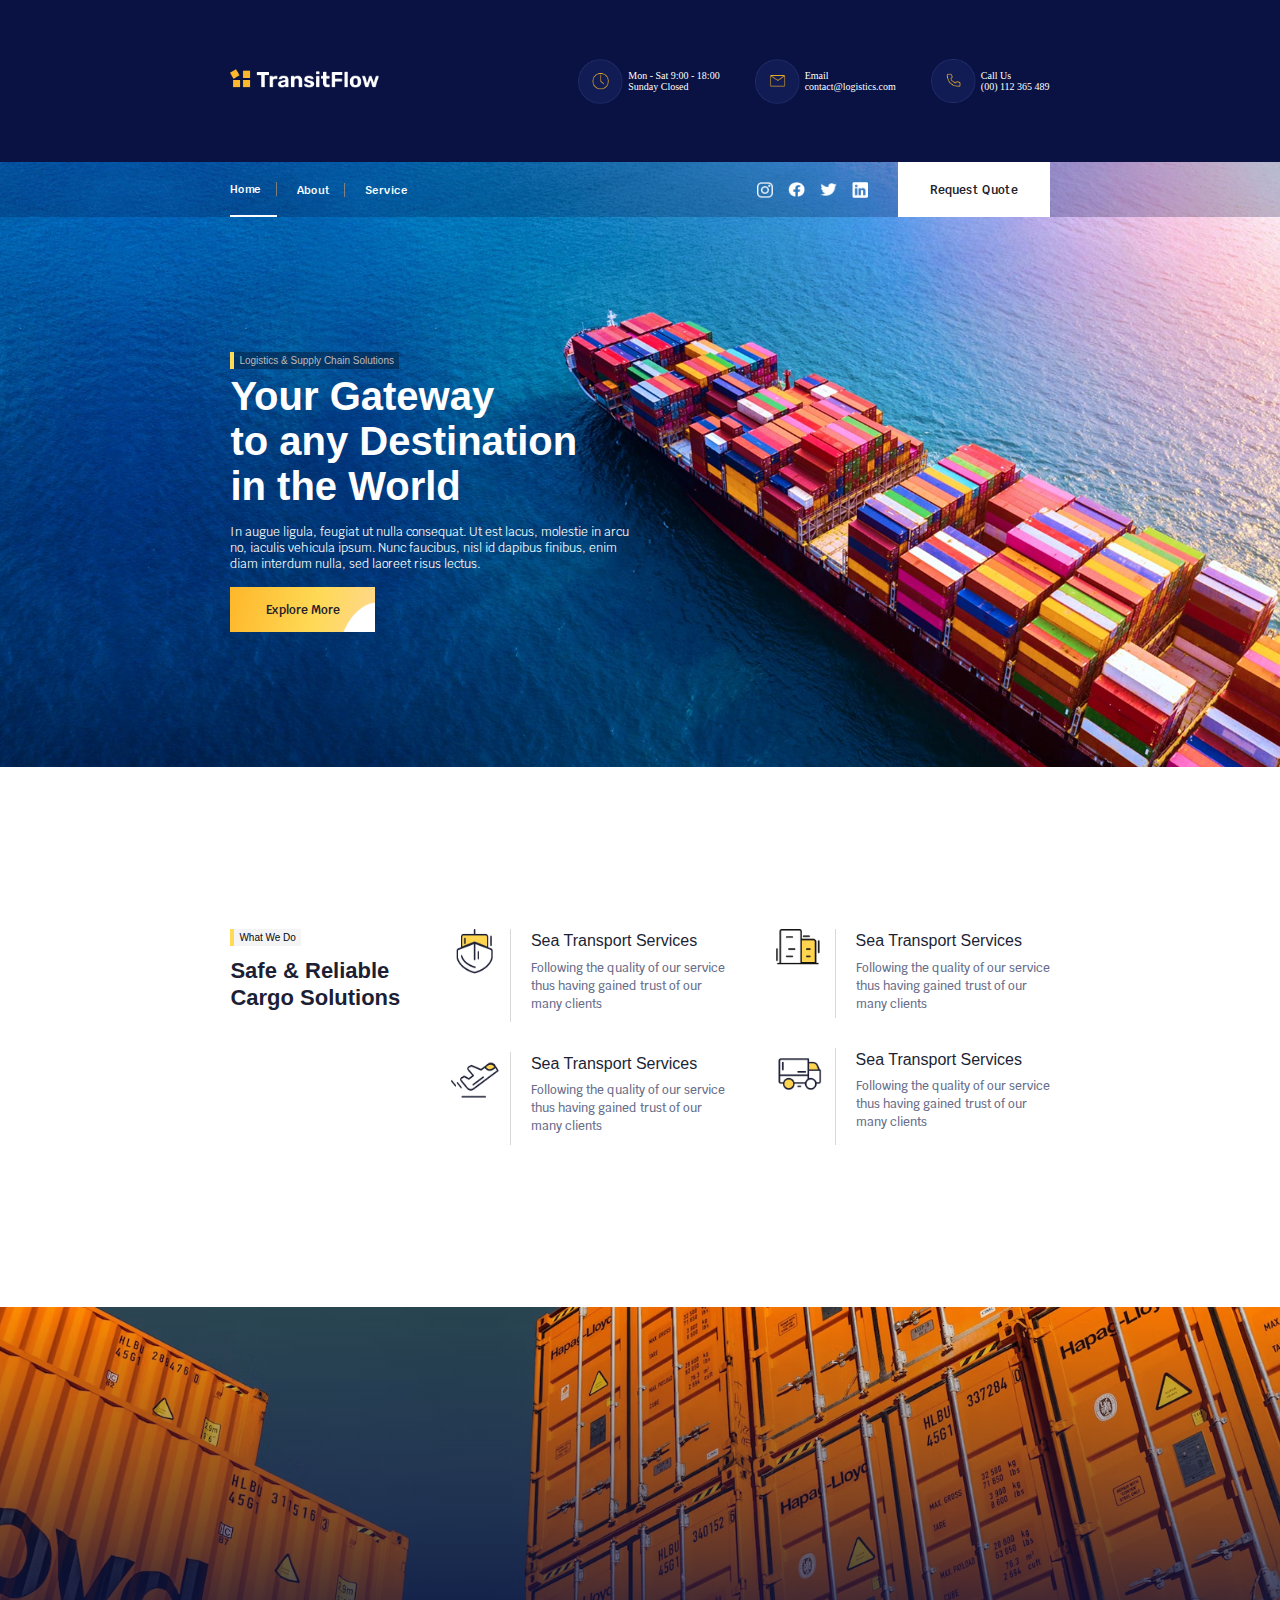
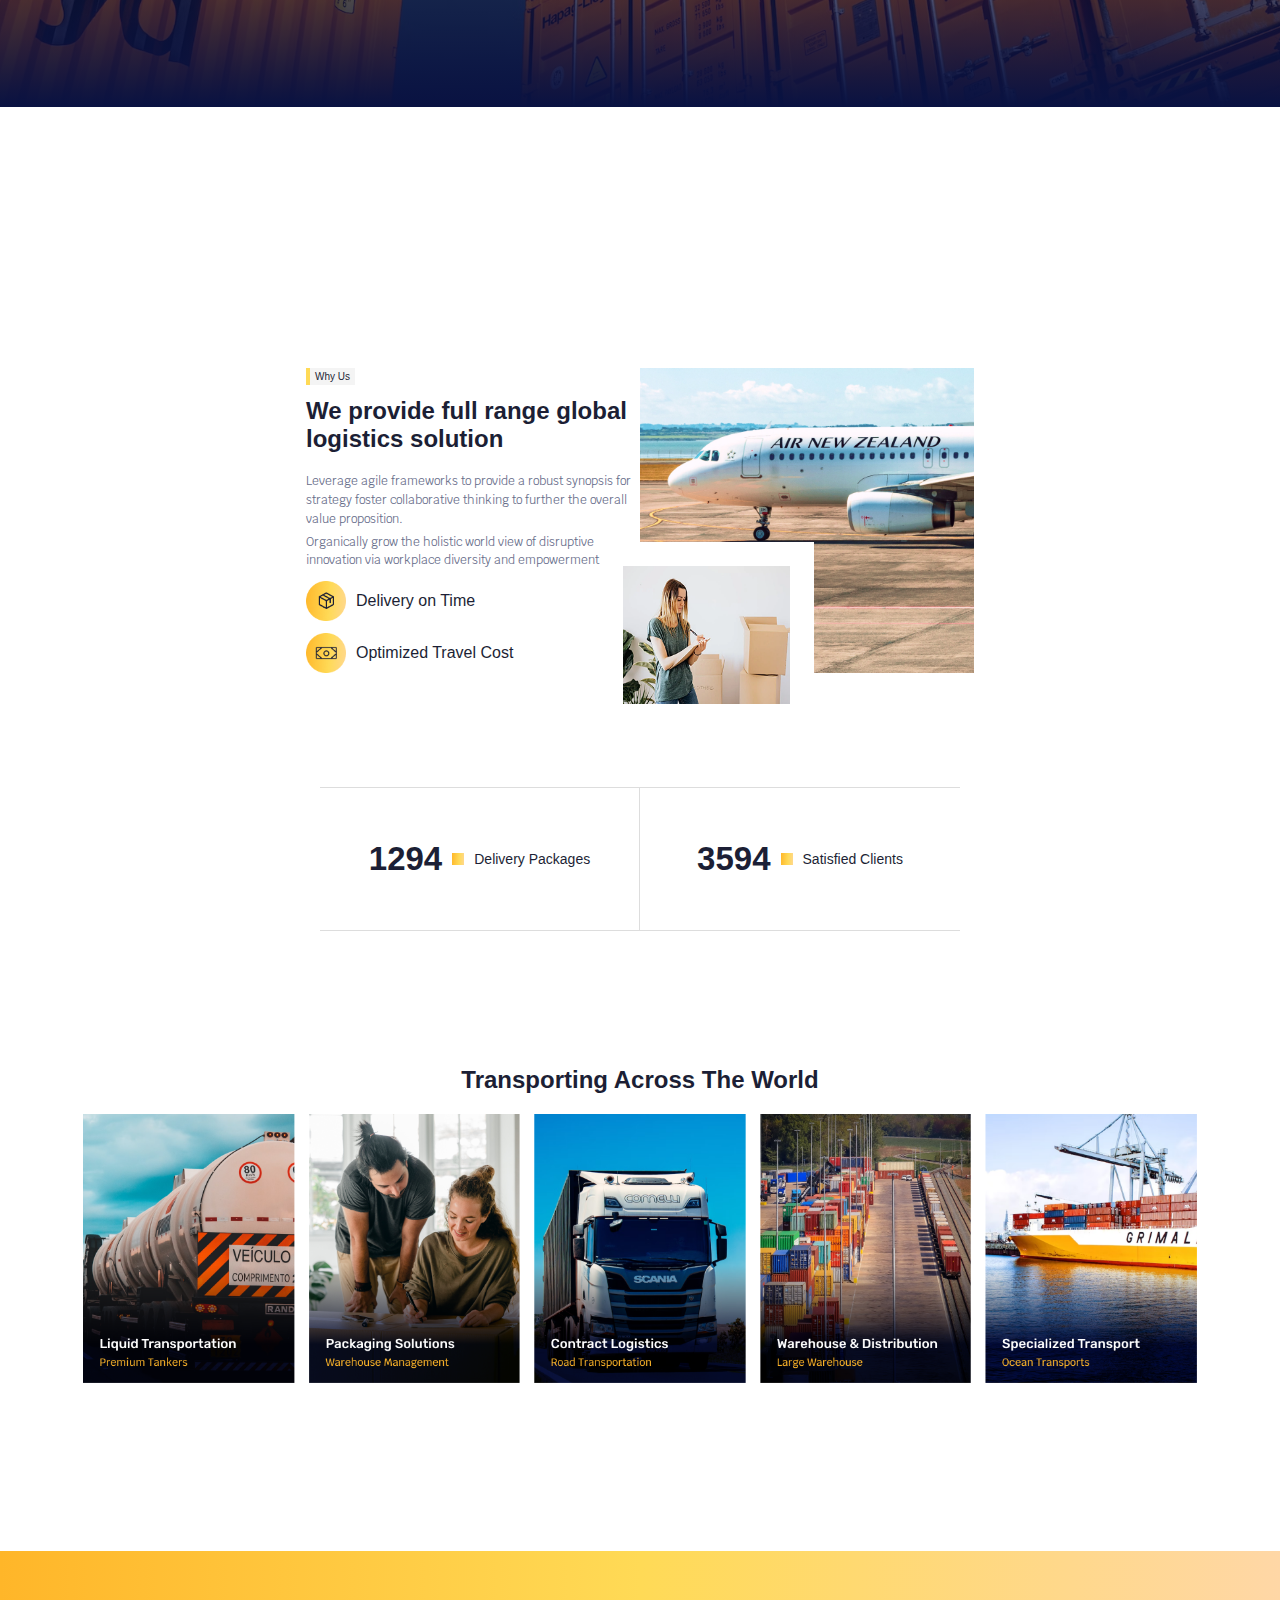
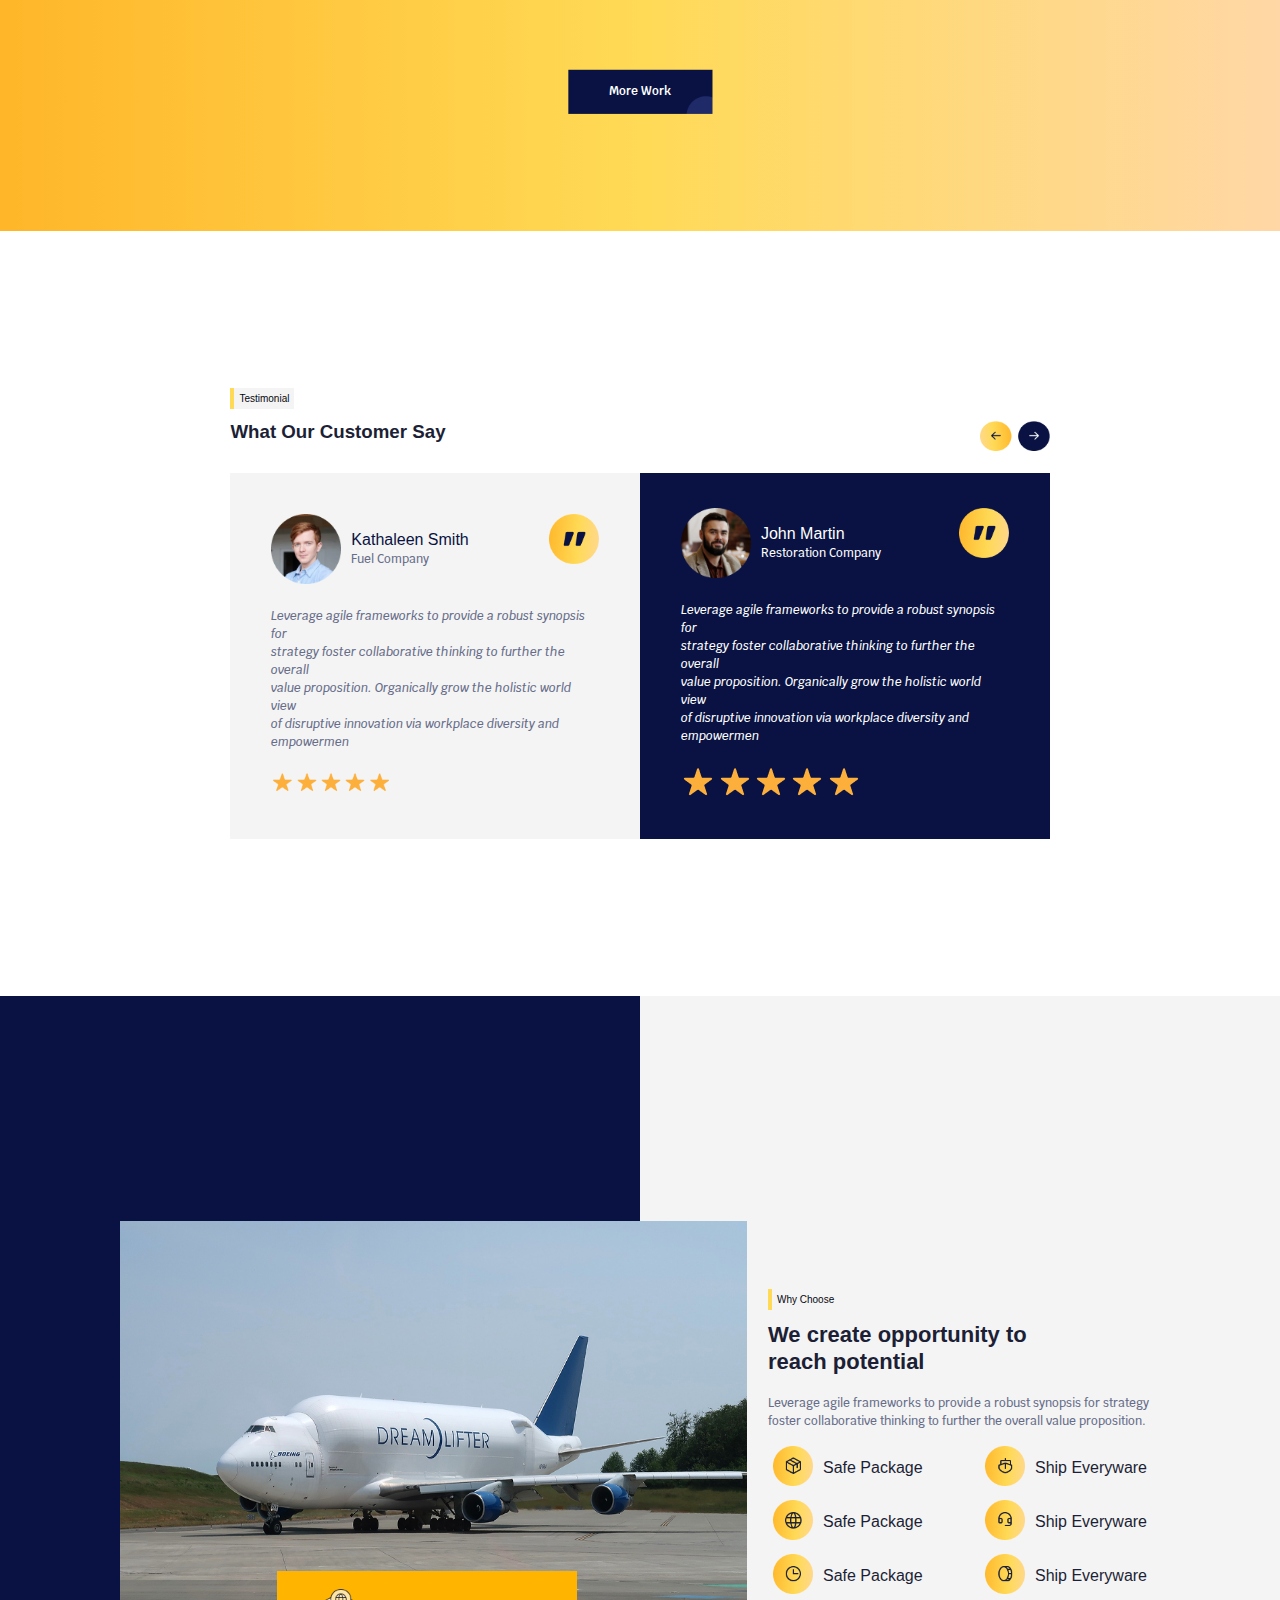
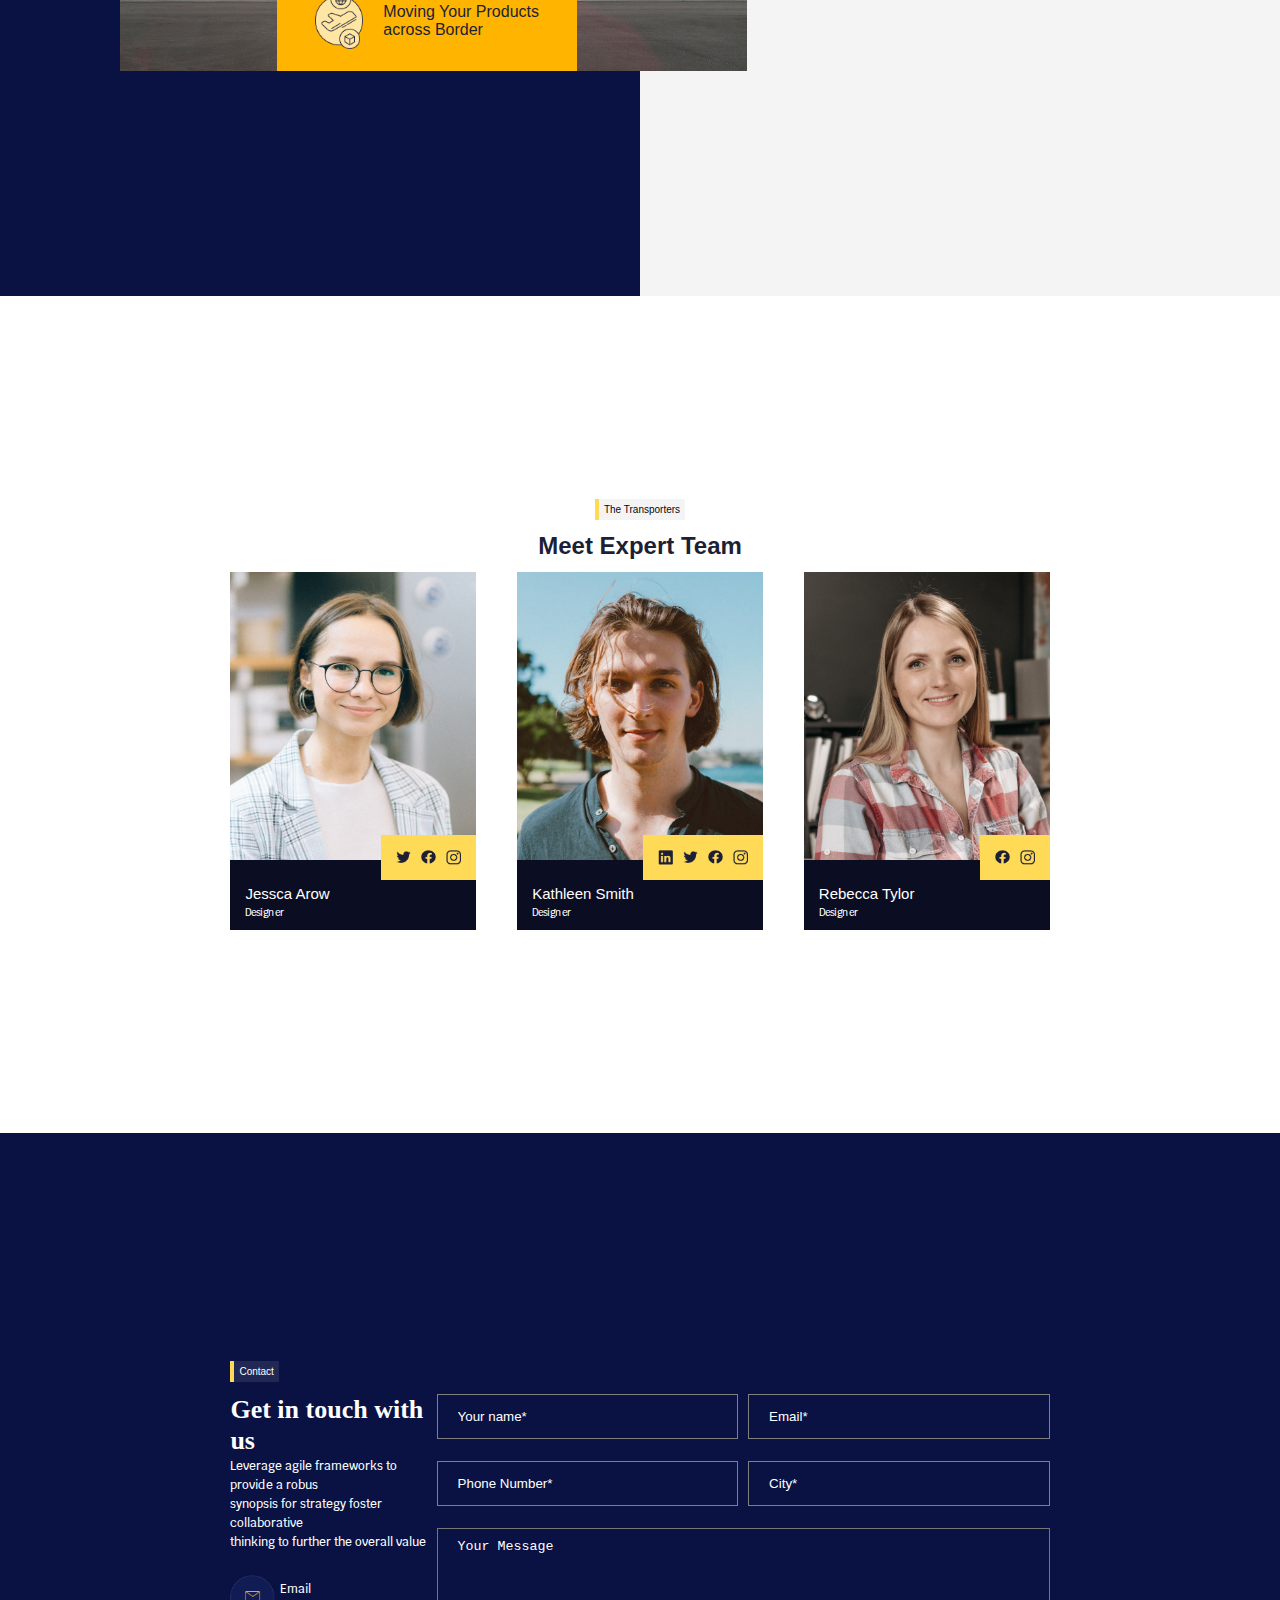
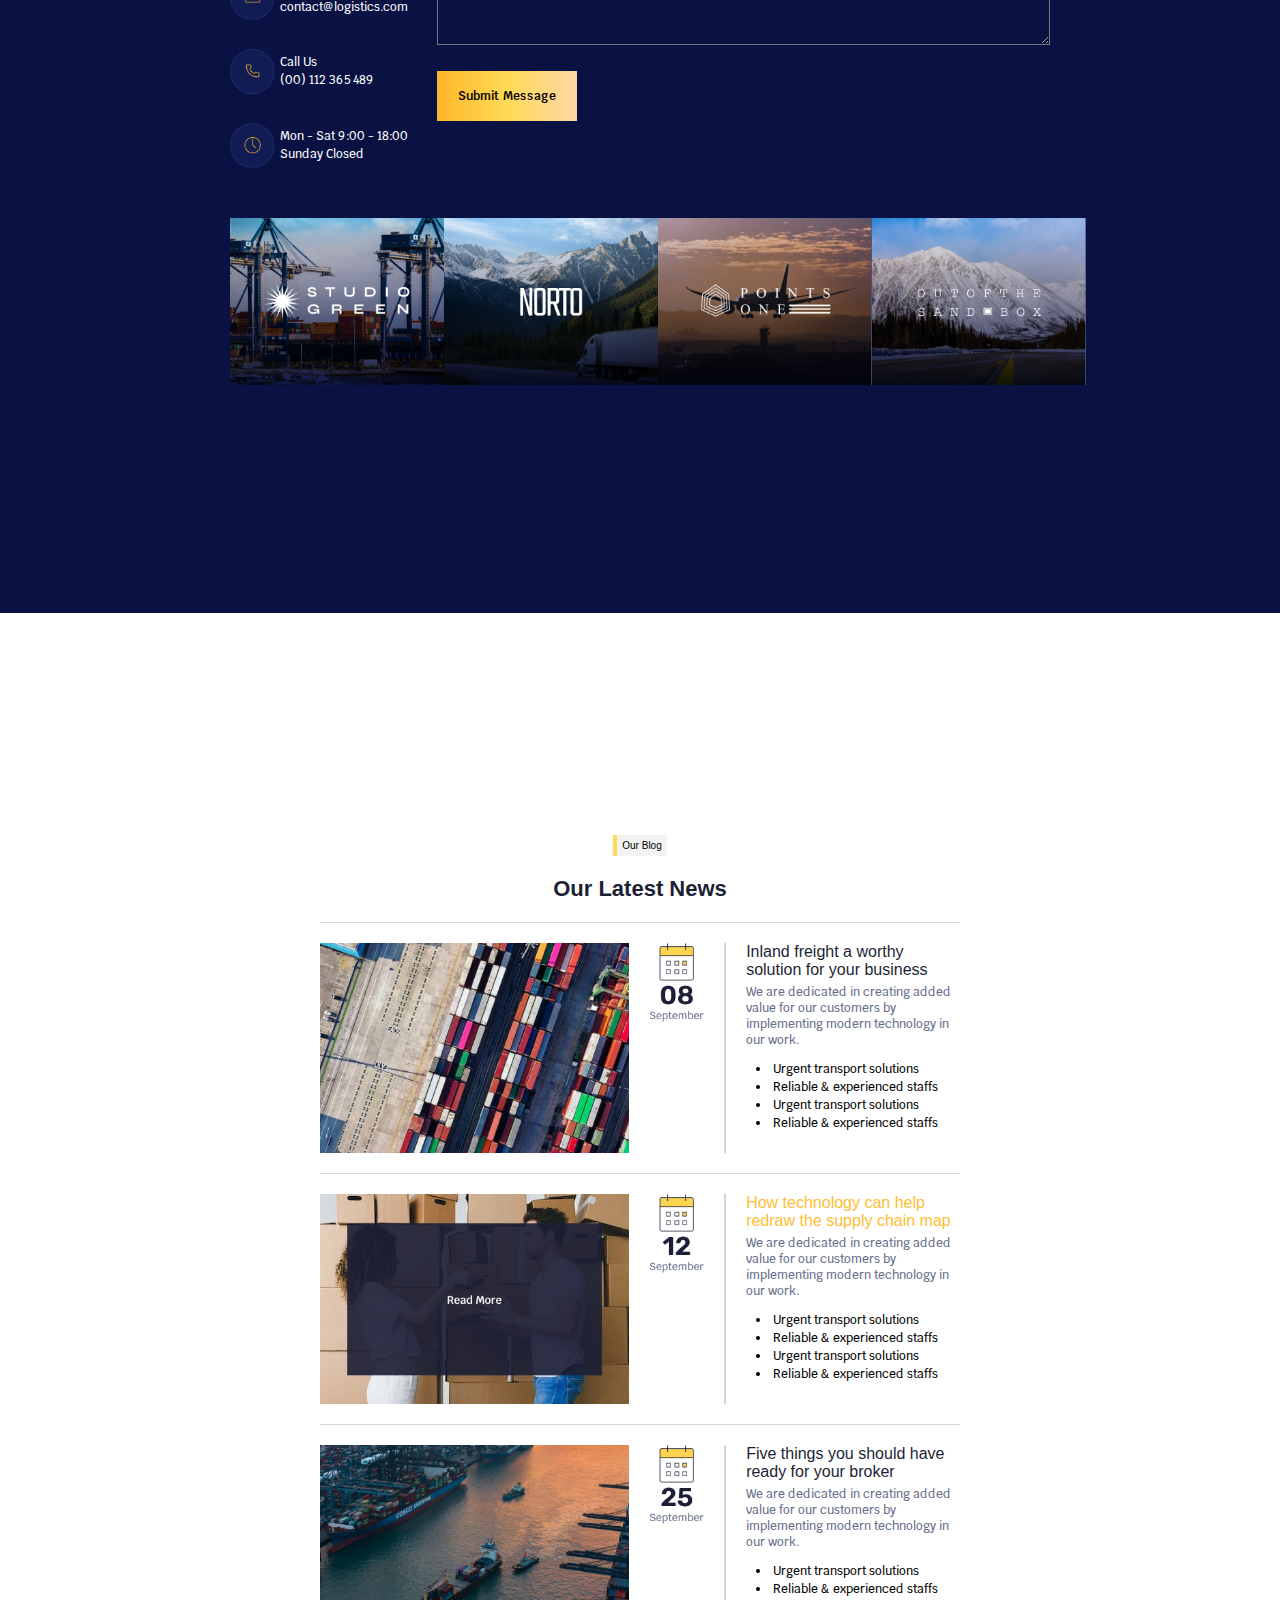
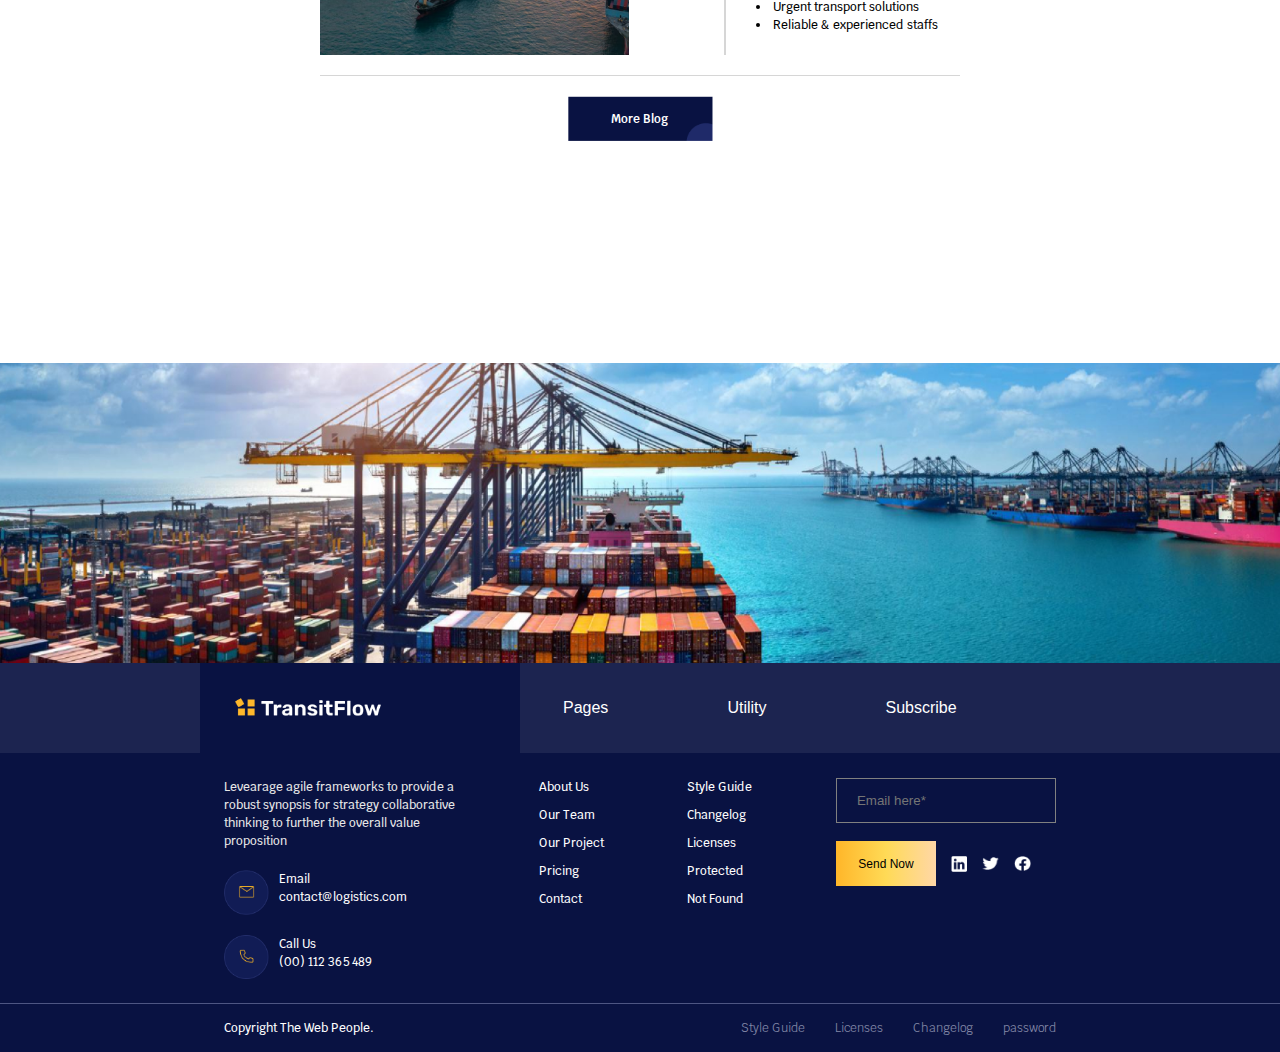
<file: index.html>
<!DOCTYPE html>
<html lang="en">
<head>
    <meta charset="UTF-8">
    <meta name="viewport" content="width=device-width, initial-scale=1.0">
    <title>Figma-Design</title>
    <link rel="stylesheet" href="index.css">
    <!--<link rel="stylesheet" href="https://cdn.jsdelivr.net/npm/bootstrap@5.3.0/dist/css/bootstrap.min.css">-->
    <link href="https://fonts.googleapis.com/css2?family=Krub:wght@400;700&display=swap" rel="stylesheet">

</head>
<body>  
    <header class="padlr10">
        <div class="container font10">
            <div id="progress-bar" class="progress-bar"></div>

            <!--logo-->
            <div class="logo">
                <img src="photos/Logo.png" class="logo-img">
                <img src="photos/menu-yellow.png" alt="menu" class="menu-bar" id="menu-bar">
            </div>
            <!--contact detailes-->
            <div class="contact-info-first font10 clr-white">
                <div class="info">
                    <img src="photos/time.png">
                    <span class="con-inf">Mon - Sat 9:00 - 18:00<br>Sunday Closed</span>
                </div>
                <div class="info">
                    <img src="photos/email.png">
                    <span class="con-inf">Email<br>contact@logistics.com</span>
                </div>
                <div class="info">
                    <img src="photos/phone.png">
                    <span class="con-inf">Call Us<br>(00) 112 365 489</span>
                </div>
            </div>

        </div>
    </header>
    <section id="maincontent">
        <section class="hero">
            <div class="navigate" id="navigate">
                <nav class="nav1" id="nav1">
                    <div class="logo-second">
                        <img src="photos/Logo.png"  class="logo-img">
                        <img src="photos/down.png" alt="" class="down" id="down">
                    </div>
                    <div class="nav1-link">
                        
                        <ul class="nav-links krub" id="nav-links" style="color: rgba(255, 255, 255, 1);font-weight: 600;">
                            <li class="activate"><a href="index.html" class="active a">Home</a></li>
                            <li><a href="about.html" class="active a">About</a></li>
                            <li><a href="service.html" class="">Service</a></li>
                        </ul>
                    </div>
                    <div class="contact-info-second font10 clr-white">
                        <div class="info krub" style="font-weight: 500;color: rgba(255, 255, 255, 1);">
                            <img src="photos/time.png">
                            <span class="con-inf krub">Mon - Sat 9:00 - 18:00<br>Sunday Closed</span>
                        </div>
                        <div class="info">
                            <img src="photos/email.png">
                            <span class="con-inf krub">Email<br>contact@logistics.com</span>
                        </div>
                        <div class="info">
                            <img src="photos/phone.png">
                            <span class="con-inf krub">Call Us<br>(00) 112 365 489</span>
                        </div>
                    </div>
                    <div class="icon-btn" id="icon-btn">
                        <div class="social-icons2" id="social-icons" style="">
                            <img src="photos/Instagram.png">
                            <img src="photos/facebook.png">
                            <img src="photos/Twitter.png">
                            <img src="photos/Linkdin.png">
                        </div>
                        <div class="button1 font12 krub" style="color: rgba(35, 33, 42, 1);font-weight: 600;">
                            Request Quote
                        </div>
                    </div>
                </nav>
            </div>
            <div class="hero-content">
                <div>
                    <div class="paddings"><div class="head"><div class="division"></div><span class="font10 pad3" style="background-color: rgba(4, 28, 55, 0.5);color: rgb(190, 184, 184);">Logistics & Supply Chain Solutions</span></div></div>
                    <span class="margin2 spand rubik" style="color: rgba(255, 255, 255, 1);font-weight: 700;">Your Gateway<br>to any Destination<br>in the World</span>
                    <p class="font10 margin3 krub" style="font-size: 12px;max-width: 400px; color: rgba(255, 255, 255, 1);">In augue ligula, feugiat ut nulla consequat. Ut est lacus, molestie in arcu no, iaculis vehicula ipsum. Nunc faucibus, nisl id dapibus finibus, enim diam interdum nulla, sed laoreet risus lectus. </p>
                    <div class="bagrnd1">
                        <!-- <button class="contact-btn2">More Works</button>
                          -->
                        <img src="./photos/bgyellow.png" alt=""><span class="button krub" style="font-weight:600;color: rgba(35, 33, 42, 1);">Explore More</span>
                    </div>
                </div>
            </div>
        </section>
        <section class="white">
            <div class="white-sect">
                <div class="sect1">
                    <div>
                        <div><div class="head"><div class="division"></div><span class="pad3">What We Do</span></div></div>
                        <div class="font20 margin1 rubik font16" style="font-weight: bold;color: rgba(28, 31, 53, 1);font-weight: 600;">Safe & Reliable<br>Cargo Solutions</div>
                    </div>
                </div>
                <div class="sect">
                    <div class="con">
                        <img src="photos/anony.png">
                        <div>
                            <p class="font16 rubik" style="color: rgba(28, 31, 53, 1);font-weight: 400;">Sea Transport Services</p>
                            <span class="font-color margin2 font12 krub" style="color: rgba(102, 108, 137, 1);font-weight: 500;">Following the quality of our service<br>thus having gained trust of our<br> many clients</span>
                        </div>
                    </div>
                    <div class="con">
                        <img src="photos/plane.png" style="padding-right: 10px;">
                        <div>
                            <p class="font16 rubik" style="color: rgba(28, 31, 53, 1);font-weight: 400;">Sea Transport Services</p>
                            <span class="font-color margin2 font12 krub" style="color: rgba(102, 108, 137, 1);font-weight: 500;">Following the quality of our service<br>thus having gained trust of our<br> many clients</span>
                        </div>
                    </div>
                </div>
                <div class="sect">
                    <div class="con">
                        <img src="photos/petr.png">
                        <div>
                            <p class="font16 rubik" style="color: rgba(28, 31, 53, 1);font-weight: 400;">Sea Transport Services</p>
                            <span class="font-color margin2 font12 krub" style="color: rgba(102, 108, 137, 1);font-weight: 500;">Following the quality of our service<br>thus having gained trust of our<br> many clients</span>
                        </div>
                    </div>
                    <div class="con">
                        <img src="photos/vehicle.png">
                        <div>
                            <p class="font16 rubik" style="color: rgba(28, 31, 53, 1);font-weight: 400;">Sea Transport Services</p>
                            <span class="font-color margin2 font12 krub" style="color: rgba(102, 108, 137, 1);font-weight: 500;">Following the quality of our service<br>thus having gained trust of our<br> many clients</span>
                        </div>
                    </div>
                </div>
            </div>
        </section>
        <section class="back-img space">
            <div class="back-img-con">
                <!-- <img  src="photos/back-img.png" alt=""> -->
                 <!-- <div class="back-img-con1"></div> -->
            </div>
            <div class="main margin1">
                <div class="first">
                    <div class="paddings"><div class="head"><div class="division"></div><span class="pad3 font12nol" style="color: rgba(28, 31, 53, 1);">Why Us</span></div></div>
                    <div class="margin1 rubik" style="font-size: 24px; font-weight: 600;">We provide full range global<br>logistics solution</div><br>
                    <span class="margin1 font-color font12">Leverage agile frameworks to provide a robust synopsis for strategy foster collaborative thinking to further the overall value proposition. </span> <br>
                    <span class="margin2 font-color font12">Organically grow the holistic world view of disruptive innovation via workplace diversity and empowerment</span>
                    <div class="same margin1 rubik">
                        <img src="photos/i1.png" alt="" style="width: 40px;height: 40px;">
                        <span style="font-weight: 400;">Delivery on Time</span>
                    </div>
                    <div class="same margin1 rubik">
                        <img src="photos/travel.png" alt="" style="width: 40px;height: 40px;">
                        <span style="font-weight: 400;">Optimized Travel Cost</span>
                    </div>
                </div>
                <div class="second">
                    <img src="photos/plane2.jpg" alt="">
                    <img src="photos/Patttern.png" alt="">
                    <img src="photos/back1.png" alt="">
                </div>
            </div>
            <div></div> 
        </section>
        <section class="bottop-home space">
            <div class="bot">
                <span class="no rubik" style="font-weight: 600;">1294</span>
                <img src="photos/Pattern1.png" alt="">
                <span class="text league" style="font-weight: 400;">Delivery Packages</span>
            </div>
            </div>
            <div class="bot">
                <span class="no rubik" style="font-weight: 600;">3594</span>
                <img src="photos/Pattern1.png" alt="">
                <span class="text league" style="font-weight: 400;">Satisfied Clients</span>
            </div>
        </section>

        
        <section class="world space">
            <div class="photosss">
                <div class=""><h1 class="font22 rubik" style="font-size: 24px; font-weight: 600;text-align: center;">Transporting Across The World</h1></div>
                <div class="photoss margin15">
                    <img src="photos/l1.png" alt="" class="">
                    <img src="photos/l2.png" alt="" class="">
                    <img src="photos/l3.png" alt="" class="">
                    <img src="photos/l4.png" alt="" class="">
                    <img src="photos/l6.png" alt="" class="">
                </div>
            </div>
            <div class="posit">
                <div class="bagrnd">
                    <div class="bagrnd1">
                        <!-- <button class="contact-btn2">More Works</button>
                          -->
                        <img src="./photos/contact.png" alt=""><span class="button krub" style="color: rgba(255, 255, 255, 1);font-weight: 600;">More Work</span>
                    </div>
                </div>
            </div>
        </section>


        <section class="customer" style="background-color: white;">
            <div class="customers">
                <div class="cust1"><div class="head"><div class="division"></div><span class="font12 pad3">Testimonial</span></div></div>                 <div class="cust2 margin1 rubik"><h3 style="font-weight: 600;">What Our Customer Say</h3><img src="photos/Aerrow.png" alt=""></div>
                <div class="cust3">
                    <div class="cus3 marginimg margin">
                        <div class="cust31">
                            <div class="cust311">
                                <div class="cust3111">
                                    <img src="photos/User1.png" alt="">
                                    <div>
                                        <h4 class="rubik" style="color:rgba(9, 18, 66, 1);font-weight: 500;">Kathaleen Smith</h4>
                                        <span class="krub" style="color: rgba(102, 108, 137, 1);font-weight: 500;">Fuel Company</span>
                                    </div>
                                </div>
                                <div class="icn">
                                    <img src="photos/icons.png" alt="">
                                </div>
                            </div>
                            <div class="marginimg margin">
                                <span class="krub" style="font-style: italic;font-weight: 500;color: rgba(102, 108, 137, 1);">Leverage agile frameworks to provide a robust synopsis for<br>
                                    strategy foster collaborative thinking to further the overall<br>
                                    value proposition. Organically grow the holistic world view<br>
                                    of disruptive innovation via workplace diversity and<br>empowermen</span>
                            </div>
                            <div class="margin">
                                <img src="photos/Star.png" alt="">
                            </div>
                        </div>
                    </div>
                    <div class="cus3 margin">
                        <div class="cust32">
                            <div class="cust322">
                                <div class="cust3222">
                                    <img src="photos/User2.png" alt="">
                                    <div>
                                        <h4 class="rubik" style="color:rgba(255, 255, 255, 1);font-weight: 500;">John Martin</h4>
                                        <span class="krub" style="color:rgba(255, 255, 255, 1);font-weight: 500;">Restoration Company</span>
                                    </div>
                                </div>
                                <div class="icn">
                                    <img src="photos/icons.png" alt="">
                                </div>
                            </div>
                            <div class="margin">
                                <span class="krub" style="font-style: italic;font-weight: 500;color: rgba(255, 255, 255, 1);">Leverage agile frameworks to provide a robust synopsis for<br>
                                    strategy foster collaborative thinking to further the overall<br>
                                    value proposition. Organically grow the holistic world view<br>
                                    of disruptive innovation via workplace diversity and<br>empowermen</span>
                            </div>
                            <div class="margin">
                                <img src="photos/Star.png" alt="">
                            </div>
                        </div>
                    </div>
                </div>
            </div>
        </section>
        <section class="choose">
            <div class="ch1">
                <div>
                    <img src="photos/plane1.png" alt="">
                    <div class="short">
                        <div>
                            <img src="photos/shrt.png" alt="short" class="short-img">
                        </div>
                        <div class="rubik">
                            <span style="font-weight: 400;">Moving Your Products<br>across Border</span>
                        </div>
                    </div>
                </div>
            </div>
            <div class="ch2">
                <div>
                    <div><div class="head"><div class="division"></div><span class="font12 pad3">Why Choose</span></div></div>
                    <h1 class="margin1 rubik font20" style="font-weight: 600;">We create opportunity to<br>reach potential</h1><br>
                    <span class="margin1 krub" style="font-weight: 500;color:rgba(102, 108, 137, 1);font-size: 12px;">Leverage agile frameworks to provide a robust synopsis for strategy foster collaborative thinking to further the overall value proposition. </span><br>
                    <div class="box margin1">
                        <div class="boxes">
                            <div class="boxing rubik">
                                <div><img src="photos/i1.png" alt=""></div>
                                <div>
                                    <span>Safe Package</span>
                                </div>
                            </div>
                            <div class="boxing rubik">
                                <div>
                                    <img src="photos/i2.png" alt="">
                                </div>
                                <div>
                                    <span>Ship Everyware</span>
                                </div>
                            </div>
                        </div>
                        <div class="boxes">
                            <div class="boxing rubik">
                                <div><img src="photos/i3.png" alt=""></div>
                                <div>
                                    <span>Safe Package</span>
                                </div>
                            </div>
                            <div class="boxing rubik">
                                <div>
                                    <img src="photos/i4.png" alt="">
                                </div>
                                <div>
                                    <span>Ship Everyware</span>
                                </div>
                            </div>
                        </div>
                        <div class="boxes">
                            <div class="boxing rubik">
                                <div><img src="photos/i5.png" alt=""></div>
                                <div>
                                    <span>Safe Package</span>
                                </div>
                            </div>
                            <div class="boxing rubik">
                                <div>
                                    <img src="photos/i6.png" alt="">
                                </div>
                                <div>
                                    <span>Ship Everyware</span>
                                </div>
                            </div>
                        </div>
                    </div>    
                </div>
            </div>
        </section>
        <section class="transport ">
            <div class="tra">
                <div>
                    <div class="cust1 df">
                        <div class="head">
                            <div class="division">
                            </div>
                            <span class="font12 pad3">The Transporters</span>
                        </div>
                    </div> 
                    <div class="margin1 df rubik"><span style="font-weight: 600; font-size: 24px;">Meet Expert Team</span></div>
                </div>
            <div class="tran margin1">
                <div class="trans">
                    <div class="imag">
                        <img src="photos/Image1.png" alt="">
                    </div>
                    <div class="clr-white font10 padlt" style="display: flex;flex-direction:column;gap: 4px;">
                        <h2 class="rubik" style="color: rgba(255, 255, 255, 1); font-weight: 500;">Jessca Arow</h2>
                        <p class="krub" style="color:rgba(255, 255, 255, 1);font-weight: 500;">Designer</p>
                    </div>
                    <div class="social-icons1">
                        <img src="photos/twit.png" alt="">
                        <img src="photos/faceb.png" alt="">
                        <img src="photos/insta.png" alt="">
                    </div>
                </div>
                <div class="trans">
                    <div class="imag">
                        <img src="photos/Image2.png" alt="">
                    </div>
                    <div class="clr-white font10 padlt" style="display: flex;flex-direction:column;gap: 4px;">
                        <h2 class="rubik" style="color: rgba(255, 255, 255, 1);font-weight: 500;">Kathleen Smith</h2>
                        <p class="krub" style="color: rgba(255, 255, 255, 1);font-weight: 500;">Designer</p>
                    </div>
                    <div class="social-icons1">
                        <img src="photos/linld.png" alt="">
                        <img src="photos/twit.png" alt="">
                        <img src="photos/faceb.png" alt="">
                        <img src="photos/insta.png" alt="">
                    </div>
                </div>
                <div class="trans">
                    <div class="imag">
                        <img src="photos/Image3.png" alt="">
                    </div>
                    <div class="clr-white font10 padlt" style="display: flex;flex-direction:column;gap: 4px;">
                        <h2 class="rubik" style="color: rgba(255, 255, 255, 1);font-weight: 500;">Rebecca Tylor</h2>
                        <p class="krub" style="color: rgba(255, 255, 255, 1);font-weight: 500;">Designer</p>
                    </div>
                    <div class="social-icons1">
                        <img src="photos/faceb.png" alt="">
                        <img src="photos/insta.png" alt="">
                    </div>
                </div>
            </div>
            </div>
        </section>
        <section class="con-detailes space">
            <div class="con-detail">
                <div>
                    <div class="paddings"><div class="head"><div class="division"></div><span class="font12 pad3 rubik" style="background-color: rgba(232, 232, 232, 0.1);color: rgba(255, 255, 255, 1);font-weight: 400;">Contact</span></div></div>
                </div>
                <div class="con-det margin1">
                    <div>
                        <div>
                            <h2 class="rubic font20 margin0" style="font-weight: 600;color: rgba(255, 255, 255, 1);font-size: 26px;">Get in touch with us</h2>
                            <span class="margin1 font12 krub" style="font-weight: 500;color: rgba(255, 255, 255, 1);">Leverage agile frameworks to provide a robus<br>
                            synopsis for strategy foster collaborative<br>
                            thinking to further the overall value</span>
                        </div>
                        <div class="con-image margin1">
                            <div class="info margin1">
                                <img src="photos/email.png" style="width: 45px;">
                                <span class="con-inf font12 krub" style="font-weight: 500;color:rgba(255, 255, 255, 1);">Email<br>contact@logistics.com</span>
                            </div>
                            <div class="info margin1">
                                <img src="photos/phone.png" style="width: 45px;">
                                <span class="con-inf font12 krub" style="font-weight: 500;color:rgba(255, 255, 255, 1);">Call Us<br>(00) 112 365 489</span>
                            </div>
                            <div class="info margin1">
                                <img src="photos/time.png" style="width: 45px;">
                                <span class="con-inf font12 krub" style="font-weight: 500;color:rgba(255, 255, 255, 1);">Mon - Sat 9:00 - 18:00<br>Sunday Closed</span>
                            </div>
                        </div>
                    </div>
                    <div class="divv">
                        <form action="#" method="POST">
                            <div class="input-group league">
                                <input type="text" placeholder="Your name*" style="margin-right: 10px;" required>
                                <input type="email" placeholder="Email*" required>
                            </div>
                            <div class="input-group margin">
                                <input type="text" placeholder="Phone Number*" style="margin-right: 10px;" required>
                                <input type="text" placeholder="City*" required>
                            </div>
                            <textarea class="margin" placeholder="Your Message" rows="7" cols="72" required></textarea><br>
                            <button type="submit" class="submit-btn1 margin krub" style="font-weight: 600;">Submit Message</button>
                        </form>
                    </div>
                </div>
                <div class="flex-col">
                    <img src="photos/1.png" alt="" class="scroll-blur">
                    <img src="photos/2.png" alt="" class="scroll-blur">
                    <img src="photos/3.png" alt="" class="scroll-blur">
                    <img src="photos/4.png" alt="" class="scroll-blur">
                </div>
            </div>
        </section>
        <section class="blog space">
            <div class="blogs">
                <div><div class="head" style="color: white;"><div class="division"></div><span class="font12 pad3" style="background-color:rgba(232, 232, 232, 0.5); color: black;">Our Blog</span></div></div>
                <span class="rubik font20" style="color:rgba(28, 31, 53, 1);font-weight: 600;">Our Latest News</span>
                <div class="border"></div>
                <div class="blogging">
                    <img src="photos/blog1.png" alt="">
                    <img src="photos/d1.png" alt="">
                    <div class="margin-right-div"></div>
                    <div class="ul-con">
                        <span class="margin1 rubik hove" style="color: rgba(28, 31, 53, 1);font-weight: 400;cursor: pointer;" onclick="hove(1)">Inland freight a worthy solution for your business</span><br>
                        <span class="margin2 font12nol font-color krub" style="font-weight: 500;color: rgba(102, 108, 137, 1);">We are dedicated in creating added value for our customers by implementing modern technology in our work. </span>
                        <ul class="margin1 font12 krub" style="font-weight: 500;padding-left:10px;">
                            <li>Urgent transport solutions</li>
                            <li>Reliable & experienced staffs</li>
                            <li>Urgent transport solutions</li>
                            <li>Reliable & experienced staffs</li>
                        </ul>
                    </div>
                </div>
                <div class="border"></div>
                <div class="blogging">
                    <img src="photos/blog2.png" alt="">
                    <img src="photos/d2.png" alt="">
                    <div class="margin-right-div"></div>
                    <div class="ul-con">
                        <span class="rubik hove" style="font-weight: 400;color: rgba(255, 190, 52, 1);cursor: pointer;" onclick="hove(2)">How technology can help redraw the supply chain map</span><br>
                        <span class="margin2 font12nol font-color krub" style="font-weight: 500;color: rgba(102, 108, 137, 1);">We are dedicated in creating added value for our customers by implementing modern technology in our work. </span>
                        <ul class="margin1 font12 krub" style="font-weight: 500;padding-left: 10px;">
                            <li>Urgent transport solutions</li>
                            <li>Reliable & experienced staffs</li>
                            <li>Urgent transport solutions</li>
                            <li>Reliable & experienced staffs</li>
                        </ul>
                    </div>
                </div>
                <div class="border"></div>
                <div class="blogging">
                    <img src="photos/blog3.png" alt="">
                    <img src="photos/d3.png" alt="">
                    <div class="margin-right-div"></div>
                    <div class="ul-con">
                        <span class="rubik hove" style="font-weight: 400;color: rgba(28, 31, 53, 1); cursor: pointer;" onclick="hove(3)">Five things you should have ready for your broker</span><br>
                        <span class="margin2 font-color font12nol krub" style="font-weight: 500;">We are dedicated in creating added value for our customers by implementing modern technology in our work. </span>

                        <ul class="margin1 font12 krub" style="font-weight: 500;padding-left: 10px;">
                            <li>Urgent transport solutions</li>
                            <li>Reliable & experienced staffs</li>
                            <li>Urgent transport solutions</li>
                            <li>Reliable & experienced staffs</li>
                        </ul>
                    </div>
                </div>
                <div class="border"></div>
                <div class="blogging1">
                    <div class="bagrnd1">
                        <!-- <button class="contact-btn2">More Works</button>
                          -->
                        <img src="./photos/contact.png" alt=""><span class="button krub" style="font-weight: 600;">More Blog</span>
                    </div>
                </div>
            </div>
        </section>
        <section class="footop space">
            <img src="photos/footop.png">
        </section>
    </section>


    

    
    <section class="footer"> 
        <div class="fnav">
            <div class="imgbag">
                <img src="photos/Logo.png">
            </div>
            <nav class="nav2 rubik">
                <ul style="font-weight: 500;color:rgba(255, 255, 255, 1);">
                    <li><a>Pages</a></li>
                    <li><a>Utility</a></li>
                    <li><a>Subscribe</a></li>
                </ul>
            </nav>
        </div>
        <div class="fcontent">
            <div class="fcontent1 font12 krub" style="font-weight: 500;color:rgba(255, 255, 255, 1);">
                <span style="color: rgba(232, 232, 232, 1);">Levearage agile frameworks to provide a<br>robust synopsis for strategy collaborative<br>
                thinking to further the overall value<br>proposition</span>
                <div>
                    <img src="photos/email.png">
                    <span>Email<br>contact@logistics.com</span>
                </div>
                <div>
                    <img src="photos/phone.png">
                    <span>Call Us<br>(00) 112 365 489</span>
                </div>
            </div>
            <div class="fcontent2 font12 krub " style="color: rgba(255, 255, 255, 1);font-weight: 500;">
                <h2 class="pages" style="">Pages</h2>
                <p>About Us</p>
                <p>Our Team</p>
                <p>Our Project</p>
                <p>Pricing</p>
                <p>Contact</p>
            </div>
            <div class="fcontent3 font12 krub scroll-fade visible" style="color: rgba(255, 255, 255, 1);font-weight: 500;">
                <h2 class="pages" style="">Utility</h2>
                <p>Style Guide</p>
                <p>Changelog</p>
                <p>Licenses</p>
                <p>Protected</p>
                <p>Not Found</p>
            </div>
            <div class="fcontent4 font12 krub">
                <h2 class="pages krub" style="margin-bottom: 15px;color: rgba(255, 255, 255, 1);font-weight: 600;">Subscribe</h2>
                <input placeholder="Email here*"><br><br>
                <div class="dfonly">
                    <button class="button3" style="min-width: 100px; border-width:0;">Send Now</button>
                    <div class="social-icons2 scroll-fade visible">
                        <img src="photos/Linkdin.png" alt="">
                        <img src="photos/Twitter.png" alt="">
                        <img src="photos/facebook.png" alt="">
                    </div>
                </div>
            </div>
        </div>
        <div class="border-bottom"></div>
        <div class="ffoot font12">
            <p class="krub" style="color: rgba(255, 255, 255, 1);font-weight: 500;">Copyright The Web People.</p>
            <nav>
                <ul class="krub" style="font-weight: 400; color:rgba(131, 136, 167, 1)">
                    <li><a>Style Guide</a></li>
                    <li><a>Licenses</a></li>
                    <li><a>Changelog</a></li>
                    <li><a>password</a></li>
                </ul>
            </nav>
        </div>
    </section>
    <script src="index.js"></script>
</body>
</html>
</file>
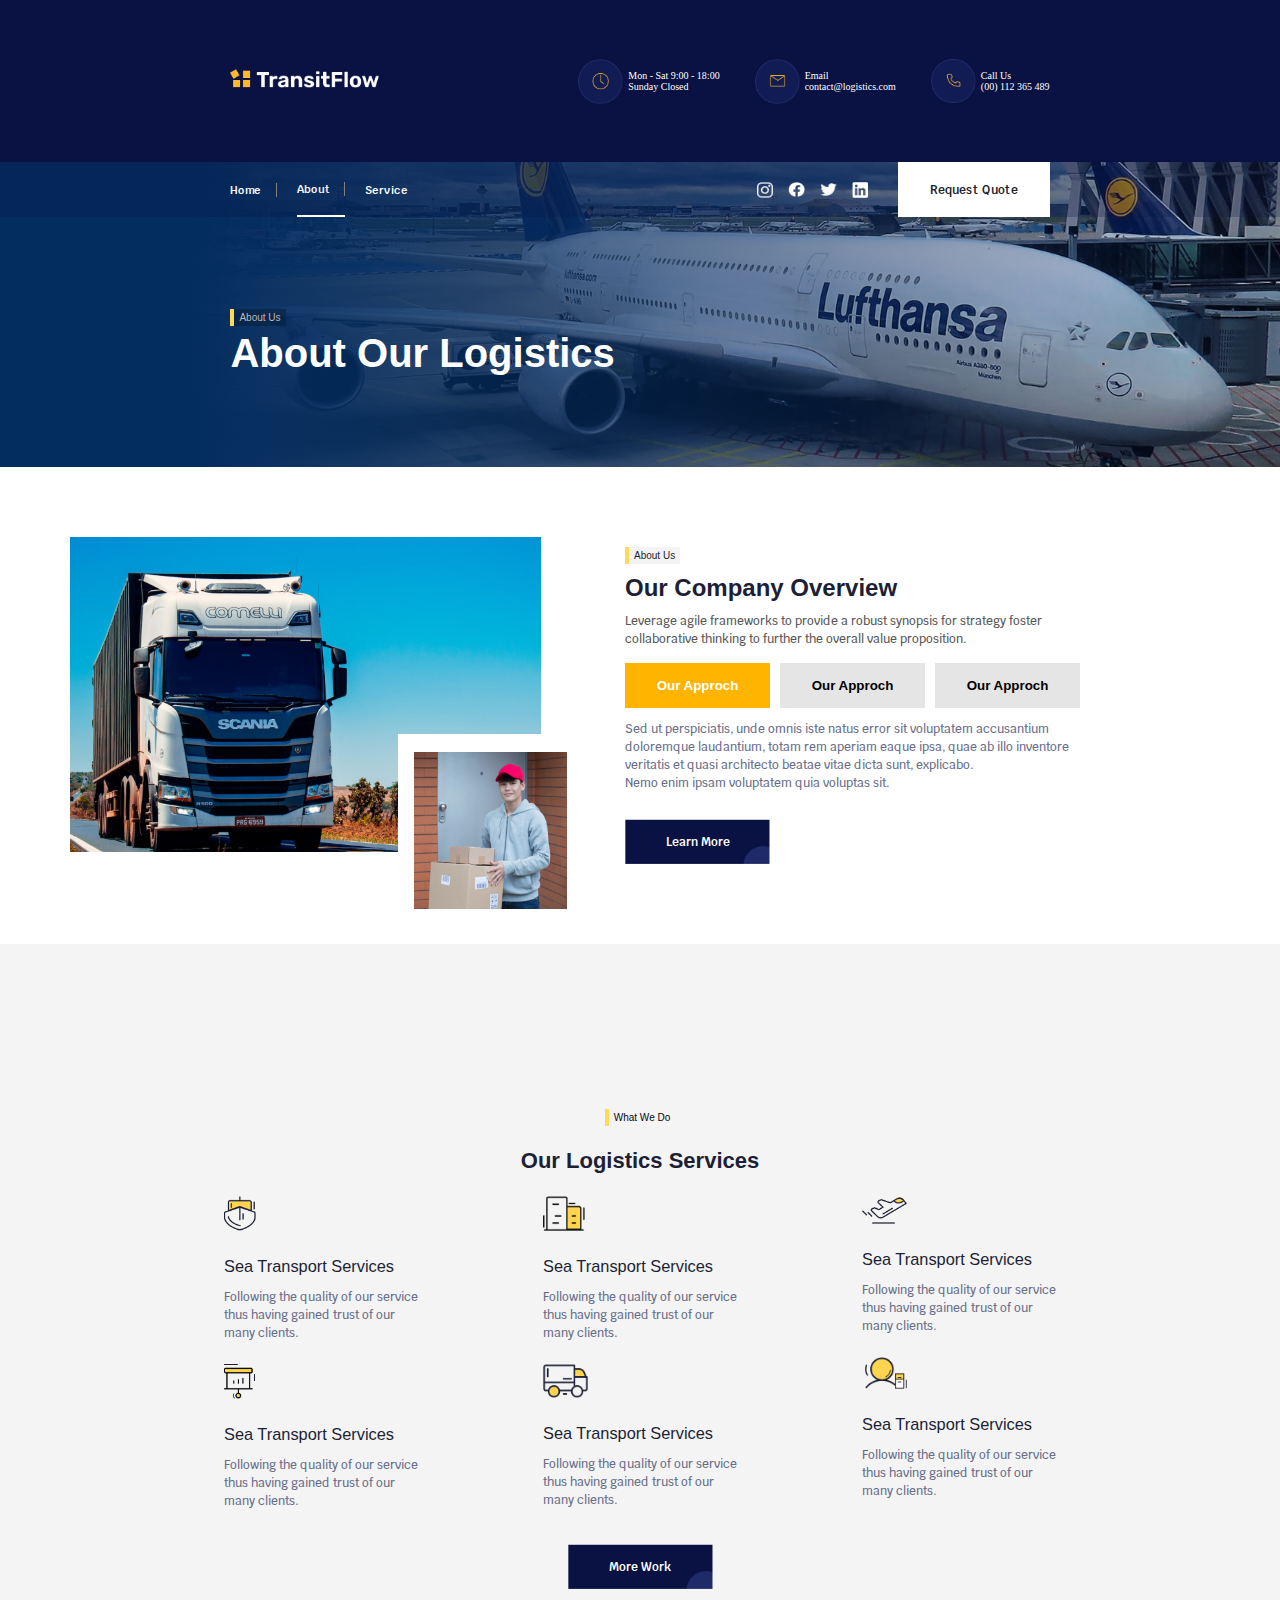
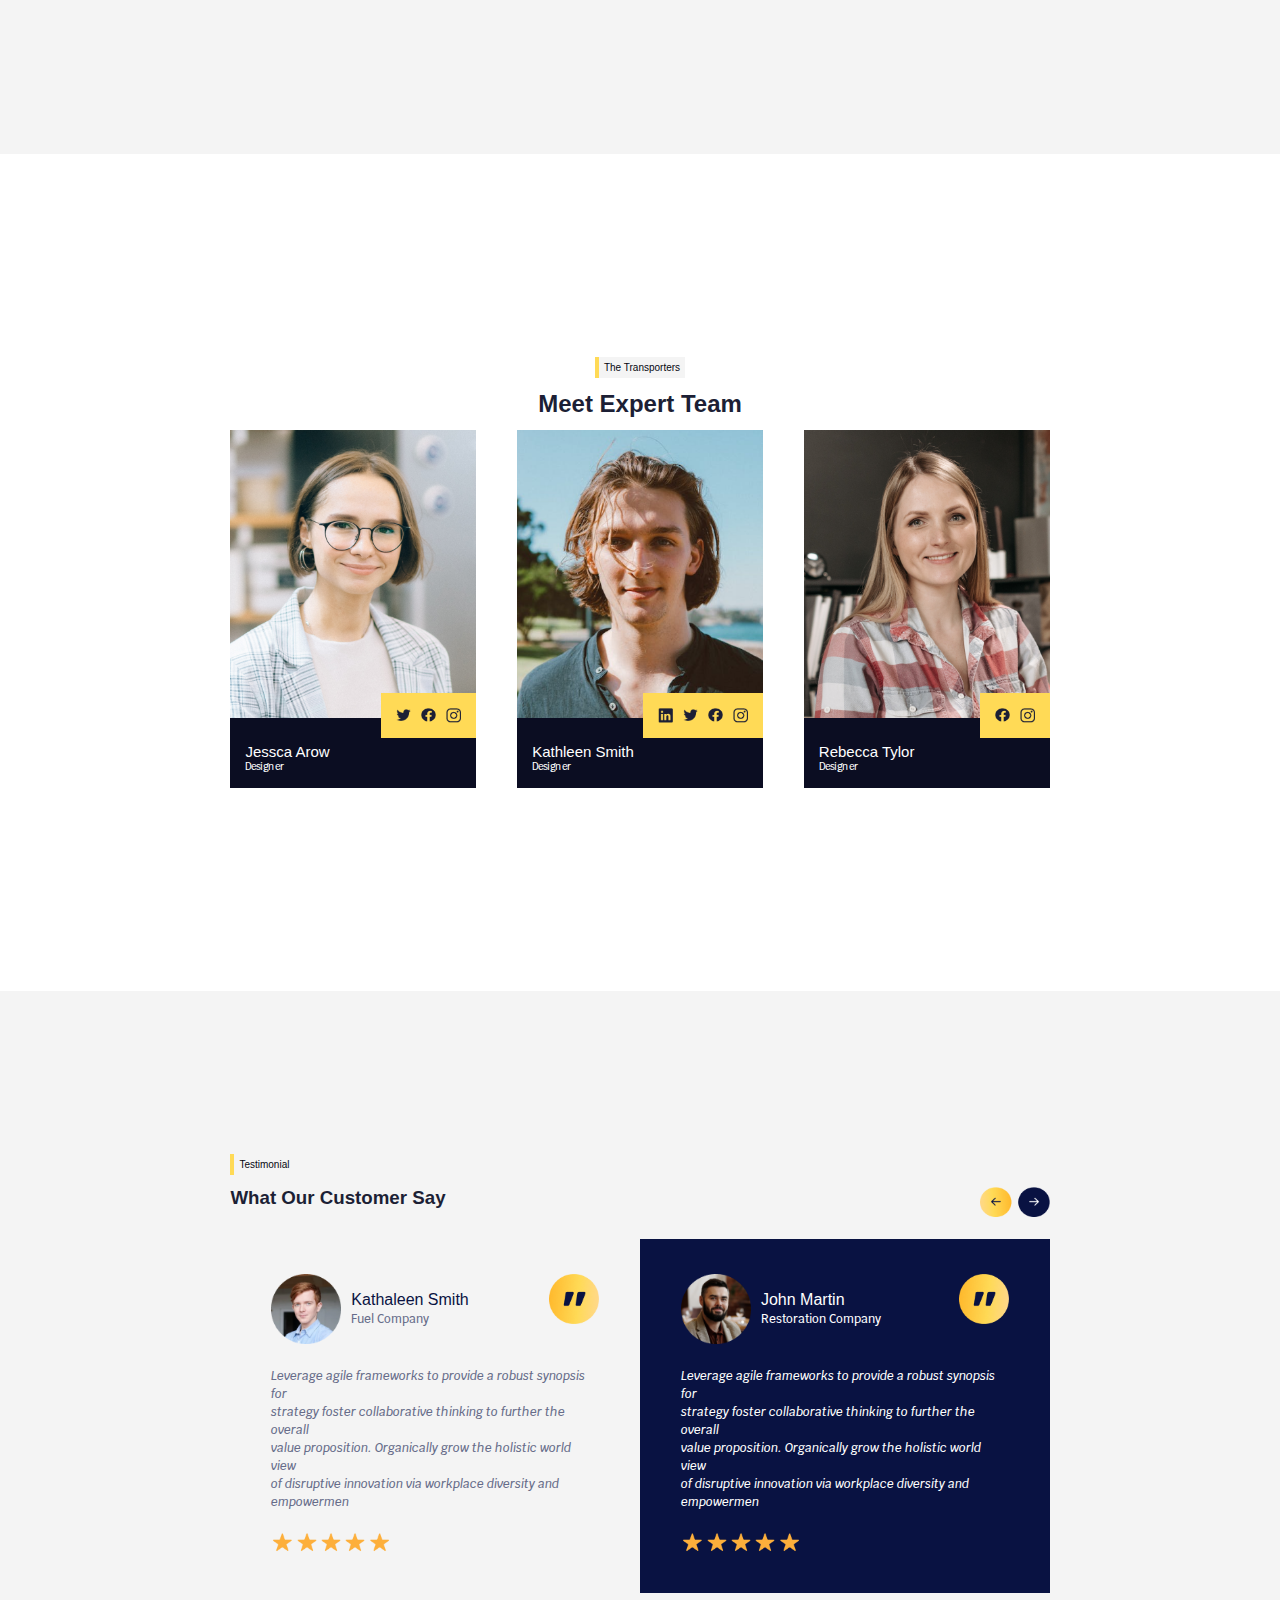
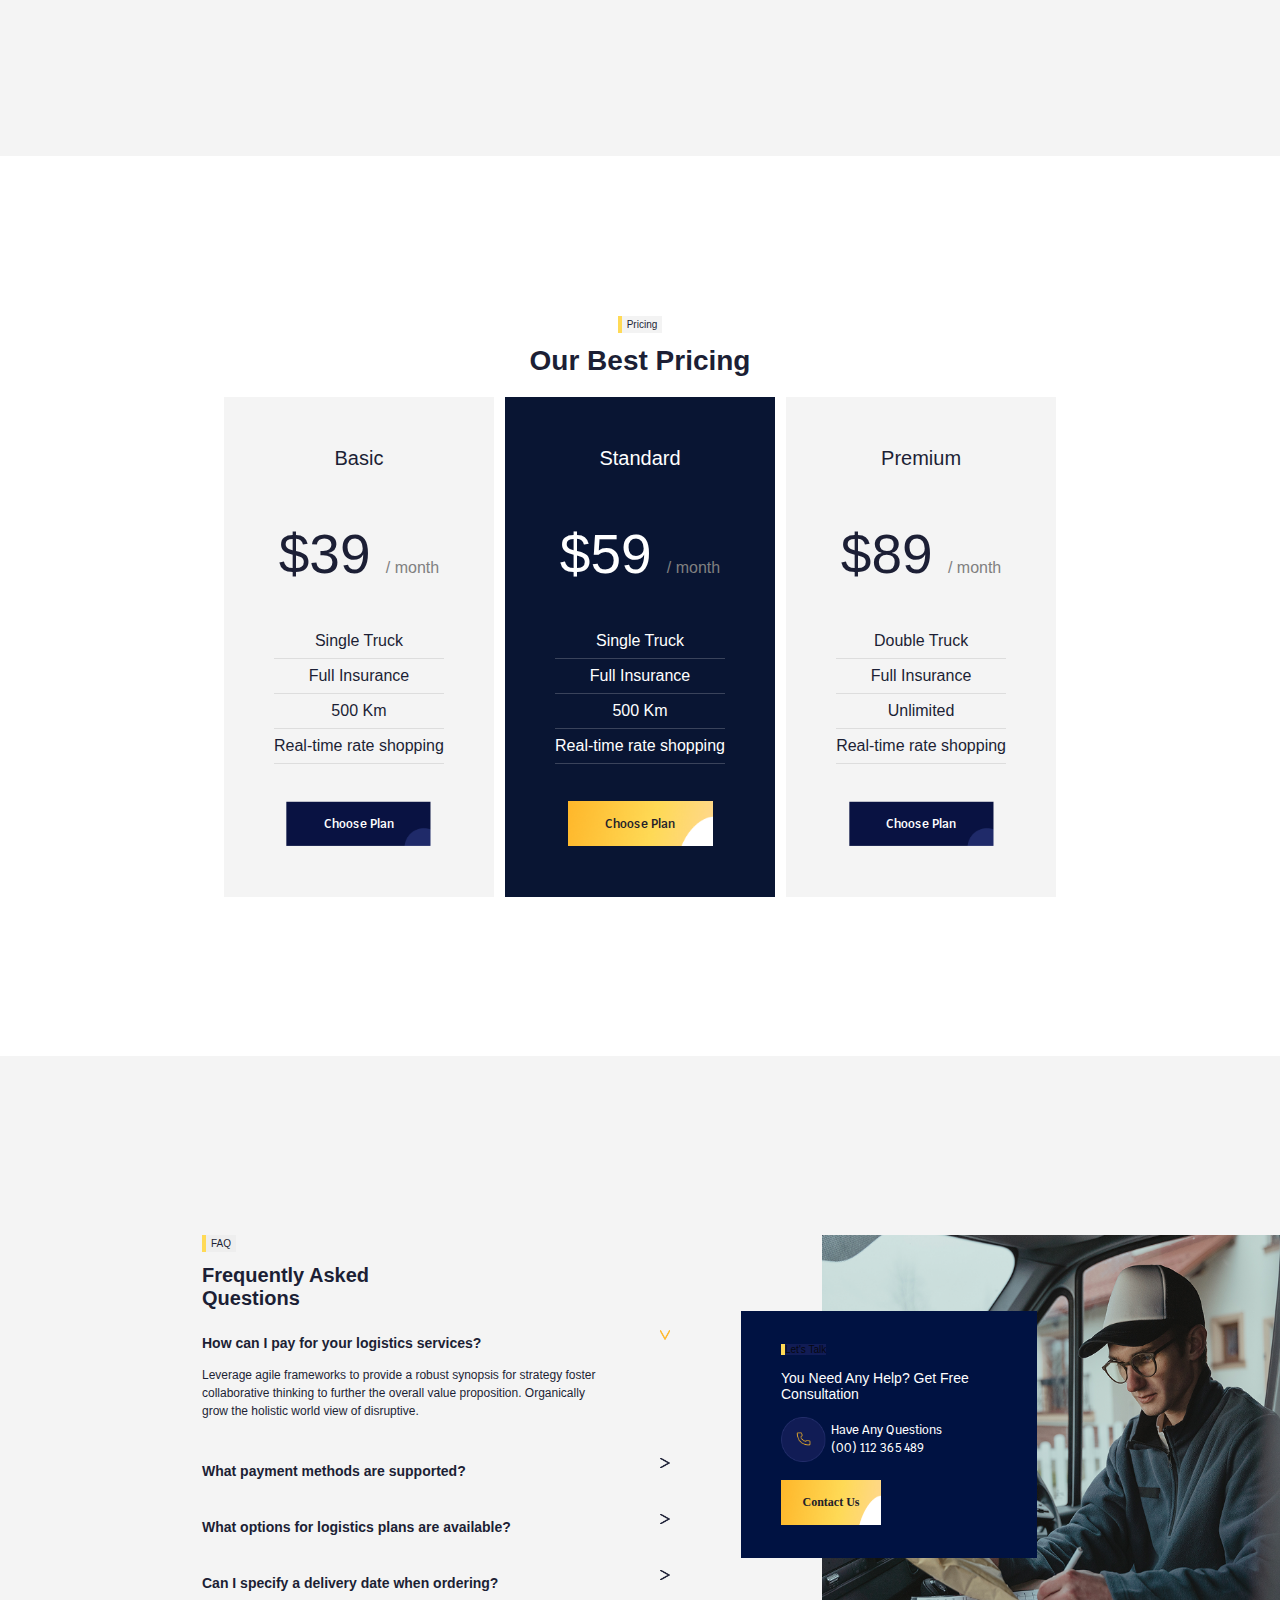
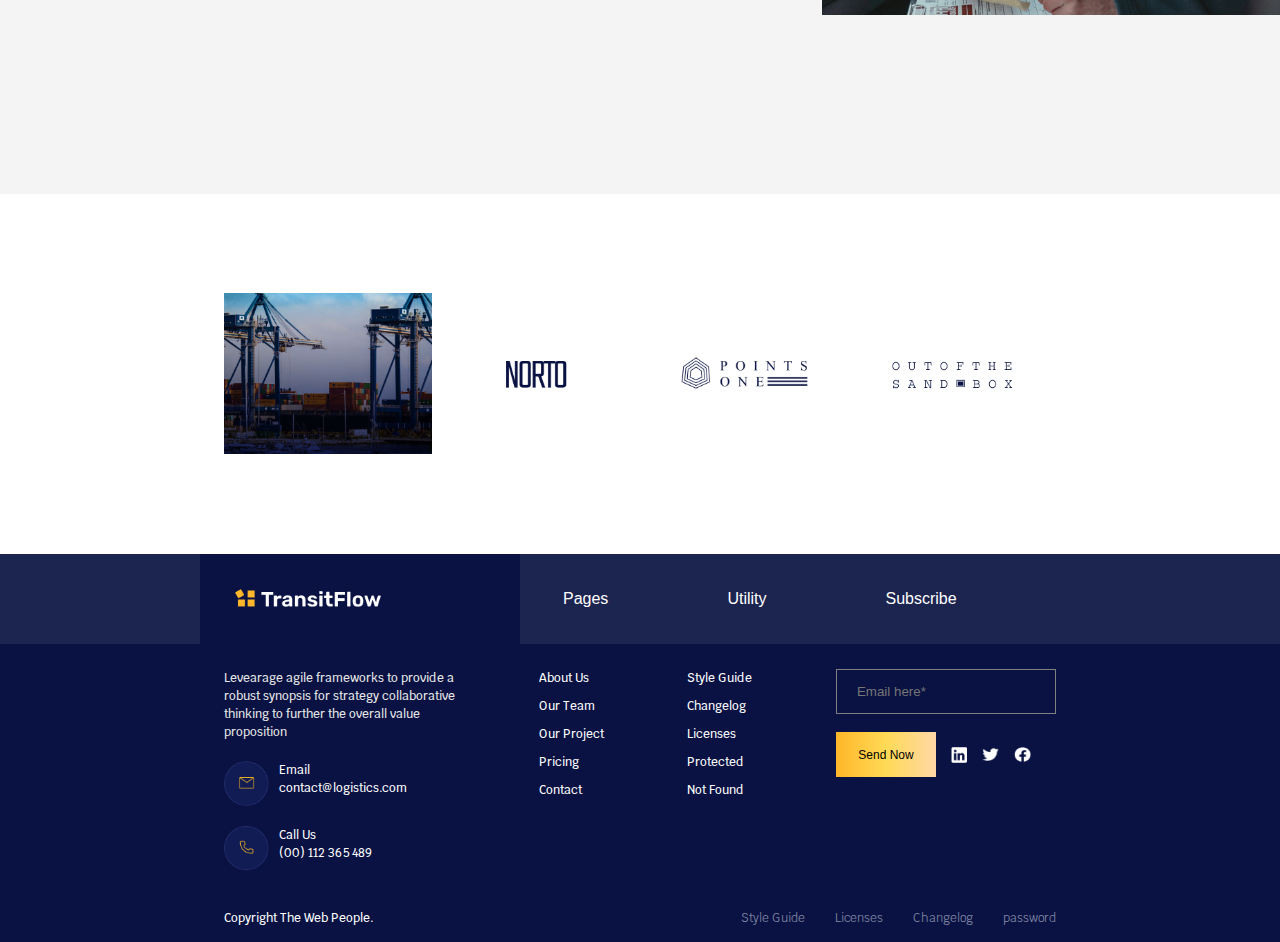
<file: about.html>
<!DOCTYPE html>
<html lang="en">
<head>
    <meta charset="UTF-8">
    <meta name="viewport" content="width=device-width, initial-scale=1.0">
    <title>Figma-Design</title>
    <link rel="stylesheet" href="index.css">
    <!--<link rel="stylesheet" href="https://cdn.jsdelivr.net/npm/bootstrap@5.3.0/dist/css/bootstrap.min.css">-->
    <link href="https://fonts.googleapis.com/css2?family=Krub:wght@400;700&display=swap" rel="stylesheet">

</head>
<body>  
    <header class="padlr10">
        <div class="container font10">
            <div id="progress-bar" style="display: none;"></div>

            <!--logo-->
            <div class="logo">
                <img src="photos/Logo.png" class="logo-img">
                <img src="photos/menu-yellow.png" alt="menu" class="menu-bar" id="menu-bar">
            </div>
            <!--contact detailes-->
            <div class="contact-info-first font10 clr-white">
                <div class="info">
                    <img src="photos/time.png">
                    <span class="con-inf">Mon - Sat 9:00 - 18:00<br>Sunday Closed</span>
                </div>
                <div class="info">
                    <img src="photos/email.png">
                    <span class="con-inf">Email<br>contact@logistics.com</span>
                </div>
                <div class="info">
                    <img src="photos/phone.png">
                    <span class="con-inf">Call Us<br>(00) 112 365 489</span>
                </div>
            </div>

        </div>
    </header>
     <section id="maincontent">
        <section class="hero2">
            <div class="navigate" id="navigate">
                <nav class="nav1" id="nav1">
                    <div class="logo-second">
                        <img src="photos/Logo.png"  class="logo-img">
                        <img src="photos/down.png" alt="" class="down" id="down">
                    </div>
                    <div class="nav1-link">
                        <ul class="nav-links krub" id="nav-links" style="font-weight: 600;color: rgba(255, 255, 255, 1);">
                            <li><a href="index.html" class="active a">Home</a></li>
                            <li class="activate"><a href="about.html" class="active a">About</a></li>
                            <li><a href="service.html" class="" onclick="loadPage('service')">Service</a></li>
                        </ul>
                    </div>
                    <div class="contact-info-second font10 clr-white">
                        <div class="info krub" style="color: rgba(255, 255, 255, 1);font-weight: 500;">
                            <img src="photos/time.png">
                            <span class="con-inf">Mon - Sat 9:00 - 18:00<br>Sunday Closed</span>
                        </div>
                        <div class="info">
                            <img src="photos/email.png">
                            <span class="con-inf">Email<br>contact@logistics.com</span>
                        </div>
                        <div class="info">
                            <img src="photos/phone.png">
                            <span class="con-inf">Call Us<br>(00) 112 365 489</span>
                        </div>
                    </div>
                    <div class="icon-btn" id="icon-btn">
                        <div class="social-icons2" id="social-icons">
                            <img src="photos/Instagram.png">
                            <img src="photos/facebook.png">
                            <img src="photos/Twitter.png">
                            <img src="photos/Linkdin.png">
                        </div>
                        <div class="button1 font12 krub" style="color: rgba(35, 33, 42, 1);font-weight: 600;">
                            Request Quote
                        </div>
                    </div>
                </nav>
            </div>
            <div class="hero-content">
                <div>
                    <div class="paddings"><div class="head"><div class="division"></div><span class="font10 pad3" style="background-color: rgba(4, 28, 55, 0.5);color: rgb(190, 184, 184);">About Us</span></div></div>
                    <span class="margin2 spand rubik" style="color: rgba(255, 255, 255, 1);font-weight: 700;">About Our Logistics</span>
                </div>
            </div>
        </section>
        <section class="containers">
            <div class="container1">
                <div class="image-section">
                    <img src="photos/Image 1.png" alt="Truck" class="large-image"><img src="./photos/white.png" alt="" class="middle-img">
                    <img src="photos/Image 2.png" alt="Delivery Person" class="small-image">
                </div>
        
                <div class="content-section1">
                    <div class="paddings"><div class="head"><div class="division"></div><span class="font10 pad3" style="background-color: rgba(232, 232, 232, 0.5);color: rgba(28, 31, 53, 1);">About Us</span></div></div>
                    <h2 class="rubik" style="font-weight: 600;">Our Company Overview</h2>
                    <p class="krub font12" style="font-weight: 500;">
                        Leverage agile frameworks to provide a robust synopsis for strategy foster<br> 
                        collaborative thinking to further the overall value proposition.
                    </p>
                    
                    <div class="buttons krub " style="font-weight: 600;">
                        <button class="active btn" onclick="change(1)">Our Approch</button>
                        <button onclick="change(2)" class="btn" >Our Approch</button>
                        <button onclick="change(3)" class="btn">Our Approch</button>
                    </div>
                    <p class="description margin1 krub font12 app" id="ap1" style="color: rgba(102, 108, 137, 1);font-weight: 500;">
                        Sed ut perspiciatis, unde omnis iste natus error sit voluptatem accusantium<br>
                        doloremque laudantium, totam rem aperiam eaque ipsa, quae ab illo inventore<br>
                        veritatis et quasi architecto beatae vitae dicta sunt, explicabo.<br>
                        Nemo enim ipsam voluptatem quia voluptas sit.
                    </p>
                    <p class="description margin1 krub font12 app" id="ap2" style="color: rgba(102, 108, 137, 1);font-weight: 500;display: none;">
                        Lorem ipsum, dolor sit amet consectetur adipisicing elit. Est numquam perspi<br>
                        doloremque laudantium, totam rem aperiam eaque ipsa, quae ab illo inventore<br>
                        veritatis et quasi architecto beatae vitae dicta sunt, explicabo.<br>
                        Nemo enim ipsam voluptatem quia voluptas sit.
                    </p>
                    <p class="description margin1 krub font12 app" id="ap3" style="color: rgba(102, 108, 137, 1);font-weight: 500;display: none;">
                        Est numquam perspiciatis, suscipit aut itaque quas iure. Explicabo deleniti<br>
                        doloremque laudantium, totam rem aperiam eaque ipsa, quae ab illo inventore<br>
                        veritatis et quasi architecto beatae vitae dicta sunt, explicabo.<br>
                        Nemo enim ipsam voluptatem quia voluptas sit.
                    </p>
                    
                    <div class="bagrnd1 margin1">
                        <!-- <button class="contact-btn2">More Works</button>
                          -->
                        <img src="./photos/contact.png" alt=""><span class="button krub" style="color: rgba(255, 255, 255, 1);font-weight: 600;">Learn More </span>
                    </div>
                </div>
            </div>
        
        </section>
        <section class="logistic" style="background-color: rgba(244, 244, 244, 1);">
            <div class="logistics">
                <div class="logistics1 paddings"><div class="head"><div class="division"></div><span class="font10 pad3">What We Do</span></div></div>

                <div class="logistics2 margin"><h3 class="rubik font20" style="text-align: center;font-weight: 600;">Our Logistics Services</h3></div>
                <div>
                    <div class="logistics3">
                        <div class="log">
                            <div class="log1">
                                <img src="photos/Icon1.png" alt="" class="margin">
                                <h3 class="margin rubik" style=" font-weight: 400;">Sea Transport Services</h3>
                                <div class="margin1 krub font12"><span style="font-weight: 500;color: rgba(102, 108, 137, 1);font-size: 12px;">Following the quality of our service<br>thus having gained trust of our<br>many clients.</span></div>
                            </div>
                            <div class="log1">
                                <img src="photos/second.png" alt="" class="margin">
                                <h3 class="margin rubik" style="font-weight: 400;">Sea Transport Services</h3>
                                <div class="margin1 krub font12"><span style="font-weight: 500;color: rgba(102, 108, 137, 1);font-size: 12px;">Following the quality of our service<br>thus having gained trust of our<br>many clients.</span></div>
                            </div>
                        </div>
                        <div class="log">
                            <div class="log1">
                                <img src="photos/Icon4.png" alt="" class="margin">
                                <h3 class="margin rubik" style="font-weight: 400;">Sea Transport Services</h3>
                                <div class="margin1 krub font12"><span style="font-weight: 500;color: rgba(102, 108, 137, 1);font-size: 12px;">Following the quality of our service<br>thus having gained trust of our<br>many clients.</span></div>
                            </div>
                            <div class="log1">
                                <img src="photos/Icon2.png" alt="" class="margin">
                                <h3 class="margin rubik" style="font-weight: 400;">Sea Transport Services</h3>
                                <div class="margin1 krub font12"><span style="font-weight: 500;color: rgba(102, 108, 137, 1);font-size: 12px;">Following the quality of our service<br>thus having gained trust of our<br>many clients.</span></div>
                            </div>
                        </div>
                        <div class="log">
                            <div class="log1">
                                <img src="photos/Icon3.png" alt="" class="margin">
                                <h3 class="margin rubik" style="font-weight: 400;">Sea Transport Services</h3>
                                <div class="margin1 krub font12"><span style="font-weight: 500;color: rgba(102, 108, 137, 1);font-size: 12px;">Following the quality of our service<br>thus having gained trust of our<br>many clients.</span></div>
                            </div>
                            <div class="log1">
                                <img src="photos/third.png" alt="" class="margin">
                                <h3 class="margin rubik" style="font-weight: 400;">Sea Transport Services</h3>
                                <div class="margin1 krub font12"><span style="font-weight: 500;color: rgba(102, 108, 137, 1);font-size: 12px;">Following the quality of our service<br>thus having gained trust of our<br>many clients.</span></div>
                            </div>
                        </div>
                    </div>
                </div>
                <div class="logistics4 margin1">
                    <div class="bagrnd1 margin">
                        <!-- <button class="contact-btn2">More Works</button>
                          -->
                        <img src="./photos/contact.png" alt=""><span class="button krub" style="color: rgba(255, 255, 255, 1);font-weight: 600;">More Work</span>
                    </div>
                </div>
            </div>
        </section>
        <section class="transport ">
            <div class="tra">
                <div>
                    <div class="cust1 df">
                        <div class="head">
                            <div class="division">
                            </div>
                            <span class="font12 pad3">The Transporters</span>
                        </div>
                    </div> 
                    <div class="margin1 df rubik"><span style="font-weight: 600; font-size: 24px;">Meet Expert Team</span></div>
                </div>
            <div class="tran margin1">
                <div class="trans">
                    <div class="imag">
                        <img src="photos/Image1.png" alt="">
                    </div>
                    <div class="clr-white font10 padlt">
                        <h2 class="rubik" style="color: rgba(255, 255, 255, 1); font-weight: 500;">Jessca Arow</h2>
                        <p class="krub" style="color:rgba(255, 255, 255, 1);font-weight: 500;">Designer</p>
                    </div>
                    <div class="social-icons1">
                        <img src="photos/twit.png" alt="">
                        <img src="photos/faceb.png" alt="">
                        <img src="photos/insta.png" alt="">
                    </div>
                </div>
                <div class="trans">
                    <div class="imag">
                        <img src="photos/Image2.png" alt="">
                    </div>
                    <div class="clr-white font10 padlt">
                        <h2 class="rubik" style="color: rgba(255, 255, 255, 1);font-weight: 500;">Kathleen Smith</h2>
                        <p class="krub" style="color: rgba(255, 255, 255, 1);font-weight: 500;">Designer</p>
                    </div>
                    <div class="social-icons1">
                        <img src="photos/linld.png" alt="">
                        <img src="photos/twit.png" alt="">
                        <img src="photos/faceb.png" alt="">
                        <img src="photos/insta.png" alt="">
                    </div>
                </div>
                <div class="trans">
                    <div class="imag">
                        <img src="photos/Image3.png" alt="">
                    </div>
                    <div class="clr-white font10 padlt">
                        <h2 class="rubik" style="color: rgba(255, 255, 255, 1);font-weight: 500;">Rebecca Tylor</h2>
                        <p class="krub" style="color: rgba(255, 255, 255, 1);font-weight: 500;">Designer</p>
                    </div>
                    <div class="social-icons1">
                        <img src="photos/faceb.png" alt="">
                        <img src="photos/insta.png" alt="">
                    </div>
                </div>
            </div>
            </div>
        </section>
        <section class="customer" style="background-color: rgba(244, 244, 244, 1)">
            <div class="customers">
                <div class="cust1"><div class="head"><div class="division"></div><span class="font12 pad3">Testimonial</span></div></div>                 <div class="cust2 margin1 rubik"><h3 style="font-weight: 600;">What Our Customer Say</h3><img src="photos/Aerrow.png" alt=""></div>
                <div class="cust3">
                    <div class="cus3 margin">
                        <div class="cust31">
                            <div class="cust311">
                                <div class="cust3111">
                                    <img src="photos/User1.png" alt="">
                                    <div>
                                        <h4 class="rubik" style="color:rgba(9, 18, 66, 1);font-weight: 500;">Kathaleen Smith</h4>
                                        <span class="krub" style="color: rgba(102, 108, 137, 1);font-weight: 500;">Fuel Company</span>
                                    </div>
                                </div>
                                <div class="icn">
                                    <img src="photos/icons.png" alt="">
                                </div>
                            </div>
                            <div class="margin">
                                <span class="krub" style="font-style: italic;font-weight: 500;color: rgba(102, 108, 137, 1);">Leverage agile frameworks to provide a robust synopsis for<br>
                                    strategy foster collaborative thinking to further the overall<br>
                                    value proposition. Organically grow the holistic world view<br>
                                    of disruptive innovation via workplace diversity and<br>empowermen</span>
                            </div>
                            <div class="marginimg margin">
                                <img src="photos/Star.png" alt="">
                            </div>
                        </div>
                    </div>
                    <div class="cus3 margin">
                        <div class="cust32">
                            <div class="cust322">
                                <div class="cust3222">
                                    <img src="photos/User2.png" alt="">
                                    <div>
                                        <h4 class="rubik" style="color:rgba(255, 255, 255, 1);font-weight: 500;">John Martin</h4>
                                        <span class="krub" style="color:rgba(255, 255, 255, 1);font-weight: 500;">Restoration Company</span>
                                    </div>
                                </div>
                                <div class="icn">
                                    <img src="photos/icons.png" alt="">
                                </div>
                            </div>
                            <div class="margin">
                                <span class="krub" style="font-style: italic;font-weight: 500;color: rgba(255, 255, 255, 1);">Leverage agile frameworks to provide a robust synopsis for<br>
                                    strategy foster collaborative thinking to further the overall<br>
                                    value proposition. Organically grow the holistic world view<br>
                                    of disruptive innovation via workplace diversity and<br>empowermen</span>
                            </div>
                            <div class="marginimg margin">
                                <img src="photos/Star.png" alt="">
                            </div>
                        </div>
                    </div>
                </div>
            </div>
        </section>
        <section class="pricing">
            <div class="pricing-section">
                <div class="paddings"><div class="head"><div class="division"></div><span class="font10 pad3 rubik" style="background-color: rgba(232, 232, 232, 0.5);color:rgba(28, 31, 53, 1);font-weight: 400;">Pricing</span></div></div>


                <h2 class="rubik margin1" style="color: rgba(28, 31, 53, 1);font-weight: 600;">Our Best Pricing</h2>
        
                <div class="pricing-container">
                    <div class="pricing-card">
                        <h3 class="rubik" style="font-weight: 500;color: rgba(28, 31, 53, 1);">Basic</h3>
                        <p class="price rubik" style="font-weight: 500;">$39 <span style="font-weight: 400;">/ month</span></p>
                        <ul class="price-ul rubik" style="font-weight: 400;">
                            <li>Single Truck</li>
                            <li>Full Insurance</li>
                            <li>500 Km</li>
                            <li>Real-time rate shopping</li>
                        </ul>
                        <div class="bagrnd1">
                            <!-- <button class="contact-btn2">More Works</button>
                              -->
                            <img src="./photos/contact.png" alt=""><span class="button krub" style="color: rgba(255, 255, 255, 1);font-weight: 600;">Choose Plan</span>
                        </div>
                    </div>
        
                    
                    <div class="pricing-card standard">
                        <h3 class="rubik" style="font-weight: 500;color: rgba(255, 255, 255, 1);">Standard</h3>
                        <p class="price rubik" style="font-weight: 500;color: rgba(255, 255, 255, 1);">$59 <span style="font-weight: 400;">/ month</span></p>
                        <ul class="price-ul rubik" style="font-weight: 400;color: rgba(255, 255, 255, 1);">
                            <li>Single Truck</li>
                            <li>Full Insurance</li>
                            <li>500 Km</li>
                            <li>Real-time rate shopping</li>
                        </ul>
                        <div class="bagrnd1">
                            <!-- <button class="contact-btn2">More Works</button>
                              -->
                            <img src="./photos/bgyellow.png" alt=""><span class="button krub" style="font-weight:600;color: rgba(35, 33, 42, 1);">Choose Plan</span>
                        </div>
                    </div>
        
                    
                    <div class="pricing-card">
                        <h3 class="rubik" style="font-weight: 500;">Premium</h3>
                        <p class="price rubik" style="font-weight: 500;">$89 <span style="font-weight: 400;">/ month</span></p>
                        <ul class="price-ul rubik" style="font-weight: 400;">
                            <li>Double Truck</li>
                            <li>Full Insurance</li>
                            <li>Unlimited</li>
                            <li>Real-time rate shopping</li>
                        </ul>
                        <div class="bagrnd1">
                            <!-- <button class="contact-btn2">More Works</button>
                              -->
                            <img src="./photos/contact.png" alt=""><span class="button krub" style="color: rgba(255, 255, 255, 1);font-weight: 600;">Choose Plan</span>
                        </div>
                    </div>
        
                </div>
            </div>
        </section>
        <section class="last">
            <div class="container2">
                
                <div class="faq-section">
                    <div class="paddings"><div class="head"><div class="division"></div><span class="font10 pad3 rubik" style="background-color: rgba(232, 232, 232, 0.5);color: rgba(28, 31, 53, 1);font-weight: 400;">FAQ</span></div></div>

    
                    <h3 class="rubik margin1" style="font-weight: 600;">Frequently Asked<br>Questions</h3>
        
                    <div class="faq rubik" style="font-weight: 400;">
                        <div class="margin30">
                            <span>How can I pay for your logistics services?</span><img src="photos/down.png" alt="" style=" width: 10px;height: 10px;" class="img-display" onclick="imgclick(1)">
                        </div>
                        <p class="font12 para" id="para1" >Leverage agile frameworks to provide a robust synopsis for strategy foster<br>collaborative thinking to further the overall value proposition. Organically<br>grow the holistic world view of disruptive.</p><br>
                        <div class="margin30">
                            <span>What payment methods are supported?</span><img src="photos/cross.png" alt="" class="cross img-display" onclick="imgclick(2)">
                        </div>
                        <p class="font12 para" id="para2" style="display: none;">Leverage agile frameworks to provide a robust synopsis for strategy foster<br>collaborative thinking to further the overall value proposition. Organically<br>grow the holistic world view of disruptive.</p>
                        <div class="margin30">
                            <span>What options for logistics plans are available?</span><img src="photos/cross.png" alt="" class="cross img-display" onclick="imgclick(3)">
                        </div>
                        <p class="font12 para" id="para3" style="display: none;">Leverage agile frameworks to provide a robust synopsis for strategy foster<br>collaborative thinking to further the overall value proposition. Organically<br>grow the holistic world view of disruptive.</p>
                        <div class="margin30">
                            <span>Can I specify a delivery date when ordering?</span><img src="./photos/cross.png" alt="" class="cross img-display" onclick="imgclick(4)">
                        </div>
                        <p class="font12 para" id="para4" style="display: none;">Leverage agile frameworks to provide a robust synopsis for strategy foster<br>collaborative thinking to further the overall value proposition. Organically<br>grow the holistic world view of disruptive.</p>
                    </div>
                </div>
        
                
                <div class="consultation-section">
                    <img src="photos/pic.png" alt="">
                    <div class="consultation-box">
                        <div class="paddings"><div class="head"><div class="division"></div><span style="background-color: rgba(17, 28, 85, 1);">Let's Talk</span></div></div>
                        <h3 class="rubik" style="font-size: 14px;color: rgba(255, 255, 255, 1);font-weight: 500;">You Need Any Help? Get Free<br>Consultation</h3>
                        <div class="info">
                            <img src="photos/phone.png" style="width:45px;" alt="">
                            <span class="con-inf krub font12" style="color: rgba(255, 255, 255, 1);font-weight: 500;">Have Any Questions<br>(00) 112 365 489</span>
                        </div>
                        <br>
                        <div class="bagrnd1" style="width: 100px;height: 45px;">
                            <!-- <button class="contact-btn2">More Works</button>
                              -->
                            <img src="./photos/bgyellow.png" alt="" style="width: 100%;height: 100%;"><span class="button" style="font-weight:600;color: rgba(35, 33, 42, 1);">Contact Us</span>
                        </div>
                    </div>
                </div>
            </div>
        </section>
        <section class="pimages">
            <div class="pimg">
                <img src="photos/p1.png" alt="">
                <img src="photos/p2.png" alt="">
                <img src="photos/p3.png" alt="">
                <img src="photos/p4.png" alt="">
            </div>
        </section>
    </section>
    

    
    <section class="footer"> 
        <div class="fnav">
            <div class="imgbag">
                <img src="photos/Logo.png">
            </div>
            <nav class="nav2 rubik">
                <ul style="font-weight: 500;color:rgba(255, 255, 255, 1);">
                    <li><a>Pages</a></li>
                    <li><a>Utility</a></li>
                    <li><a>Subscribe</a></li>
                </ul>
            </nav>
        </div>
        <div class="fcontent">
            <div class="fcontent1 font12 krub" style="font-weight: 500;color:rgba(255, 255, 255, 1);">
                <span style="color: rgba(232, 232, 232, 1);">Levearage agile frameworks to provide a<br>robust synopsis for strategy collaborative<br>
                thinking to further the overall value<br>proposition</span>
                <div>
                    <img src="photos/email.png">
                    <span>Email<br>contact@logistics.com</span>
                </div>
                <div>
                    <img src="photos/phone.png">
                    <span>Call Us<br>(00) 112 365 489</span>
                </div>
            </div>
            <div class="fcontent2 font12 krub " style="color: rgba(255, 255, 255, 1);font-weight: 500;">
                <h2 class="pages" style="">Pages</h2>
                <p>About Us</p>
                <p>Our Team</p>
                <p>Our Project</p>
                <p>Pricing</p>
                <p>Contact</p>
            </div>
            <div class="fcontent3 font12 krub scroll-fade visible" style="color: rgba(255, 255, 255, 1);font-weight: 500;">
                <h2 class="pages" style="">Utility</h2>
                <p>Style Guide</p>
                <p>Changelog</p>
                <p>Licenses</p>
                <p>Protected</p>
                <p>Not Found</p>
            </div>
            <div class="fcontent4 font12 krub">
                <h2 class="pages krub" style="margin-bottom: 15px;color: rgba(255, 255, 255, 1);font-weight: 600;">Subscribe</h2>
                <input placeholder="Email here*"><br><br>
                <div class="dfonly">
                    <button class="button3" style="min-width: 100px; border-width:0;">Send Now</button>
                    <div class="social-icons2 scroll-fade visible">
                        <img src="photos/Linkdin.png" alt="">
                        <img src="photos/Twitter.png" alt="">
                        <img src="photos/facebook.png" alt="">
                    </div>
                </div>
            </div>
        </div>
        <!-- <div class="border-bottom"></div> -->
        <div class="ffoot font12">
            <p class="krub" style="color: rgba(255, 255, 255, 1);font-weight: 500;">Copyright The Web People.</p>
            <nav>
                <ul class="krub" style="font-weight: 400; color:rgba(131, 136, 167, 1)">
                    <li><a>Style Guide</a></li>
                    <li><a>Licenses</a></li>
                    <li><a>Changelog</a></li>
                    <li><a>password</a></li>
                </ul>
            </nav>
        </div>
    </section>
    <script src="index.js"></script>
</body>
</html>
</file>
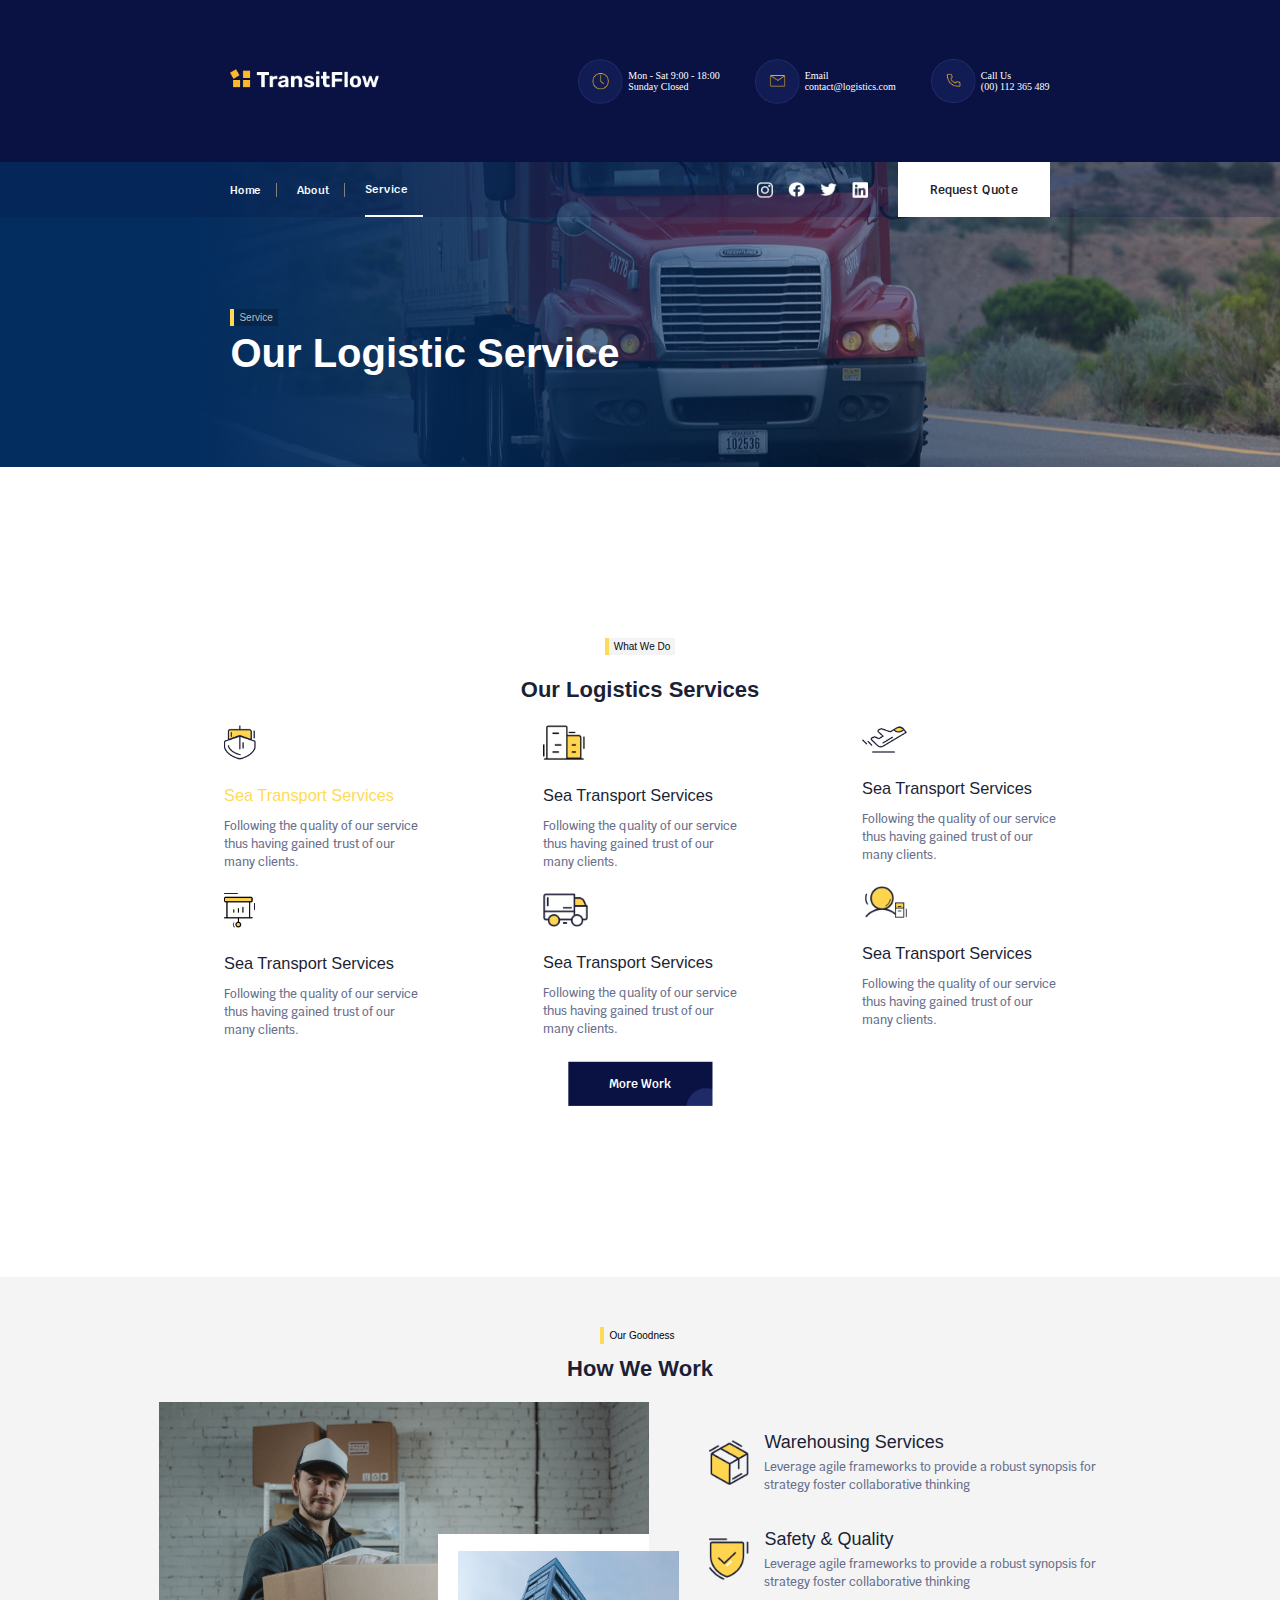
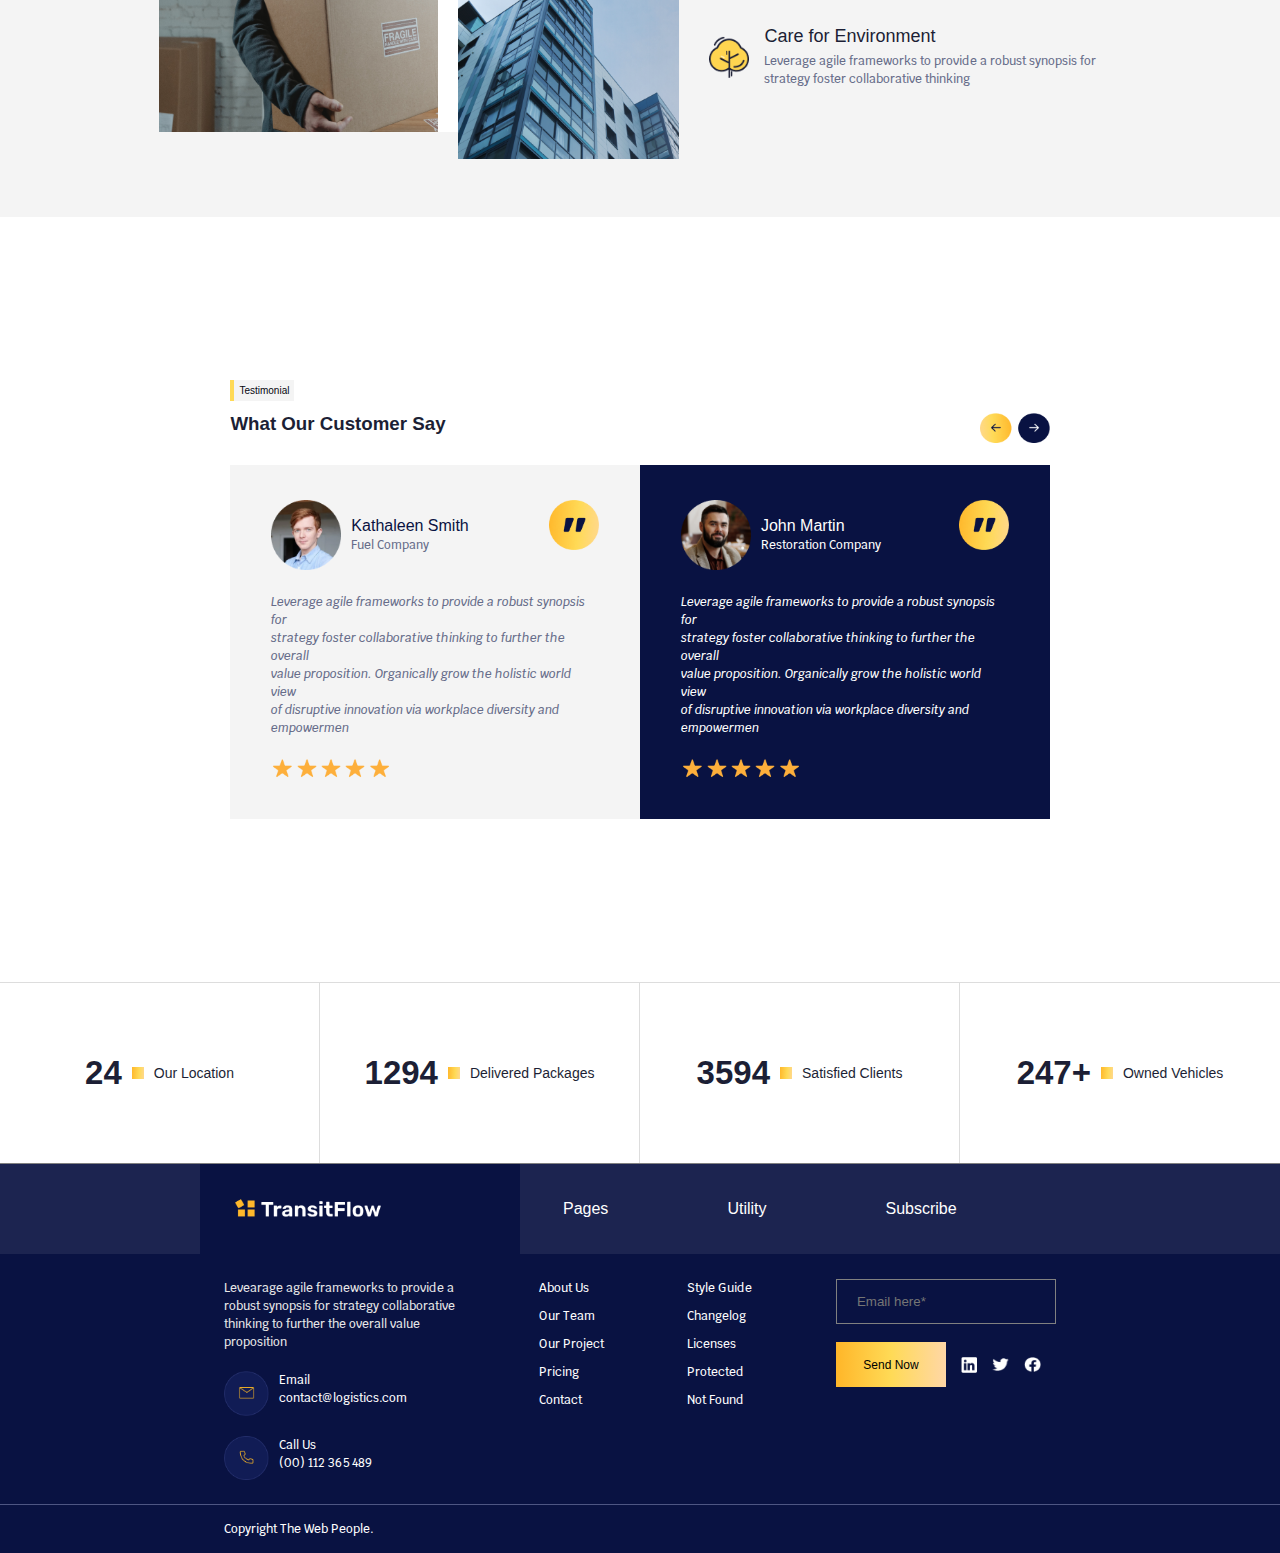
<file: service.html>
<!DOCTYPE html>
<html lang="en">
<head>
    <meta charset="UTF-8">
    <meta name="viewport" content="width=device-width, initial-scale=1.0">
    <title>Figma-Design</title>
    <link rel="stylesheet" href="index.css">
    <!--<link rel="stylesheet" href="https://cdn.jsdelivr.net/npm/bootstrap@5.3.0/dist/css/bootstrap.min.css">-->
    <link href="https://fonts.googleapis.com/css2?family=Krub:wght@400;700&display=swap" rel="stylesheet">

</head>
<body>  
    <header class="padlr10">
        <div class="container font10">
            <div id="progress-bar" style="display: none;"></div>

            <!--logo1-->
            
            <div class="logo">
                <img src="photos/Logo.png" class="logo-img">
                <img src="photos/menu-yellow.png" alt="menu" class="menu-bar" id="menu-bar">
            </div>
            <!--contact detailes-->
            <div class="contact-info-first font10 clr-white">
                <div class="info">
                    <img src="photos/time.png">
                    <span class="con-inf">Mon - Sat 9:00 - 18:00<br>Sunday Closed</span>
                </div>
                <div class="info">
                    <img src="photos/email.png">
                    <span class="con-inf">Email<br>contact@logistics.com</span>
                </div>
                <div class="info">
                    <img src="photos/phone.png">
                    <span class="con-inf">Call Us<br>(00) 112 365 489</span>
                </div>
            </div>

        </div>
    </header>
    
    <section id="maincontent">
        <section class="hero1">
            <!-- <div class="overlays"></div> -->
            <div class="navigate" id="navigate">
                <nav class="nav1" id="nav1">
                    <div class="logo-second">
                        <img src="photos/Logo.png"  class="logo-img">
                        <img src="photos/down.png" alt="" class="down" id="down">
                    </div>
                    <div class="nav1-link">
                        <ul class="nav-links krub" id="nav-links" style="color:rgba(255, 255, 255, 1);font-weight: 600;">
                            <li><a href="index.html" class="active a" onclick="loadPage('home')">Home</a></li>
                            <li><a href="about.html" class="active a" onclick="loadPage('about')">About</a></li>
                            <li class="activate"><a href="service.html" class="" onclick="loadPage('service')">Service</a></li>
                        </ul>
                    </div>
                    <div class="contact-info-second font10 clr-white">
                        <div class="info krub" style="color :rgba(255, 255, 255, 1);font-weight: 500;">
                            <img src="photos/time.png">
                            <span class="con-inf">Mon - Sat 9:00 - 18:00<br>Sunday Closed</span>
                        </div>
                        <div class="info">
                            <img src="photos/email.png">
                            <span class="con-inf">Email<br>contact@logistics.com</span>
                        </div>
                        <div class="info">
                            <img src="photos/phone.png">
                            <span class="con-inf">Call Us<br>(00) 112 365 489</span>
                        </div>
                    </div>
                    <div class="icon-btn" id="icon-btn">
                        <div class="social-icons2" id="social-icons">
                            <img src="photos/Instagram.png">
                            <img src="photos/facebook.png">
                            <img src="photos/Twitter.png">
                            <img src="photos/Linkdin.png">
                        </div>
                        <div class="button1 font12 krub" style="color: rgba(35, 33, 42, 1);font-weight: 600;">
                            Request Quote
                        </div>
                    </div>
                </nav>
            </div>
            <div class="hero-content">
                <div>
                    <div class="paddings"><div class="head"><div class="division"></div><span class="font10 pad3" style="background-color: rgba(4, 28, 55, 0.5);color: rgb(190, 184, 184);">Service</span></div></div>
                    <span class="margin2 spand rubik" style="color: rgba(255, 255, 255, 1);font-weight: 700;">Our Logistic Service</span>
                </div>
            </div>    
        </section>
        <section class="logistic" style="background-color:rgba(255, 255, 255, 1)">
            <div class="logistics">
                <div class="logistics1 paddings"><div class="head"><div class="division"></div><span class="font10 pad3">What We Do</span></div></div>
                <div class="logistics2 margin"><h3 class="rubik font20" style="text-align: center;font-weight: 600;">Our Logistics Services</h3></div>
                <div>
                    <div class="logistics3">
                        <div class="log">
                            <div class="log1">
                                <img src="photos/Icon1.png" alt="" class="margin">
                                <h3 class="margin rubik hov" onclick="hover(1)" style="color: #FFDA56; font-weight: 400;cursor: pointer;">Sea Transport Services</h3>
                                <div class="margin1 krub font12"><span style="font-weight: 500;color: rgba(102, 108, 137, 1); font-size: 12px;">Following the quality of our service<br>thus having gained trust of our<br>many clients.</span></div>
                            </div>
                            <div class="log1">
                                <img src="photos/second.png" alt="" class="margin">
                                <h3 class="margin rubik hov" onclick="hover(2)" style="font-weight: 400;cursor: pointer;">Sea Transport Services</h3>
                                <div class="margin1 krub font12"><span style="font-weight: 500;color: rgba(102, 108, 137, 1);font-size: 12px;">Following the quality of our service<br>thus having gained trust of our<br>many clients.</span></div>
                            </div>
                        </div>
                        <div class="log">
                            <div class="log1">
                                <img src="photos/Icon4.png" alt="" class="margin">
                                <h3 class="margin rubik hov" onclick="hover(3)" style="font-weight: 400;cursor: pointer;">Sea Transport Services</h3>
                                <div class="margin1 krub font12"><span style="font-weight: 500;color: rgba(102, 108, 137, 1);font-size: 12px;">Following the quality of our service<br>thus having gained trust of our<br>many clients.</span></div>
                            </div>
                            <div class="log1">
                                <img src="photos/Icon2.png" alt="" class="margin">
                                <h3 class="margin rubik hov" onclick="hover(4)" style="font-weight: 400;cursor: pointer;">Sea Transport Services</h3>
                                <div class="margin1 krub font12"><span style="font-weight: 500;color: rgba(102, 108, 137, 1);font-size: 12px;">Following the quality of our service<br>thus having gained trust of our<br>many clients.</span></div>
                            </div>
                        </div>
                        <div class="log">
                            <div class="log1">
                                <img src="photos/Icon3.png" alt="" class="margin">
                                <h3 class="margin rubik hov" onclick="hover(5)" style="font-weight: 400;cursor: pointer;">Sea Transport Services</h3>
                                <div class="margin1 krub font12"><span style="font-weight: 500;color: rgba(102, 108, 137, 1);font-size: 12px;">Following the quality of our service<br>thus having gained trust of our<br>many clients.</span></div>
                            </div>
                            <div class="log1">
                                <img src="photos/third.png" alt="" class="margin">
                                <h3 class="margin rubik hov" onclick="hover(6)" style="font-weight: 400;cursor: pointer;">Sea Transport Services</h3>
                                <div class="margin1 krub font12"><span style="font-weight: 500;color: rgba(102, 108, 137, 1);font-size: 12px;">Following the quality of our service<br>thus having gained trust of our<br>many clients.</span></div>
                            </div>
                        </div>
                    </div>
                </div>
                <div class="logistics4 margin">
                    <div class="bagrnd1">
                        <!-- <button class="contact-btn2">More Works</button>
                          -->
                        <img src="./photos/contact.png" alt=""><span class="button krub" style="color: rgba(255, 255, 255, 1);font-weight: 600;">More Work</span>
                    </div>
                </div>
            </div>
        </section>
        <section class="goodness">
            <div>
                <div>
                    <div class="df"><div class="head" style="color:white;"><div class="division"></div><span class="font10 pad3" style="color: black;">Our Goodness</span></div></div>
                </div>
                <div class="df margin1 rubik font20">
                    <h2 class="rubik font20" style="color: rgba(28, 31, 53, 1);font-weight: 600;">How We Work</h2>
                </div>
                <div class="how-we-work">
                    <div class="image-section">
                        <img src="photos/img1.png" alt="" class="large-imagine">
                        <img src="./photos/white.png" alt="" class="white-pat">
                        <img src="photos/img2.png" alt="" class="small-imagine">
                    </div>
                    <div class="content-section">
                        <div class="service">
                            <img src="photos/h2.png" alt="">
                            <div>
                                <h3 class="rubik" style="font-weight: 500;">Warehousing Services</h3>
                                <p class="krub font12" style="font-weight: 500;color: rgba(102, 108, 137, 1);">Leverage agile frameworks to provide a robust synopsis for strategy foster collaborative thinking</p>
                            </div>
                        </div>
                        <div class="service">
                            <img src="photos/h1.png" alt="Safety Icon">
                            <div>
                                <h3 class="rubik" style="font-weight: 500;">Safety & Quality</h3>
                                <p class="krub font12" style="font-weight: 500;color:rgba(102, 108, 137, 1);">Leverage agile frameworks to provide a robust synopsis for strategy foster collaborative thinking</p>
                            </div>
                        </div>
                        <div class="service">
                            <img src="photos/Environment Icon.png" alt="Environment Icon">
                            <div>
                                <h3 class="rubik" style="font-weight: 500;">Care for Environment</h3>
                                <p class="krub font12" style="font-weight: 500;color: rgba(102, 108, 137, 1);">Leverage agile frameworks to provide a robust synopsis for strategy foster collaborative thinking</p>
                            </div>
                        </div>
                    </div>
                </div>
            </div>
        </section>
        <section class="customer" style="background-color: white;">
            <div class="customers">
                <div class="cust1"><div class="head"><div class="division"></div><span class="font12 pad3">Testimonial</span></div></div>                 <div class="cust2 margin1 rubik"><h3 style="font-weight: 600;">What Our Customer Say</h3><img src="photos/Aerrow.png" alt=""></div>
                <div class="cust3">
                    <div class="cus3 margin">
                        <div class="cust31">
                            <div class="cust311">
                                <div class="cust3111">
                                    <img src="photos/User1.png" alt="">
                                    <div>
                                        <h4 class="rubik" style="color:rgba(9, 18, 66, 1);font-weight: 500;">Kathaleen Smith</h4>
                                        <span class="krub" style="color: rgba(102, 108, 137, 1);font-weight: 500;">Fuel Company</span>
                                    </div>
                                </div>
                                <div class="icn">
                                    <img src="photos/icons.png" alt="">
                                </div>
                            </div>
                            <div class="margin">
                                <span class="krub" style="font-style: italic;font-weight: 500;color: rgba(102, 108, 137, 1);">Leverage agile frameworks to provide a robust synopsis for<br>
                                    strategy foster collaborative thinking to further the overall<br>
                                    value proposition. Organically grow the holistic world view<br>
                                    of disruptive innovation via workplace diversity and<br>empowermen</span>
                            </div>
                            <div class="marginimg margin">
                                <img src="photos/Star.png" alt="">
                            </div>
                        </div>
                    </div>
                    <div class="cus3 margin">
                        <div class="cust32">
                            <div class="cust322">
                                <div class="cust3222">
                                    <img src="photos/User2.png" alt="">
                                    <div>
                                        <h4 class="rubik" style="color:rgba(255, 255, 255, 1);font-weight: 500;">John Martin</h4>
                                        <span class="krub" style="color:rgba(255, 255, 255, 1);font-weight: 500;">Restoration Company</span>
                                    </div>
                                </div>
                                <div class="icn">
                                    <img src="photos/icons.png" alt="">
                                </div>
                            </div>
                            <div class="margin">
                                <span class="krub" style="font-style: italic;font-weight: 500;color: rgba(255, 255, 255, 1);">Leverage agile frameworks to provide a robust synopsis for<br>
                                    strategy foster collaborative thinking to further the overall<br>
                                    value proposition. Organically grow the holistic world view<br>
                                    of disruptive innovation via workplace diversity and<br>empowermen</span>
                            </div>
                            <div class="marginimg margin">
                                <img src="photos/Star.png" alt="">
                            </div>
                        </div>
                    </div>
                </div>
            </div>
        </section>
        <section class="bottop">
            <div class="bot">
                <span class="no rubik" style="font-weight: 600;">24</span>
                <img src="photos/Pattern1.png" alt="">
                <span class="text league" style="font-weight: 400;color:rgba(28, 31, 53, 1);">Our Location</span>
            </div>
            <div class="bot">
                <span class="no rubik" style="font-weight: 600;">1294</span>
                <img src="photos/Pattern1.png" alt="">
                <span class="text league" style="font-weight: 400;color:rgba(28, 31, 53, 1);">Delivered Packages</span>
            </div>
            <div class="bot">
                <span class="no rubik" style="font-weight: 600;">3594</span>
                <img src="photos/Pattern1.png" alt="">
                <span class="text league" style="font-weight: 400;color:rgba(28, 31, 53, 1);">Satisfied Clients</span>
            </div>
            <div class="bot">
                <span class="no rubik" style="font-weight: 600;">247+</span>
                <img src="photos/Pattern1.png" alt="">
                <span class="text league" style="font-weight: 400;color:rgba(28, 31, 53, 1);">Owned Vehicles</span>
            </div>
        </section>
    </section>
    <section class="footer"> 
        <div class="fnav">
            <div class="imgbag">
                <img src="photos/Logo.png">
            </div>
            <nav class="nav2 rubik">
                <ul style="font-weight: 500;color:rgba(255, 255, 255, 1);">
                    <li><a>Pages</a></li>
                    <li><a>Utility</a></li>
                    <li><a>Subscribe</a></li>
                </ul>
            </nav>
        </div>
        <div class="fcontent">
            <div class="fcontent1 font12 krub" style="font-weight: 500;color:rgba(255, 255, 255, 1);">
                <span style="color: rgba(232, 232, 232, 1);">Levearage agile frameworks to provide a<br>robust synopsis for strategy collaborative<br>
                thinking to further the overall value<br>proposition</span>
                <div>
                    <img src="photos/email.png">
                    <span>Email<br>contact@logistics.com</span>
                </div>
                <div>
                    <img src="photos/phone.png">
                    <span>Call Us<br>(00) 112 365 489</span>
                </div>
            </div>
            <div class="fcontent2 font12 krub" style="color: rgba(255, 255, 255, 1);font-weight: 500;">
                <p>About Us</p>
                <p>Our Team</p>
                <p>Our Project</p>
                <p>Pricing</p>
                <p>Contact</p>
            </div>
            <div class="fcontent3 font12 krub" style="color: rgba(255, 255, 255, 1);font-weight: 500;">
                <p>Style Guide</p>
                <p>Changelog</p>
                <p>Licenses</p>
                <p>Protected</p>
                <p>Not Found</p>
            </div>
            <div class="fcontent4 font12">
                <input placeholder="Email here*"><br><br>
                <div class="dfonly">
                    <button class="button3">Send Now</button>
                    <div class="social-icons2">
                        <img src="photos/Linkdin.png" alt="">
                        <img src="photos/Twitter.png" alt="">
                        <img src="photos/facebook.png" alt="">
                    </div>
                </div>
            </div>
        </div>
        <div class="border-bottom"></div>
        <div class="ffoot font12">
            <p class="krub" style="color: rgba(255, 255, 255, 1);font-weight: 500;">Copyright The Web People.</p>
            <nav style="display: none;">
                <ul class="krub" style="font-weight: 400;color: rgba(131, 136, 167, 1)">
                    <li><a>Style Guide</a></li>
                    <li><a>Licenses</a></li>
                    <li><a>Changelog</a></li>
                    <li><a>password</a></li>
                </ul>
            </nav>
        </div>
    </section>
    <script src="index.js"></script>
</body>
</html>
</file>
<file: index.css>
* {
    margin: 0;
    padding: 0;
    box-sizing: border-box;
}
.rubik{
    font-family: 'Rubik', sans-serif;
    color: rgba(28, 31, 53, 1);
}
.krub{
    font-family: 'Krub',sans-serif;
}
.league{
    font-family: 'League Spartan', sans-serif;
    color: rgba(28, 31, 53, 1);
  }
  
/* Fix flexbox issues */
.container {
    display: flex;
    flex-wrap: wrap;
    align-items: center;
}

/* Ensure sections take full screen height */
.logistic, .customer {
    min-height: 100vh;
}
* {
    margin: 0;
    padding: 0;
    box-sizing: border-box;
}
.margin30{
    margin-top: 10px;
}
.margin-right-div{
    border: 1px solid rgba(214, 214, 214, 1);
    height: inhert;
    width: 1px;

}
.display-none{
    display: none;
}
.font10{
    font-size: 10px;
}
.font12{
    font-size: 12px;
    line-height: 1.5;
}
.font12nol{
    font-size: 12px;
}
.font14{
    font-size: 14px;
    font-weight: 500;
    color: rgba(255, 255, 255, 1);
}
.font16{
    font-size: 16px;
    color: rgba(28, 31, 53, 1);
    font-weight: 500;
    line-height: 24.24px;
}
.clr-white{
    color: rgba(255, 255, 255, 1);
}
.font20{
    font-size: 22px;
    line-height: 1.2;
}
.font22{
    font-size: 24px;
}
.margin15{
    margin-top: 20px;
}
.bagrnd1{
    position: relative;
    display: flex;
    align-items: center;
    justify-content: center;
    width: 145px;
    height: 45px;
}
.bagrnd1 img{
    position: relative;
    display: block;
    width: 100%;
    height: 100%;
    z-index: 1;
}
.bagrnd1 .button{
    position: absolute;
    z-index: 1;
    padding: 5px;
    font-size:12px;
    color: white;

}
.blogging1{
    display: flex;
    align-items: center;
    justify-content: center;
    width: 100%;
}
.contact-btn2 {
    background-color: rgba(9, 18, 66, 1);
    color: black;
    padding: 10px 15px;
    border: none;
    font-size: 16px;
    font-weight: bold;
    cursor: pointer;
}
.pad3{
    padding: 3px 5px;
}
.padtd{
    padding: 10px 0;
}
.padlt{
    padding-left: 15px;
    padding-top: 25px;
}
.padlr10{
    padding: 0 0px;
}
body {
    margin: 0;
    
}
.margin2{
    display: inline-block;
    margin-top: 5px;
}
/* Header Styling */
header {
    display: flex;
    align-items: center;
    background-color: #091242;
    width: 100%;
    min-height: 18vh;
}
/* Container - Flexbox Layout */
.container {
    width: 64%;
    margin: auto;
    display: flex;
    justify-content: space-between;
    align-items: center;
    flex-wrap: wrap; /* Makes it responsive */
    
}
.icon-btn{
    display: flex;
    gap: 30px;
}
/* Logo Styling */
.logo .logo-img {
    max-width: 150px;
    height: auto;
}
.menu-bar,.down{
    display: none;
}
.logo-second{
    display: none;
}
.logo{
    height: 100%;
    /*border: 1px solid red;*/
}
/* Contact Info */
.contact-info-first {
    display: flex;
    justify-content: center;
    align-items: center;
    flex-wrap: wrap;
    gap: 35px;
    /* Reduces gap for better spacing gap: */
    /*border: 1px solid yellow;*/
}
.contact-info-second{
    display: none;
}
.white-pat{
    position: absolute;
    bottom: 0;
    right: 0;
    height: 60%;
    width: 43%;
}
.info {
    display: flex;
    align-items: center;
    justify-content: flex-start;
    gap: 5px;
}

.info img {
    width: 45px;
    height: auto;
}


/* Hero Section */
.hero {
    height: auto;
    background: url('photos/Photo.png');
    color: white;
    background-size: cover;
    background-position: center;
    background-repeat: no-repeat;
}

/* Navigation */
.navigate{
   background-color: #09124240;
   width: 100%;
    height: 100%;
}

.nav1 {
    width: 64%;
    margin: auto;
    display: flex;
    align-items: center;
    justify-content: space-between;
    min-height: 55px;
    top:0;
}
.nav1 .nav1-link{
    display: flex;
    gap:27px;
    height: 100%;
}
.nav1 .logo-second img{
    max-width: 150px;
    max-height: 100px;
}
.nav1 ul {
    display: flex;
    list-style: none;
    gap: 20px;
}

.nav1 ul li a {
    color: white;
    text-decoration: none;
    font-size: 11px;
    position: relative;
    padding-right: 15px;
    display: flex;
    justify-content: center;
    align-items: center;
    
}
.btn{
    height: auto;
}
.nav1 ul li .a{
    border-right: 1px solid gray;
}
.nav1 ul li{
    height: 55px;
    display: flex;
    align-items: center;
    justify-content: center;
}
.nav1 ul .activate{
    border-bottom: 2px solid #FFFFFF;
    width: 50%;

}
.nav ul li:hover{
    border-bottom: 2px solid gray;
    color: red;

}
.social-icons {
    display: flex;
    justify-content: center;
    align-items: center;
    gap: 15px;
}

.social-icons2 {
    display: flex;
    justify-content: center;
    align-items: center;
    gap: 15px;
}
.social-icons2 img{
    max-width: 17px;
    max-height: 16px;
}
.quote-btn {
    background-color: rgb(255, 255, 255);
    color: black;
    width: 150px;
    height: 100%;
    text-align: center;
}

/* Hero Content */
.hero-content{
    display: flex;
    min-height: 550px;
    width: 100%;
    align-items: center;
}
.hero-content >div{
    height: auto;
    width: 64%;
    margin: auto;
    display: flex;
    flex-direction: column;
}
.button1{
    color: rgba(35, 33, 42, 1);
    height: 55px;
    width: 152px;
    text-align: center;
    display: flex;
    align-items: center;
    justify-content: center;
    background-color: white;
}
.tag{
    font-size: 8px;
    padding: 5px;
    background-color:#041C3780;
    display: inline-block;
}
.mark{
    background-color: yellow;
    height: auto;
    width:2px;
}
.hero-content .spand {
    font-size: 40px;
    font-weight: bold;
}

.hero-content p {
    margin: 15px 0;
}
.explore-btn {
    background-color: rgba(255, 218, 86, 1);
    color:black;
    text-decoration: none;
    font-weight: bold;
    text-align: center;
    padding: 13px 17px;
}
.btn1{
    width: 100%;
    padding: 30px 0;
}
/* white area*/
.font-color{
    color:#666C89;
    font-family: 'Krub', sans-serif;
}
.white{
    background-color: white;
    min-height: 60vh;
    display: flex;
}
.white-sect{
    display: flex;
    width: 64%;
    margin:auto;
    justify-content: space-between;
}
.white .sect{
    display: flex;
    flex-direction: column;
    gap: 30px;

}
.white .sect img{
    max-width: 60px;
    max-height: 200px;
    border-right: 1px solid #D8D8D8;
}
.sect1{
    height: 100%;

}
.con{
    display: flex;
    gap: 20px;
    height: 100%;
    justify-content: space-between;
}
.back-img{
    min-height: 120vh;
    position: relative;
}
.back-img-con{
    height: 400px;
    width: 100%;
    background-image: linear-gradient(to top,rgba(9, 18, 66, 1),rgba(9, 18, 66, 0)),url("./photos/back-img.png");
    background-size: cover;  /* Cover the full div */
    background-position: center; /* Center the image */
    background-repeat: no-repeat; /* No repeating */
}
.back-img .main{
    width: 60%;
    margin:auto;
    display: flex;
    background-color: white;
    padding: 60px 50px;
    position: absolute;
    left: 20%;
    bottom: 5%;
    min-height: 400px;
}
.back-img .first{
    width:50%;
    height: 80%;
}
.back-img .second{
    width:50%;
    position: relative;
}
.back-img .second img:first-of-type{
    width: 100%;
    height: 100%;
    position: absolute;
}
.back-img .second img:nth-of-type(3){
    position: absolute;
    width: 50%;
    height: 45%;
    right: 55%;
    bottom:-10%;
}
.back-img .second img:nth-of-type(2){
    position: absolute;
    width: 200px;
    height: 43%;
    right: 48%;
    /* top: 49%; */
    bottom: 0;
}
.back-img .same{
    display: flex;
    align-items: center;
    gap: 10px;
}
.con-detailes{
    background-color: #091242;
    min-height: 120vh;
    display: flex;
    flex-direction: column;
    align-items: center;
    justify-content: center;
    color:white;
}
.con-detail{
    width: 64%;
    margin: auto;

}
.con-det{
    display: flex;
    align-items: flex-start;
    justify-content: space-between;
    
}
.input-group{
    display: flex;
}
.input-group input{
    min-height: 45px;
    gap:30px;
    /* width: 260px; */
    flex: 1;
    background-color: #091242;
    padding-left: 20px;
    border: 1px solid gray                                                                                                                      ;
    
}
.input-group input::placeholder{
    color: white;opacity: 1;
}
textarea{
    background-color: #091242;
    padding-left: 20px;
    padding-top: 10px;
    color: white;
}
textarea::placeholder{
    color: white;opacity: 1;
}
.flex-col{
    display: flex; 
    width: 100%;
 
    margin:50px auto auto auto;
}
.flex-col img{
    display: flex;
    width: 214px;
    height: auto;
}

.margin{
    margin-top:22px;
}
.con-image{
    display: flex;
    flex-direction: column;
    gap: 17px;
}
.con-image .info{
    display: flex;
    align-items: center;
}
.con-image .info span{
    flex: 1;
}
.con-det img{
    display: inline-block;
    width:45px;
    height:auto;
}
.world{
    height: 100vh;
    display: flex;
    flex-direction: column;
    align-items: center;
    justify-content: center;
    position: relative;
   
}

.world .padtd{
    margin-bottom: 10px;
}
.world .photosss{
    width: 87%;
    margin: auto;
    position: absolute;
    z-index: 2;
    top: 15%;
}
.world .photoss{
    display: flex;
    flex-wrap: wrap;
    justify-content: space-between;
}
.world .photoss img{
    width: 19%;
}
.posit{
    height: 280px;
    width: 10px;
    position: absolute;
    z-index: 1;
    width: 100%;
    background: linear-gradient(to right, rgba(255, 182, 41, 1), rgba(255, 218, 86, 1), rgba(255, 215, 166, 1));
    display: flex;
    justify-content: center;
    align-items: center;
    bottom: 0;
}
.choose{
    min-height: 100vh;
    display: flex;
    

}
.choose .ch1{
    width:50%;
    background: url('photos/bg.png');
    display: flex;

}
.choose .ch1 >div{
    width: 98%;
    height: 450px;
    top: 50%; /* Centers vertically */
    right: -120px; /* Moves half of the image outside */
    transform: translateY(-50%); /* Adjusts vertical centering */
    position: relative;
    
}
.choose .ch1 >div>img{
    width: 100%;
    height: 100%;
}
.short{
    background-color: #ffb400;
    width: 300px;
    height: 100px;
    position: absolute;
    display: flex;
    align-items: center;
    justify-content: center;
    gap: 20px;
    bottom: 0;
    left: 25%;
}
.short-img{
    max-width: 60px;
    max-height: 60px;
}
.choose .ch2{
    width:50%;
    background-color: #F4F4F4;
    display: flex;
    align-items: center;
}
.choose .ch2>div{
    width:60%;
    margin:auto;
}
.box{
    display: flex;
    flex-direction: column;
    gap: 10px;
    padding: 5px;
}
.boxes{
    display: flex;
    justify-content: space-between;
    align-items: center;
}
.boxing{
    display: flex;
    justify-content: space-between;
    align-items: center;
    gap: 10px;
}
.boxing img{
    width: 40px;
    height: 40px;
}
.center{
    text-align: center;
}
.transport{
    min-height: 93vh;
    display: flex;
    flex-direction: column;
    align-items: center;
    justify-content: center;
}
.transport .tra{
    width: 64%;
    margin: auto;
    display: flex;
    flex-direction: column;
}
.transport .tran{
    display: flex;
    align-items: center;
    flex-wrap: wrap;
    justify-content: space-between;
    padding:0px 0px;
}
.transport .tran .trans{
    height: auto;
    width: 30%;
    display: flex;
    flex-direction: column;
    gap: 0;
    position: relative;
}
.transport .trans div:first-of-type{
    height: auto;
    position: relative;
}
.transport .trans .imag img{
    width:100%;
    height:auto;
    display: flex;
    position: relative;
}
.trans div:nth-of-type(2){
    height: 70px;
    background-color: rgb(11, 13, 34);
    position: relative;
}
.social-icons1 {
    background-color: rgba(255, 218, 86, 1);
    position: absolute;
    display: flex;
    justify-content: space-between;
    align-items: center;
    padding: 15px;gap: 10px;
    right: 0;
    bottom: 50px;
}
.social-icons1 img{
    max-width: 15px;
    height: auto;
}
.margin0{
    margin-top: 0;
}
.blog{
    min-height: 150vh;
    padding: 70px 0;
    display: flex;
    flex-direction: column;
    align-items: center;
    justify-content: center;
    flex-wrap: wrap;
    gap: 50px;
    margin: auto;
}
.blogs{
    width: 50%;
    min-height: 210px;
    margin:auto;
    display: flex;
    flex-direction: column;
    align-items: center;
    gap:20px;
    justify-content: center;
}
.blogs .blogging{
    display: flex;
    gap:20px;
}
.border{
    border-top: 1px solid rgba(214, 214, 214, 1);
    width:100%;
}
.blogs .blogging img:first-of-type{
    width: 420px;
    height: 210px;
}
.blogs .blogging img:nth-of-type(2){
    width: auto;
    max-height: 80px;
}
.blogs li{
    margin-right: -10px;
    text-indent: -5px;
}
.blogs li::marker{
    margin-right: 1px;
}
.blogs ul{
    margin-left: 5px;
    list-style-position: inside;
}
.footer{
    background-color: #091242;
    /* min-height:400px; */
}
.fnav{
    background-color: #FFFFFF14;
    display: flex;
    align-items: center;
    height: 90px;
    
}
.fnav div img{
    background-color: #091242;
    height: 25px;
    margin-left: 35px;
    
}
.fnav div{
    background-color: #091242; 
    height: 100%;
    display: flex;
    align-items: center;
    justify-content: flex-start; 
    margin-left: 200px; 
    width:320px;
}
.fnav nav ul{
    margin-left: 43px;
    display: flex;
    list-style-type: none;
    gap:119px;
    color: white;
    font-weight: bold;
}
.fnav .imgbag ul{
    display: flex;
    align-items: center;
}
.footop img{
    width: 100%;
    min-height: 300px;
    margin:0;padding:0;display: block;
}
.fcontent{
    display: flex;
    justify-content:space-between;
    align-items: center;
    color: white;
    height: 250px;
    /* gap:80px; */
    width:65%;
    margin:auto;
}
.fcontent > div{
    height:100%;
    padding: 25px 0px;
    
    
}
.fcontent1 img{
    width:45px;
    height: auto;
}
.fcontent1 div{
    display: flex;
    margin-top: 20px;
    gap:10px;
} 
.fcontent2 p:not(:first-of-type),.fcontent3 p:not(:first-of-type){
    margin-top:10px;
}
.ffoot{
    height: 100%;
    width: 65%;
    margin: auto;
    display: flex;
    justify-content: space-between;
    align-items: center;
    padding: 15px 0;
    background-color: #091242;
    color: rgba(232, 232, 232, 1);
    
}
.ffoot p{
    
    text-align: left;
    color: rgba(255, 255, 255, 1);
    
}
.ffoot nav{

    text-align: right;
}
.ffoot nav ul{
    display: flex;
    list-style: none;
    gap:30px;
    color: rgba(131, 136, 167, 1);
}
.border-bottom{
    border-bottom: 1px solid rgba(78, 86, 131, 1);
}
.bottop-home{
    height: 16vh;
    width: 50%;
    margin:auto;
    display: flex;
    align-items: center;
    justify-content: center;
    border-bottom: 1px solid #ddd;
    border-top: 1px solid #ddd;
}
.bottop{
    display: flex;
    min-height: 20vh;
    border-top:1px solid #ddd;
}
.bottop-home .bot:not(:last-of-type){
    width:50%;
    min-height: 16vh;
    display: flex;
    align-items: center;
    justify-content: center;
    gap: 10px;
    border-right: 1px solid #ddd;
}
.bottop-home .bot:last-of-type{
    width: 50%;
    gap: 10px;
    display: flex;
    align-items: center;
    justify-content: center;
}
.bottop-home .bot img{
    width:12px;
    height: 12px;
}
.bottop{
    /* min-height: 20vh; */
    width: 100%;
    margin:auto;
    display: flex;
    align-items: center;
    justify-content: center;
    border-bottom: 1px solid gray;
}
.fcontent4 input{
    min-height: 45px;
    width: 220px;
    background-color: #091242;
    padding-left: 20px;
    border: 1px solid gray                                                                                                                      ;
    
}
.no{
    font-size: 33px;
    font-weight: bold;
}
.margin1{
    margin-top: 12px;
}
.hero1 {
    max-height: 50vh;
    background: linear-gradient(to right,rgba(3, 45, 95, 1) 0%,rgba(3, 45, 95, 1) 15%, rgba(9, 18, 66, 0.2)),
                url('photos/truck.png');
    background-size: cover;
    background-position: center;
    background-repeat: no-repeat;
    width: 100%;
    position: relative;
}
.overlays {
    position: absolute;
    width: 100%;
    height: 100%;
    background: linear-gradient(to right, rgba(0, 35, 70, 0.6), transparent);
    top: 0;
    left: 0;
}
.logistic{
    min-height: 90vh;
    height: auto;
    display: flex;
    flex-direction: column;
    align-items: center;
    justify-content: center;
}
.logistic .logistics{
    width: 65%;
    margin: auto;
    display: flex;
    flex-direction: column;
    justify-content: center;
}
.logistics1{
    display: flex;
    align-items: center;
    justify-content: center;
}
.logistic .logistics .logistics3{
    display: flex;
    justify-content: space-between;
    font-size: 14px;
}
.log1 img{
    max-height: 35px;
    max-width: 45px;
}
.logistics4{
    display: flex;
    justify-content: center;
}
.submit-btn1{
    width: 140px;
    height: 50px;
    font-size: 12px;
    text-align: center;
    background:linear-gradient(to right,rgba(255, 182, 41, 1),rgba(255, 218, 86, 1),rgba(255, 215, 166, 1));
}
.button3{
    min-width: 110px;
    min-height: 45px;
    font-size: 12px;
    text-align: center;
    background:linear-gradient(to right,rgba(255, 182, 41, 1),rgba(255, 218, 86, 1),rgba(255, 215, 166, 1));
}

.padding{
    background-color: #F4F4F4;
    display: inline;
}
.customer{
    min-height: 85vh;
    display: flex;
    background-color: #F4F4F4;
}
.customers{
    width: 64%;
    margin: auto;
}
.customers .cust3{
    display: flex;

}
.cust2{
    display: flex;
    justify-content: space-between;
}
.cust2 img{
    width:70px;
    height: 30px;
}
.customers .cust3 .cus3 .cust31{
    display: flex;
    flex-direction: column;
    width: 80%;
}
.customers .cust3 .cus3{
    width: 50%;
    display: flex;
    flex-direction: column;
    justify-content: center;
    align-items: center;
    padding: 35px 0;
}
.customers .cust3 .cus3 .cust32{
    display: flex;
    flex-direction: column;
    width: 80%;
}
.customers .cust3 .cus3 .cust31 .cust311{
    display: flex;
    justify-content: space-between;
}
.customers .cust3 .cus3 .cust32 .cust322{
    display: flex;
    justify-content: space-between;
}
.customers .cust3 .cus3:first-of-type{
    background-color: #F4F4F4;
}
.customers .cust3 .cus3:not(:first-of-type){
    background-color: #091242;
}
.customers .cust3 .cus3 .cust31 .cust3111{
    display: flex;
    align-items: center;
    gap: 10px;
}
.customers .cust3 .cus3 .cust32 .cust3222{
    display: flex;
    align-items: center;
    gap: 10px;
}
.customers .cust3 span{
    font-size: 12px;
}
.divv{
    display: flex;
    flex-direction: column;
    align-items: flex-start;
}
.marginimg img{
    max-width: 120px;
    max-height: 120px;
}
.cust3222 img,.cust3111 img{
    width: 70px;
    height: 70px;
}
.icn img{
    width: 50px;
    height: 50px;
}
.bottop{
    display: flex;
    min-height: 20vh;
    border-top:1px solid #ddd;
}
.bottop .bot:not(:last-of-type){
    width:25%;
    min-height: 20vh;
    display: flex;
    align-items: center;
    justify-content: center;
    gap: 10px;
    border-right: 1px solid #ddd;
}
.bottop .bot:last-of-type{
    width: 25%;
    gap:10px;
    display: flex;
    align-items: center;
    justify-content: center;
}

.text{
    font-size: 14px;
}
.bottop .bot img{
    width:12px;
    height: 12px;
}
.goodness{
    background-color: #F4F4F4;
    /* min-height: 100vh; */
    padding: 50px;
    display: flex;
    align-items: center;
    justify-content: center;
}
.how-we-work {
    display: flex;
    gap: 30px;
    max-width: 1000px;
    min-height: 370px;
    background-color: #F4F4F4;
    padding: 20px;
    gap: 60px;
}
.dfonly{
    display: flex;
    gap: 15px;
}
.df{
    display: flex;
    justify-content: center;
    align-items: center;
}
.image-section {
    position: relative;
    width: 60%;
}

.large-image {
    width: 90%;
    padding: 10px;
}


.content-section {
    width: 50%;
    display: flex;
    flex-direction: column;
    justify-content: center;
    gap: 20px;
}

/*h2 {
    font-size: 24px;
    margin-bottom: 20px;
}*/

.service {
    display: flex;
    align-items: center;
    margin-bottom: 15px;
}

.service img {
    width: 40px;
    margin-right: 15px;
}

.service h3 {
    margin: 0;
    font-size: 18px;
}

.service p {
    /* font-size: 14px */
    /* color: #666; */
    margin-top: 5px;
}
.head{
    display: flex;
}
.head span{
    padding-left: 2px 5px;
    background-color: #F4F4F4;
    font-size: 10px;
    color: rgb(6 7 16);
    font-weight: 400;
    font-family: 'Rubik',sans-serif;

}
.head .division{
    border: 2px solid #FFDA56;;
    width: 3px;
}

/*............. about page................... */
.hero2 {
max-height: 50vh;
background: linear-gradient(to right,rgba(3, 45, 95, 1) 0%,rgba(3, 45, 95, 1) 15%, rgba(9, 18, 66, 0.2)),
            url('photos/Photo1.png');
background-size: cover;
background-position: center;
background-repeat: no-repeat;
width: 100%;
position: relative;

}
.containers{
    /* min-height: 60vh; */
    height: auto;
    display: flex;
    padding: 40px;

}
.container1 {
    display: flex;
    width: 90%;
    gap: 0px;
    height: auto;
    background: #fff;
    padding: 20px;
    /* box-shadow: 0 0 10px rgba(0, 0, 0, 0.1); */

}


.small-image {
    position: absolute;
    right: 7%;
    bottom: -7%;
    height: 44%;
    width:28%;
    /*transform: translateX(-50%);*/
    background: #fff;
    /* box-shadow: 0 0 10px rgba(0, 0, 0, 0.1); */
}
.middle-img{
    position: absolute;
    bottom:0;
    right:0;
    height:42%;
    width:38%;
}
.content-section1 {
    flex: 1;
    padding: 20px;
    display: flex;
    flex-direction: column;
    justify-content: center;
}

.tag {
    background: #ffcc00;
    color: #000;
    padding: 5px 10px;
    font-size: 12px;
    font-weight: bold;
    border-radius: 3px;
}

.content-section1 h2 {
    margin: 10px 0;
    font-size: 24px;
}

.content-section1 p {
    color: #555;
    margin-bottom: 15px;
}

.buttons {
    display: flex;
    gap: 10px;
}

.buttons button {
    background: #e5e5e5;
    cursor: pointer;
    font-weight: bold;
    width: 145px;
    height: 45px;
}

.buttons .active {
    background: #ffb400;
    color: #fff;
}

.learn-more {
    background: #0c0c36;
    color: #fff;
    border: none;
    padding: 10px 20px;
    margin-top: 15px;
    cursor: pointer;
    font-size: 14px;
    border-radius: 5px;
}
.pricing{
    min-height: 100vh;
    height: auto;
    display: flex;
    align-items: center;
    justify-content: center;
}
.pricing .pricing-section {
    display: flex;
    flex-direction: column;
    align-items: center;
    justify-content: center;
    width: 65%;
}

.pricing-section h2 {
    font-size: 28px;
    margin-bottom: 20px;
}

.pricing-container {
    display: flex;
    align-items: center;
    justify-content: space-between;
    width: 100%;
    flex-wrap: wrap;
}


.pricing-card {
    background-color: #F4F4F4;
    padding: 50px;
    /* box-shadow: 0 5px 15px rgba(0, 0, 0, 0.1); */
    text-align: center;
    height: 500px;
    display: flex;
    align-items: center;
    flex-direction: column;
    justify-content: space-between;
}
.pricing-card:hover{
    animation: wakeup 0.4s ease-out;
}
@keyframes wakeup {
    0% { transform: scale(1); }
    50% { transform: scale(1.01);}
}
.pricing-card h3 {
    font-size: 20px;
    margin-bottom: 15px;
}

.price {
    font-size: 55px;
    font-weight: bold;
}

.price span {
    font-size: 16px;
    color: gray;
}

.price-ul {
    list-style: none;
    padding: 0;
}

.price-ul li {
    padding: 8px 0;
    border-bottom: 1px solid #ddd;
}

.choose-plan {
    margin-top: 15px;
    padding: 10px 15px;
    border: none;
    background-color: #000;
    color: #fff;
    cursor: pointer;
    font-size: 16px;
}

.choose-plan:hover {
    opacity: 0.8;
}


.standard {
    background: #091533;
    color: #fff;
}

.standard ul li {
    border-bottom: 1px solid rgba(255, 255, 255, 0.2);
}

.standard .choose-plan {
    background-color: #ffcc00;
    color: #000;
    font-weight: bold;
}


.last{
    min-height: 82vh;
    height: auto;
    display: flex;
    align-items: center;
    justify-content: right;
    background-color: #F4F4F4;

}
.container2 {
    display: flex;
    justify-content: space-between;
    padding: 10px 0 10px 10px;
    width: 85%;
    min-height: 400px;
    height: auto;
}

/* FAQ Section */
.faq-section {
    width: 50%;
}


.faq-section h3 {
    font-size: 20px;
    /* margin-top: 10px; */
}
.cross{
    max-height: 10px;
    max-width: 10px;
}
.faq div {
    padding: 10px 0;
    /* margin-top: 10px; */
    display: flex;
    align-items: flex-start;
    gap: 10%;
}
.faq div img{
    width: 10px;
    min-height: 10px;
}

.faq div span {
    width: 75%;
    font-size: 14px;
    font-weight: bold;
    padding: 5px 0;
}


/* Consultation Section */
.consultation-section {
    width: 50%;
    height: inherit;
    position: relative;
}
.consultation-section>img{
    position: absolute;
    width: 85%;
    height: 100%;
    right: 0;
}
.consultation-box {
    background-color: #001242;
    color: white;
    padding: 30px 60px 30px 40px;
    display: flex;
    min-width: 55%;
    min-height: 65%;
    align-items: flex-start;
    justify-content: center;
    flex-direction: column;
    /* max-height: 100%; */
    text-align: left;
    position:absolute;
    top:20%;
    left: 0;
    /* transform: translateY(-50%); */
    
}

.consultation-label {
    display: inline-block;
    background-color: #ffcc00;
    padding: 5px 10px;
    font-size: 14px;
    font-weight: bold;
    text-transform: uppercase;
}
.hero2 .hero-content{
    display: flex;
    min-height: 250px;
    width: 100%;
    align-items: center;

}
.hero1 .hero-content{
    display: flex;
    min-height: 250px;
    width: 100%;
    align-items: center;

}
.consultation-box h3 {
    font-size: 22px;
    margin: 15px 0;
}

.phone {
    font-size: 16px;
    margin: 10px 0;
}

.phone-icon {
    font-size: 20px;
    margin-right: 5px;
}

.contact-btn {
    background-color: #ffcc00;
    color: black;
    padding: 10px 15px;
    border: none;
    font-size: 16px;
    font-weight: bold;
    cursor: pointer;
}


.pimages{
    min-height: 40vh;
    display: flex;
    align-items: center;
    justify-content: center;
}
.pimg{
    width: 65%;
    display: flex;
    margin: 0 auto;
}
.pimg img{
    height: 100%;
    width: 25%;
}
#progress-bar {
    position: fixed;
    top: 0;
    left: 0;
    width: 0%;
    height: 5px;
    background: #ff5733;
    z-index: 9999;
  }
  .scroll-blur {
    filter: blur(10px); /* Strong blur at the start */
    opacity: 0.5; /* Slight transparency */
    transition: filter 1s ease-out, opacity 1s ease-out;
  }
  
  .scroll-blur.visible {
    filter: blur(0px);
    opacity: 1;
  }
  .scroll-fade {
    opacity: 0;
    transform: translateY(30px);
    transition: opacity 0.8s ease-out, transform 0.8s ease-out;
  }
  
  .scroll-fade.visible {
    opacity: 1;
    transform: translateY(0);
  }
  .progress-bar{
    display: none;
  }
 section{
    overflow: hidden;
 }
    
button{
    border-width: 0 ;
}   
.small-imagine{
    position: absolute;
    width: 45%;
    height: 63%;
    right: -6%;
    bottom: -8%;
}
.large-imagine{
    position: absolute;
    width: 100%;
    height: 100%;
}
.goodness > div{
    min-height: 440px;
    width: 85%;
}
.pages{
    display: none;
}
/*  MEDIA QUERIES FOR RESPONSIVENESS */


@media (max-width: 1138px) {
    .progress-bar{
        display: flex;
    }
    body{
        width: 100%;
    }
    .fcontent2 p:not(:first-of-child),.fcontent3 p:not(:first-of-child){
        margin-top: 10px;
    }
    .space{
        margin: 20px 0 0px;
    }
    .display-none{
        display: flex;
    }
    .margin2{
        display: inline;
    }
    .white .sect{
        padding:0px;
    }
    .margin-right-div{
        display: none;
    }
    p,span,li,div,a{
        font-size: 14px;
    }
    .no{
        font-size: 35px;
        font-weight: bold;

    }
    header {
        min-height: 10vh;
    }
    .container{
        width: 100%;
        min-height: 90px;
        
    }
    .icon-btn {
        width: 100%;
        flex-direction: row;
        gap: 10px;
        padding: 10px;
    }
    .social-icons2 {
        display: flex;
        justify-content: flex-start;
        align-items: center;
        gap: 15px;
    }
    .social-icons2 img{
        max-width: 25px;
        max-height: 25px;
    }
    .small-image {
        position: absolute;
        right: 1%;
        bottom: 0%;
        height: 40%;
        width:35%;
        /*transform: translateX(-50%);*/
        background: #fff;
        /* box-shadow: 0 0 10px rgba(0, 0, 0, 0.1); */
    }
    .middle-img{
        position: absolute;
        bottom:0;
        right:0;
        height:45%;
        width:40%;
    }
    .container2 {
        display: flex;
        justify-content: space-between;
        padding: 30px;
        height: auto;
        width: 100%;
        max-height: 600px;
    }
    .contact-info-first{
        width: 100%;
        padding: 10px 50px;
        display: none;
        flex-wrap: wrap;
        gap: 0;
    }
    /* .pimages {
        width: 100%;
        height: auto;
        display: flex;
        align-items: center;
        justify-content: center;
    } */
    .contact-info-second {
        width: 100%;
        padding: 10px 10px;
        display: flex;
        justify-content: flex-start;
        align-items: center;
        flex-wrap: wrap;
        gap: 10px;
    }
    .hero{
        width: 100%;
        height: auto;
    }
    .logo-second{
        display: flex;
        justify-content: space-between;
        align-items: center;
        width: 100%;
        padding: 10px;
    }
    .hero-content{
        display: flex;
        min-height: 300px;
        padding: 50px;
        width:100%;
        justify-content: center;
    }
    .hero-content >div{
        width: 100%;
        height: auto;
        display: flex;

    }
    .hero-content .btn{
        height: auto;
        width: auto;
        bottom: 0;
    }
    .contact-btn {
        display: inline-block;
        height: auto;
        background-color: #ffcc00;
        color: black;
        border: none;
        font-size: 16px;
        font-weight: bold;
        cursor: pointer;
        border-radius: 10px;
    }
    .social-icons {
        gap: 10px;
        width: 30%;
        display: flex;
        justify-content: space-between;
        padding: 10px;
    }
    
    .active-nav{
        display: flex;
    }
    .nav1 ul {
    
        display: flex;
        flex-direction: column;
        list-style: none;
        gap: 10px;
        align-items: left;
        width: auto;
    }
    .white {
        background-color: white;
        min-height: 20vh;
        height: auto;
        display: flex;

    }
    
    
    .nav1 ul li a {
        color: #091242;
        text-decoration: none;
        position: static;
        padding-right: 0px;
        font-size: 18px;
        font-weight: bold;

        
    }
    .nav1 ul li a:hover{
        color: gray;
    }
    .down{
        display: block;
        width: 15px !important;
        height: 10px !important;
    }
    .menu-bar,.down{
        display: flex;
    }
    .menu-bar{
        max-width: 50px;
        height: auto;
    }
    .btn{
        height: auto;
    }
    .nav1 ul li .a{
        border-right:none;
        font-size: 18px;
    }
    .nav1 ul li{
        height: auto;
        display: flex;
        align-items: flex-start;
        justify-content: flex-start;
    }
    .nav1 li:hover{
        background-color: white;
    }
    .nav1 ul .activate{
        border-bottom: none;
        width:auto;
    
    }
    .nav ul li:hover{
        border-bottom:none;
    
    }
    /*
    .nav1 ul{
        display: none;
        width: 100%;
    }
    .nav1 ul li a {
        color: white;
        text-decoration: none;
        font-size: 10px;
        position: relative;
        padding-right: 15px;
        display: flex;
        justify-content: center;
        align-items: center;
        
    }
    .nav1 ul li{
        height: 30px;
        display: flex;
        align-items: center;
        justify-content: center;
    }
    */
    
    .nav1-link{
        width: 100%;
        display: flex;
        flex-direction: column;
        justify-content: center;
    }
    .nav1 .logo-second img {
        max-width: 180px;
        max-height: 120px;
    }
    .button1{
        min-height: 40px;
        min-width: 50px;
        border-radius: 5px;
    }
    .info{
        width: auto;
        display: flex;
        flex-wrap: wrap;
        align-items: center;
        justify-content: space-between;
        gap: 10px;
    }
    .info img{
        width: 60px;
        height: auto;
    }
    .social-icons img{
        min-width: 40px;
        height: auto;
    }
    .logo{
        width: 100%;
        padding:5px 50px;
        display: flex;
        align-items: center;
        justify-content: space-between;
    }
    .logo .logo-img {
        max-width: 150px;
        max-height: 100px;
    }
    
    .con-inf {
        flex: 1;
        font-size: 13px;
        color: black;
        font-weight: bold;
    }
    .nav1{
        
        display: flex;
        flex-wrap: none;
        flex-direction: column;
        justify-content: space-between;
        background-color: rgba(255, 215, 166, 1);
        width: 90%;
        min-height: 50px;
    }
    /*js nav1 as nav1js*/
    .nav1js{
        display: flex;
        flex-direction: column-reverse;
    }
    .icon-btnjs{

        width: 100%;
        display: flex;
        align-items: center;
        flex-direction: row-reverse;
        justify-content: space-between;
    }
    .social-iconsjs {
        display: flex;
        width: 75%;
        justify-content:space-between;
        align-items: center;
    
        height: inherit;
    }

    /*js nav1 as nav1js*/
    
    
    
    /* Close Button */
    .close {
        float: right;
        font-size: 25px;
        cursor: pointer;
    }
    
    .nav1 .menu-bar{
        display: flex;
        align-items: center;
        justify-content: left;
        height: auto;
        width: 35px;
        background-color: #e7e9f1;
        cursor: pointer;
        position: relative;
    }
    .nav1 .menu-bar img:first-of-type{
        height: 100%;
        width: 100%;
        display: block;
    }
    .hero-content span {
    }
    .hero-content p {
        font-size: 14px;
    }

    .explore-btn {
        padding: 8px 15px;
    }
    .white-sect{
        display: flex;
        flex-direction: row;
        width: 100%;
        padding: 50px;
    }
    .con{
        display: flex;
        justify-content: flex-start;
    }
    .sect,.sect1{
        width: 100%;
        display: flex;
        flex-direction: column;
        
    }
    .choose {
        display: flex;
    }
    .transport{
        min-height: 40vh;
    }
    .blog{
        min-height: 40vh;
        height:auto;
        width: 100%;
        padding: 0;
    }
    .blogs{
        width: 100%;
        height: auto;
        display: flex;
        align-items: flex-start;
        padding: 20px 50px;
    }
    .blogging{
        width: 100%;
        display: flex;
        flex-direction: row;
        align-items: center;
        justify-content: center;
        gap:10px;
    
    }
    .blogs .blogging img:first-of-type{
        width: 100%;
        display: block;
        max-height: 406px;
        padding: 0 0px;
        border-radius: 10%;
    }
    .blogs .blogging img:nth-of-type(2){
        width: 50px;
        height: auto;
    
    }
    .blogging .ul-con{
        display: flex;
        flex-direction: column;
        padding: 0 0px;
        justify-content: center;
        
    }
    .footer{
        width: 100%;
        /* min-height: 90vh; */
    }
    /* .footer .fnav .imgbag{
        width: 100%;
        margin:0;
        min-height: 50px;
        display: flex;
        align-items: center;
        justify-content: flex-start;
        padding: 10px;
    }
    .footer .fnav{
        display: flex;
        flex-direction: column;
        justify-content: flex-start;
        align-items: flex-start;
        padding: 0 55px;
    } */
    .fnav div{
        margin-left: 15px;
    }
    .nav2{
        height: auto;
        display: flex;
        align-items: center;
        justify-content: flex-start;
        padding: 0 10px;
    }
    .fnav nav ul{
        width: 100%;
        height: auto;
        gap:90px;
        margin: 0;
        margin-left: 70px;
        display: flex;
        justify-content: space-between;
        align-items: center;
        display: none;
    }
    .fnav div{
        width: 100%;
    }
    .fcontent{
        
        height: auto;
        padding: 0 50px;
        width: 100%;
        align-items: flex-start;
        justify-content: space-between;
        /* gap:90px; */

    }
    .ffoot{
        width: 100%;
        padding: 0 50px;
    }
    .footop img{
        width: 100%;
        min-height: 60px;
        display: block;
    }
    .back-img{
        width: 100%;
        /* min-height: 45vh; */
        min-height: auto;
        display: flex;
        flex-direction: column;
        align-items: center;
        justify-content: center;
        position: static;
    
    }
    .back-img-con{
        /* min-height: 170px; */
        height: 250px;
        width: 100%;
    }
    .back-img-con img{
        width: 100%;
        height: 100%;
        display: flex;
    }
    .back-img .main{
        position: static;
        width: 100%;
        margin: 0;
        left: 0;
        top: 0;
        padding: 0%;
        display: flex;
        flex-direction: row;
        align-items: center;
        justify-content: center;
        gap: 10px;
        background-color: white;
        height: auto;
        padding: 30px 0;
    }
    .back-img .first{
        padding: 10px 50px;
        width:50%;
        height: auto;
        display: flex;
        flex-direction: column;
        flex-wrap: wrap;
        gap:0px;
        
    }
    .back-img .second img:first-of-type{
        max-width: 280px;
        left: 10vw;
        top: 0;
        height: 200px;
        position: absolute;
        display: block;
        padding: 10px;
    }

     .back-img .second{
        width: 50%;
        min-height: 250px;
        position: relative;
        display: block;
    }
    
    .back-img .second img:nth-of-type(3){
    position: absolute;
    width: 200px;
    height: 150px;
    right: 55%;
    top: 55%;
    }
    
    .back-img .second img:nth-of-type(2){
    position: absolute;
    width: 200px;
    height: 150px;
    right: 48%;
    bottom: 0;
    /* top: 49%; */
    }
    /*
    .back-img .same{
        display: flex;
        align-items: center;
        justify-content: flex-start;
        gap: 10px;
        width: 200px;
        border: 1px solid red;
    } */
    .bottop .bot1{
        height: 100%;
        width: 50%;
        display: flex;
        align-items: center;
        justify-content: center;
        gap: 15px;
        border-right: 1px solid gray;
    }
    .customer{
        height: auto;
        width: 100%;
        background-color: #F4F4F4;
        min-height: 110px;
        padding: 0;
        margin: 0;
    }
    .customers{
        min-height: 100px;
        width: 100%;
        height: auto;
        margin: 0;
        padding: 50px 0;
        flex: 1;
    }
    .customers .cust3{
        padding: 10px 50px;
    }
    .cust1,.cust2{
        padding: 0 50px;
    }
    .cust2{
        display: flex;
        justify-content: space-between;
    }
    .cust2 img{
        min-width:70px;
        height: auto;
    }
    .customers .cust3 .cus3 .cust31{
        display: flex;
        flex-direction: column;
        width: 100%;
        padding:0 50px;
    }
    .customers .cust3 .cus3{
        display: flex;
        flex-direction: column;
        justify-content: center;
        align-items: center;
        padding: 35px 0;
        width: 100%;
        height: auto;
        margin: 0;
    }
    .customers .cust3 .cus3 .cust32{
        display: flex;
        flex-direction: column;
        width: 100%;
        padding: 0 50px;
    }
    .customers .cust3 .cus3 .cust31 .cust311{
        display: flex;
        justify-content: space-between;
    }
    .customers .cust3 .cus3 .cust32 .cust322{
        display: flex;
        justify-content: space-between;
    }
    .customers .cust3 .cus3:first-of-type{
        background-color: #F4F4F4;
        width: 100%;
    }
    .customers .cust3 .cus3:not(:first-of-type){
        background-color: #091242;
        width: 100%;
    }
    .customers .cust3 .cus3 .cust31 .cust3111{
        display: flex;
        align-items: center;
        gap: 10px;
        flex-wrap: wrap;
    }
    .customers .cust3 .cus3 .cust32 .cust3222{
        display: flex;
        align-items: center;
        gap: 10px;
        flex-wrap: wrap;
    }
    .customers .cust3 span{
        font-size: 12px;
    }
    .margin img{
        max-width: 120px;
        max-height: 120px;
    }
    .cust3222 img,.cust3111 img{
        max-width: 70px;
        height: auto;
    }
    .icn img{
        max-width: 60px;
        height: auto;
    }
    .containers{
        min-height: 30vh;
        height: auto;
        padding: 20px 50px;
    
    }
    .container1 {
        display: flex;
        flex-direction: row;
        height: auto;
        width: 100%;
        gap: 20px;
        background: #fff;
        padding-bottom: 10px;
        /* box-shadow: 0 0 10px rgba(0, 0, 0, 0.1); */
    
    }
    
    .image-section {
        position: relative;
        display: flex;
    }
    
    .large-image {
        width: 90%;
    }
    
    /* .small-image {
        position: absolute;
        right: 10%;
        bottom: -10%;
        height: 55%;
        width:35%;
        /*transform: translateX(-50%);*/
    
        /* box-shadow: 0 0 10px rgba(0, 0, 0, 0.1); */

    .content-section1 {
        flex: 1;
        padding: 20px;
        width: 50%;
    }
    
    .tag {
        background: #ffcc00;
        color: #000;
        padding: 5px 50px;
        font-size: 12px;
        font-weight: bold;
        border-radius: 3px;
    }
    
    .content-section1 h2 {
        margin: 10px 0;
        font-size: 24px;
    }
    
    .content-section1 p {
        color: #555;
        margin-bottom: 15px;
    }
    
    .buttons {
        display: flex;
        flex-direction:row;
        gap: 10px;
    }
    
    .buttons button {
        background: #e5e5e5;
        border: none;
        padding: 10px 15px;
        cursor: pointer;
        font-weight: bold;
        border-radius: 5px;
    }
    
    .buttons .active {
        background: #ffb400;
        color: #fff;
    }
    .bottop-home{
        height: 100px;
        width: 100%;
        margin:auto;
        display: flex;
        align-items: center;
        justify-content: center;
        border-bottom: 1px solid #ddd;
        border-top: 1px solid #ddd;
    }
    .bottop{
        display: flex;
        flex-direction: row;
        justify-content: flex-start;
        align-items: flex-start;
        gap:10px;
        padding: 10px 50px;
        flex-wrap: wrap;
        min-height: 10vh;
        height: auto;
        border-right: none;
        border-top:none;
        border-bottom: none;
        margin-bottom: 20px;
    }
    .bottop .bot:not(:last-of-type) {
        width: 30%;
        display: flex;
        align-items: center;
        justify-content: flex-start;
        gap: 10px;
        border-right: none;
        min-height: 5vh;
    }
    .bottop .bot:last-of-type {
        width: 30%;
        gap: 10px;
        display: flex;
        align-items: center;
        justify-content: flex-start;
    }
    .bottop-home .bot:not(:last-of-type){
        width:50%;
        height: 100%;
        display: flex;
        align-items: center;
        justify-content: center;
        gap: 10px;
        border-right: 1px solid #ddd;
    }
    .bottop-home .bot:last-of-type{
        width: 50%;
        gap:10px;
        display: flex;
        align-items: center;
        justify-content: center;
    }
    .bottop-home .bot img{
        width:12px;
        height: 12px;
    }
.choose{
    min-height: 100px;
    display: flex;
    flex-direction:column-reverse;

}
.choose .ch1{
    width:100%;
    display: flex;

}
.choose .ch1 >div{
    width: 100%;
    height: auto;
    position: static;
    top: none;
    right: none;
    transform: none;  
    display: flex;
    flex-direction: column;
}
.choose .ch1 >div>img{
    width: 100%;
    max-height: 250px;
    display: flex;
    position: static;
    padding: 50px;
    border-radius: 10%;
    object-fit: cover;
}
.short{
    background-color: #ffb400;
    width: 100%;
    height: auto;
    position: static;
    display: flex;
    flex-wrap: wrap;
    align-items: center;
    justify-content: center;
    left: none;
    bottom: none;
    padding: 10px;
}
.short img{
    max-width: 60px;
    height: auto;
    display: flex;
}
.choose .ch2{
    width: 100%;
    background-color: #F4F4F4;
    display: flex;
    flex-wrap: wrap;
    align-items: center;
    justify-content: center;
}
.choose .ch2>div{
    width:100%;
    padding:20px 50px;
}
.box{
    display: flex;
    justify-content: center;
    flex-direction: column;
    gap: 5px;
    padding: 0;
}
.boxes{
    display: flex;
    justify-content: flex-start;
    align-items: center;
    flex-wrap: wrap;
    gap: 30px;
}
.boxing{
    display: flex;
    justify-content: space-between;
    align-items: center;
    flex-wrap: wrap;
    gap: 10px;
}
.boxing img{
    width: 40px;
    height: 40px;
}
.transport .tra{
    width: 100%;
    padding: 10px 50px;
}
.social-icons1 {
    background-color: rgba(255, 218, 86, 1);
    position: absolute;
    display: flex;
    justify-content: space-between;
    align-items: center;
    padding: 10px;gap: 10px;
    right: 0;
    bottom: 50px;
}
.social-icons1 img{
    min-width: 10px;
    height: auto;
}
.world{
    height: auto;
    display: flex;
    flex-direction: column;
    align-items: center;
    justify-content: center;
    position: static;
}
.world .photosss{
    width: 100%;
    position: relative;
    z-index: 1;
    padding: 20px 0;
}
.world .photoss{
    width: 100%;
    padding:0 50px;
    display: flex;
    flex-wrap: wrap;
    position: static;
    align-items: center;
    justify-content: center;
    gap: 5px;
}
.world .photoss img{
    width: 30%;
    height: auto;
    padding: 10px;
    border-radius: 10%;
}
.posit{
    height: 100%;
    width: 100%;
    position: static;
    top: 60%;
    padding: 0 50px;
    background: white;

}
.world .bagrnd{
    width: 100%;
    height: auto;
    background: linear-gradient(to right, rgba(255, 182, 41, 1), rgba(255, 218, 86, 1), rgba(255, 215, 166, 1));
    display: flex;
    justify-content: center;
    align-items: center;
    position: static;
    background: white;
}

.con-detailes{
    min-height: 40vh;
    background-color: #091242;
    height: auto;
    display: flex;
    flex-direction: column;
    align-items: center;
    justify-content: center;
    color:white;
}
.con-detail{
    width: 100%;
    display: flex;
    flex-direction: column;
    align-items: flex-start;
    justify-content: flex-start;
    padding: 30px 50px;
}
.con-detail div:first-of-type{
    align-items: center;
    justify-content: center;
}
.con-det{
    display: flex;
    align-items: center;
    justify-content: flex-start;
    padding: 0;
    gap: 25px;
}
.input-group{
    display: flex;
    align-items: center;
    justify-content: center;
}
.input-group input{
    max-width: 140px;
    display: flex;
    min-height: 40px;
    gap:20px;
    background-color: #091242;                                                                                                                      ;
    
}
.input-group input::placeholder{
    color: white;opacity: 1;
}
textarea{
    background-color: #091242;
    padding-left: 10px;
    padding-top: 20px;
    color: white;
    width: 100%;
    max-width: 295px;
}
textarea::placeholder{
    color: white;opacity: 1;
}
.flex-col{
    display: flex; 
    width: 100%;
   
    /* margin:50px auto auto auto; */
    padding: 0 50px;
    gap: 10px;
    align-items: center;
    justify-content: center;
}
.flex-col img{
    display: block;
    width: 170px;
    height: auto;
    border-radius: 20%;
  
}

.margin{
    margin-top:22px;
}
.con-image{
    display: flex;
    flex-direction: column;
    gap: 17px;
}
.con-image .info{
    display: flex;
    align-items: center;
}
.con-image .info span{
    flex: 1;
}
.con-det img{
    display: inline-block;
    width:45px;
    height:auto;
}  
.pricing{
    min-height: 50vh;
}
.logistic{
    min-height: 45vh;
    height: auto;
   
    align-items: flex-start;
    display: flex;
    justify-content: flex-start;
    padding: 30px 50px;
}
.logistic .logistics {
    width: 100%;
    margin: auto;
    display: flex;
    flex-direction: column;
    justify-content: center;
}
.faq-section {
    width: 45%;
}
.container2 {
    display: flex;
    justify-content: space-between;
    padding: 20px;
    width: 100%;
}
.last {
    min-height: fit-content;
    height: auto;
    display: flex;
    align-items: center;
    justify-content: flex-start;
    background-color: #F4F4F4;
    padding: 30px 0;
}
.pricing .pricing-section{
    width: 100%;
    gap: 10px;
    padding: 30px 30px;
}
.pricing-container {
    display: flex;
    align-items: center;
    justify-content: center;
    width: 100%;
    gap: 30px;
    flex-wrap: wrap;
}
.navigate {
    display: none;
    position: fixed;
    flex-direction: column;
    list-style: none;
    z-index: 2;
    gap: 0;
    top: 0;
    z-index: 3;
    /* background: linear-gradient(to right, rgba(255, 182, 41, 1), rgba(255, 218, 86, 1), rgba(255, 215, 166, 1)); */
    justify-content: center;
    align-items: center;
    width: 100%;
    height: auto;
    text-align: center;
    padding: 50px;
    color: black;
    background-color: rgba(255, 215, 166, 1);
}
.goodness{
    padding: 50px 0;
}

.pimages {
    min-height: fit-content;
    display: flex;
    align-items: center;
    justify-content: center;
    padding: 30px;
}
.white-sect div:nth-of-type(3){
    margin-top: 0px;
}
.para{
    width: 90%;
}
.pages{
    display:block;
    margin-bottom: 15px;
}
}




/*  For Tablets (768px and below) */

@media (max-width: 768px) {
        body{
            width: 100%;
        }
        .space{
            margin: 20px 0 0px;
        }
        .display-none{
            display: flex;
        }
        .margin2{
            display: inline;
        }
        .social-icons img {
            min-width: 25px;
            height: auto;
        }
        .small-image {
            position: absolute;
            right: 7%;
            bottom: -7%;
            height: 44%;
            width:28%;
            /*transform: translateX(-50%);*/
            background: #fff;
            /* box-shadow: 0 0 10px rgba(0, 0, 0, 0.1); */
        }
        .middle-img{
            position: absolute;
            bottom:0;
            right:0;
            height:50%;
            width:48%;
        }
        .logistic{
            min-height: 40vh;
            height: auto;
           
            align-items: flex-start;
            display: flex;
            justify-content: flex-start;
            padding: 25px 30px;
        }
        .logistic .logistics {
            width: 100%;
            margin: auto;
            display: flex;
            flex-direction: column;
            justify-content: center;
        }
        .margin-right-div{
            display: none;
        }
        p,span,li,div,a{
            font-size: 14px;
        }
        .goodness {
            background-color: #F4F4F4;
            height: auto;
            display: flex;
            flex-direction: column;
            align-items: center;
            justify-content: center;
            padding: 40px 0;
        }
        .no{
            font-size: 35px;
            font-weight: bold;
    
        }
        header {
            min-height: auto;
        }
        .container{
            width: 100%;
            min-height: 90px;
            
        }
        .icon-btn {
            width: 100%;
            flex-direction: row;
            gap: 10px;
            padding: 10px;
        }
        .contact-info-first{
            width: 100%;
            padding: 10px 10px;
            display: none;
            flex-wrap: wrap;
            gap: 0;
        }
        .white-sect div:nth-of-type(3){
            margin-top: 15px;
        }
        .nav1 .logo-second img {
            max-width: 180px;
            max-height: 100px;
        }
        .contact-info-second {
            width: 100%;
            padding: 10px 10px;
            display: flex;
            justify-content: flex-start;
            align-items: center;
            flex-wrap: wrap;
            gap: 10px;
        }
        .hero{
            width: 100%;
            height: auto;
        }
        .logo-second{
            display: flex;
            justify-content: space-between;
            align-items: center;
        }
        .hero-content{
            display: flex;
            min-height: 300px;
            padding: 30px;
            width:100%;
        }
        .hero-content >div{
            width: 100%;
            height: auto;
            display: flex;
    
        }
        .hero-content .btn{
            height: auto;
            width: auto;
            bottom: 0;
        }
        .contact-btn {
            display: inline-block;
            height: auto;
            background-color: #ffcc00;
            color: black;
            border: none;
            font-size: 16px;
            font-weight: bold;
            cursor: pointer;
            border-radius: 10px;
        }
        .social-icons {
            gap: 10px;
            width: 30%;
            display: flex;
            justify-content: space-between;
            padding: 10px;
        }
        
        .active-nav{
            display: flex;
        }
        .nav1 ul {
            
            display: flex;
            flex-direction: column;
            list-style: none;
            gap: 10px;
            align-items: left;
            width: auto;
        }
        .navigate {
            display: none;
            position: fixed;
            flex-direction: column;
            list-style: none;
            gap: 0;
            top: 0;
            background-color: rgba(255, 215, 166, 1);
            justify-content: center;
            align-items: center;
            width: 100%;
            height: auto;
            text-align: center;
            padding: 30px;
            color: black;
        }
        .navigate a,li,span{
            font-size: 16px;
        }
        
        .nav1 ul li a {
            color: #091242;
            text-decoration: none;
            position: static;
            padding-right: 0px;
            font-size: 16px;
            font-weight: bold;
            
        }
        .nav1 ul li a:hover{
            color: gray;
        }
        .down{
            display: block;
            width: 15px !important;
            height: 10px !important;
        }
        .menu-bar,.down{
            display: flex;
        }
        .goodness > div{
            width: 100%;
        }
        .menu-bar{
            max-width: 50px;
            height: auto;
        }
        .btn{
            height: auto;
        }
        .nav1 ul li .a{
            border-right:none;
            font-size: 16px;
        }
        .nav1 ul li{
            height: auto;
            display: flex;
            align-items: flex-start;
            justify-content: flex-start;
        }
        .nav1 li:hover{
            background-color: white;
        }
        .nav1 ul .activate{
            border-bottom: none;
            width:auto;
        
        }
        .nav ul li:hover{
            border-bottom:none;
        
        }
        /*
        .nav1 ul{
            display: none;
            width: 100%;
        }
        .nav1 ul li a {
            color: white;
            text-decoration: none;
            font-size: 10px;
            position: relative;
            padding-right: 15px;
            display: flex;
            justify-content: center;
            align-items: center;
            
        }
        .nav1 ul li{
            height: 30px;
            display: flex;
            align-items: center;
            justify-content: center;
        }
        */
        
        .nav1-link{
            width: 100%;
            display: flex;
            flex-direction: column;
            justify-content: center;
        }
       
        .button1{
            min-height: 40px;
            min-width: 50px;
            border-radius: 5px;
        }
        .info{
            width: auto;
        display: flex;
        flex-wrap: wrap;
        align-items: center;
        justify-content: space-between;
        gap: 5px;
        }
        .info img{
            width: 40px;
            height: auto;
        }
        .logo{
            width: 100%;
            padding:5px 30px;
            display: flex;
            align-items: center;
            justify-content: space-between;
        }
        .logo .logo-img {
            max-width: 150px;
            max-height: 100px;
        }
        .con-inf {
            flex: 1;
            font-size: 13px;
        }
        .nav1{
           
            display: flex;
            flex-wrap: none;
            flex-direction: column;
            justify-content: space-between;
            width: 90%;
            min-height: 50px;
        }
        /*js nav1 as nav1js*/
        .nav1js{
            display: flex;
            flex-direction: column-reverse;
        }
        .icon-btnjs{
           
            width: 100%;
            display: flex;
            align-items: center;
            flex-direction: row-reverse;
            justify-content: space-between;
        }
        .social-iconsjs {
            display: flex;
            width: 75%;
            justify-content:space-between;
            align-items: center;
           
            height: inherit;
        }
    
        /*js nav1 as nav1js*/
        
        
        
        /* Close Button */
        .close {
            float: right;
            font-size: 25px;
            cursor: pointer;
        }
        
        .nav1 .menu-bar{
            display: flex;
            align-items: center;
            justify-content: left;
            height: auto;
            width: 35px;
            background-color: #e7e9f1;
            cursor: pointer;
            position: relative;
        }
        .nav1 .menu-bar img:first-of-type{
            height: 100%;
            width: 100%;
            display: block;
        }
        .hero-content span {
        }
        .hero-content p {
            font-size: 14px;
        }
    
        .explore-btn {
            padding: 8px 15px;
        }
        .white-sect{
            display: flex;
            flex-direction: column;
            width: 100%;
            padding: 0px 30px;
            gap: 20p;
        }
        .con{
            display: flex;
            justify-content: flex-start;
        }
        .sect,.sect1{
            width: 100%;
            display: flex;
            flex-wrap: wrap;
            
        }
        .sect1{
            padding: 30px 0px;
        }
        .white .sect{
            flex-direction: row;
            flex-wrap: wrap;
            padding:0px;
        }
        .choose {
            display: flex;
        }
        .blog{
            height:auto;
            width: 100%;
            padding: 0;
        }
        .blogs{
            width: 100%;
            height: auto;
            display: flex;
            padding: 20px 30px;
            align-items: flex-start;
        }
        .blogging{
            width: 100%;
            display: flex;
            flex-direction: column;
            align-items: center;
            justify-content: center;
            gap:10px;
           
        }
        .blogs .blogging img:first-of-type{
            width: 100%;
            display: block;
            max-height: 406px;
            padding: 0 0px;
            border-radius: 10%;
        }
        .blogs .blogging img:nth-of-type(2){
            width: 50px;
            height: auto;
         
        }
        .blogging .ul-con{
            display: flex;
            flex-direction: column;
            padding: 0 0px;
            justify-content: center;
           
        }
        .footer{
            width: 100%;
            /* min-height: 100vh; */
        }
        .footer .fnav .imgbag{
            width: 100%;
            margin:0;
            min-height: 50px;
            align-items: center;
            justify-content: flex-start;
            padding:0 0px;        }
        .footer .fnav{
            display: flex;
            flex-direction: column;
            justify-content: flex-start;
            align-items: flex-start;
            padding: 0 10px;
        }
        .nav2{
            height: auto;
            display: flex;
            padding: 0 0px;
            align-items: center;
            justify-content: flex-start;
        }
        .fnav nav ul{
            width: 100%;
            height: auto;
            gap:60px;
            margin: 0;
            margin-left: 0;
            display: flex;
            justify-content: space-between;
            align-items: center;
            display: none;
        }
        
        .fcontent{
            display: flex;
            flex-wrap: wrap;
            flex-direction: row;
            justify-content: flex-start;
            align-items: flex-start;
            padding: 0 30px;
            height: auto;
            width:100%;
            gap: 20px;
    
        }
        .ffoot{
            width: 100%;
            display: flex;
            flex-direction: row;
            justify-content: space-between;
            gap: 10px;
            padding: 10px 30px;
            align-items: center;
            background-color: #091242;
        }
        .ffoot nav ul{
            display: flex;
            flex-direction: row;
            align-items: center;
            gap:10px;
            
        }
        .footop img{
            width: 100%;
            min-height: 60px;
            display: block;
        }
        .back-img{
            width: 100%;
            min-height: auto;
            display: flex;
            flex-direction: column;
            align-items: center;
            justify-content: center;
            position: static;
        
        }
        .back-img-con{
            height:250px;
            width: 100%;
        }
        .back-img-con img{
            width: 100%;
            height: 100%;
            display: flex;
        }
        .back-img .main{
            position: static;
            width: 100%;
            margin: 0;
            left: 0;
            top: 0;
            padding: 0%;
            display: flex;
            flex-direction: column;
            align-items: center;
            justify-content: center;
            gap: 10px;
            background-color: white;
            height: auto;
            padding: 25px 0;
        }
        .back-img .first{
            width:100%;
            height: auto;
            display: flex;
            flex-direction: column;
            flex-wrap: wrap;
            gap:0px;
            
            padding: 10px 30px;
        }
     .back-img .second{
        width: 100%;
        min-height: 300px;
        position: relative;
        display: block;
        }
        
        .back-img .second img:first-of-type{
        max-width: 320px;
        left: 20vw;
        top: 0;
        height: 200px;
        position: absolute;
        display: block;
        padding: 10px;
        }
        .back-img .second img:nth-of-type(2) {
            position: absolute;
            width: 200px;
            height: 180px;
            right: 60%;
            /* top: 40%;
             */
             bottom: 0;
        }
        .back-img .second img:nth-of-type(3) {
            position: absolute;
            width: 200px;
            height: 150px;
            right: 65%;
            top: 45%;
        }
        /*
        .back-img .same{
            display: flex;
            align-items: center;
            justify-content: flex-start;
            gap: 10px;
            width: 200px;
            border: 1px solid red;
        } */
        .bottop .bot1{
            height: 100%;
            width: 50%;
            display: flex;
            align-items: center;
            justify-content: center;
            gap: 15px;
            border-right: 1px solid gray;
        }
        .customer{
            height: auto;
            width: 100%;
            background-color: #F4F4F4;
            padding: 0;
            margin: 0;
        }
        .customers{
            width: 100%;
            height: auto;
            margin: 0;
            flex: 1;
            padding: 25px 0;
        }
        .customers .cust3{
            width: 100%;
            display: block;
            flex-direction: column;
            padding: 10px 30px;
        }
        .cust1,.cust2{
            padding: 0 30px;
        }
        .cust2{
            display: flex;
            justify-content: space-between;
        }
        .cust2 img{
            min-width:70px;
            height: auto;
        }
        .customers .cust3 .cus3 .cust31{
            display: flex;
            flex-direction: column;
            width: 100%;
            padding: 0 30px;
        }
        .customers .cust3 .cus3{
            display: flex;
            flex-direction: column;
            justify-content: center;
            align-items: center;
            padding: 35px 0;
            width: 100%;
            height: auto;
            margin: 0;
        }
        .customers .cust3 .cus3 .cust32{
            display: flex;
            flex-direction: column;
            width: 100%;
            padding: 0 30px;
        }
        .customers .cust3 .cus3 .cust31 .cust311{
            display: flex;
            justify-content: space-between;
        }
        .customers .cust3 .cus3 .cust32 .cust322{
            display: flex;
            justify-content: space-between;
        }
        .customers .cust3 .cus3:first-of-type{
            background-color: #F4F4F4;
            width: 100%;
        }
        .customers .cust3 .cus3:not(:first-of-type){
            background-color: #091242;
            width: 100%;
        }
        .customers .cust3 .cus3 .cust31 .cust3111{
            display: flex;
            align-items: center;
            gap: 10px;
            flex-wrap: wrap;
        }
        .customers .cust3 .cus3 .cust32 .cust3222{
            display: flex;
            align-items: center;
            gap: 10px;
            flex-wrap: wrap;
        }
        .customers .cust3 span{
            font-size: 12px;
        }
        .margin img{
            max-width: 120px;
            max-height: 120px;
        }
        .cust3222 img,.cust3111 img{
            max-width: 70px;
            height: auto;
        }
        .icn img{
            max-width: 60px;
            height: auto;
        }
        .containers{
            min-height: 70vh;
            height: auto;
            padding: 30px;
        
        }
        .faq-section {
            width: 40%;
        }
        .container2 {
            display: flex;
            justify-content: space-between;
            padding: 25px 20px;
            width: 100%;
        }
        .last {
            min-height: 50vh;
            height: auto;
            display: flex;
            align-items: center;
            justify-content: flex-start;
            background-color: #F4F4F4;
        }
        .pricing-container {
            display: flex;
            align-items: center;
            justify-content: center;
            width: 100%;
            flex-wrap: wrap;
            gap: 20px;
        }
        .container1 {
            display: flex;
            flex-direction: column;
            width: 100%;
            margin: auto;
            height: auto;
            gap: 20px;
            background: #fff;
            padding: 0px;
            /* box-shadow: 0 0 10px rgba(0, 0, 0, 0.1); */
        
        }
        
        .image-section {
            position: relative;
            display: flex;
            width: 100%;
            padding: 10p
        }
        
        .large-image {
            width: 90%;
            height: 90%;
        }
        
        .small-image {
            position: absolute;
            right: 10%;
            bottom: -0%;
            height: 45%;
            width: 35%;
            /* transform: translateX(-50%); */
            background: #fff;
            /* box-shadow: 0 0 10px rgba(0, 0, 0, 0.1); */
        }
        
        .content-section1 {
            flex: 1;
            padding: 20px;
            width: 100%;
        }
        
        .tag {
            background: #ffcc00;
            color: #000;
            padding: 5px 30px;
            font-size: 12px;
            font-weight: bold;
            border-radius: 3px;
        }
        
        .content-section1 h2 {
            margin: 10px 0;
            font-size: 24px;
        }
        
        .content-section1 p {
            color: #555;
            margin-bottom: 15px;
        }
        
        .buttons {
            display: flex;
            flex-direction: row;
            gap: 10px;
        }
        
        .buttons button {
            background: #e5e5e5;
            border: none;
            padding: 10px 15px;
            cursor: pointer;
            font-weight: bold;
            border-radius: 5px;
        }
        
        .buttons .active {
            background: #ffb400;
            color: #fff;
        }
        .bottop-home{
            height: 100px;
            width: 100%;
            margin:auto;
            display: flex;
            align-items: center;
            justify-content: center;
            border-bottom: 1px solid #ddd;
            border-top: 1px solid #ddd;
        }
        .bottop{
            display: flex;
            flex-direction: row;
            justify-content: flex-start;
            align-items: flex-start;
            gap:10px;
            padding: 10px 30px;
            flex-wrap: wrap;
            /* min-height: 30vh; */
            height: auto;
            border-right: none;
            border-top:none;
        }
        .bottop .bot:not(:last-of-type) {
            width: 40%;
            display: flex;
            align-items: center;
            justify-content: flex-start;
            gap: 10px;
            border-right: none;
        }
        .bottop .bot:last-of-type {
            width: 40%;
            gap: 10px;
            display: flex;
            align-items: center;
            justify-content: flex-start;
        }
        .bottop-home .bot:not(:last-of-type){
            width:50%;
            height: 100%;
            display: flex;
            align-items: center;
            justify-content: center;
            gap: 10px;
            border-right: 1px solid #ddd;
        }
        .bottop-home .bot:last-of-type{
            width: 50%;
            gap:10px;
            display: flex;
            align-items: center;
            justify-content: center;
        }
        .bottop-home .bot img{
            width:12px;
            height: 12px;
        }
    .choose{
        height: auto;
        display: flex;
        flex-direction:column-reverse;
    
    }
    .choose .ch1{
        width:100%;
        display: flex;
    
    }
    .choose .ch1 >div{
        width: 100%;
        height: auto;
        position: static;
        top: none;
        right: none;
        transform: none;  
        display: flex;
        flex-direction: column;
    }
    .choose .ch1 >div>img{
        width: 100%;
        max-height: 250px;
        display: flex;
        position: static;
        padding: 30px;
        border-radius: 10%;
    }
    .short{
        background-color: #ffb400;
        width: 100%;
        height: auto;
        position: static;
        display: flex;
        flex-wrap: wrap;
        align-items: center;
        justify-content: center;
        left: none;
        bottom: none;
        padding: 10px;
    }
    .short img{
        max-width: 60px;
        height: auto;
        display: flex;
    }
    .choose .ch2{
        width: 100%;
        background-color: #F4F4F4;
        display: flex;
        flex-wrap: wrap;
        align-items: center;
        justify-content: center;
    }
    .choose .ch2>div{
        width:100%;
        padding: 30px;
    }
    .box{
        display: flex;
        justify-content: center;
        flex-direction: column;
        gap: 5px;
        padding: 0;
    }
    .boxes{
        display: flex;
        justify-content: flex-start;
        align-items: center;
        gap: 30px;
        flex-wrap: wrap;
    }
    .boxing{
        display: flex;
        justify-content: space-between;
        align-items: center;
        flex-wrap: wrap;
        gap: 10px;
    }
    .boxing img{
        width: 40px;
        height: 40px;
    }
    .transport{
        height: auto;
        display: flex;
        flex-direction: column;
        align-items: center;
        justify-content: center;
        position: static;
    }
    .transport .tra{
        width: 100%;
        display: flex;
        flex-direction: column;
        padding: 25px 50px;
    }
    .transport .tran{
        display: flex;
        flex-direction: row;
        align-items: center;
        justify-content: center;
        flex-wrap: wrap;
        padding:0px 0px;
        gap: 10px;
    }
    .transport .tran .trans{
        height: auto;
        width: 40%;
        display: flex;
        flex-direction: column;
        gap: 0;
        position: relative;
        padding: 0px;
        border-radius: 20px;
    }
    .transport .trans div:first-of-type{
        height: auto;
        position: relative;
    }
    .transport .trans .imag img{
        width:100%;
        max-height: 340px;
        display: flex;
        position: relative;
    }
    .trans div:nth-of-type(2){
        max-height: 70px;
        background-color: rgb(11, 13, 34);
        position: relative;
    }
    .social-icons1 {
        background-color: rgba(255, 218, 86, 1);
        position: absolute;
        display: flex;
        justify-content: space-between;
        align-items: center;
        padding: 10px;gap: 10px;
        right: 0;
        bottom: 50px;
    }
    .social-icons1 img{
        min-width: 10px;
        height: auto;
    }
    .world{
        height: auto;
        display: flex;
        flex-direction: column;
        align-items: center;
        justify-content: center;
        position: static;
    }
    .world .photosss{
        width: 100%;
        position: static;
    }
    .world .photoss{
        width: 100%;
        display: flex;
        flex-direction: row;
        flex-wrap: wrap;
        position: static;
        gap: 5px;
        justify-content: center;
    }
    .world .photoss img{
        width: 40%;
        max-height: 250px;
        padding: 10px;
        border-radius: 10%;
    }
    .posit{
        height: 100%;
        width: 100%;
        position: static;
        top: 60%;
        padding: 0 30px;
        background: white;
    
    }
    .world .bagrnd{
        width: 100%;
        height: auto;
        background: linear-gradient(to right, rgba(255, 182, 41, 1), rgba(255, 218, 86, 1), rgba(255, 215, 166, 1));
        display: flex;
        justify-content: center;
        align-items: center;
        position: static;
        background: white;
    }
    
    .con-detailes{
        background-color: #091242;
        height: auto;
        display: flex;
        flex-direction: column;
        align-items: center;
        justify-content: center;
        color:white;
    }
    .con-detail{
        width: 100%;
        width: 100%;
        padding: 25px 30px;
        display: flex;
        flex-direction: column;
        align-items: flex-start;
        justify-content: flex-start;
    }
    .con-det{
        display: flex;
        flex-direction: column;
        align-items: flex-start;
        justify-content: flex-start;
        padding: 0;
    }
    .input-group{
        display: flex;
        align-items: center;
        justify-content: center;

    }
    .input-group input{
        max-width: 140px;
        display: flex;
        min-height: 40px;
        gap:20px;
        background-color: #091242;
        border: 1px solid gray                                                                                                                      ;
        
    }
    .input-group input::placeholder{
        color: white;opacity: 1;
    }
    textarea{
        background-color: #091242;
        padding-left: 10px;
        padding-top: 20px;
        color: white;
        width: 100%;
        max-width: 295px;
    }
    textarea::placeholder{
        color: white;opacity: 1;
    }
    .flex-col{
        display: flex; 
        flex-direction: row;
        width: 100%;
        flex-wrap: wrap;
        
        margin:50px auto auto auto;
        padding: 30px;
        gap: 10px;
    }
    .flex-col img{
        display: flex;
        width: 40%;
        max-height: 340px;
        border-radius: 20%;
        border: 2px solid white;
        object-fit: cover;
        object-position: center;
    }
    
    .margin{
        margin-top:22px;
    }
    .con-image{
        display: flex;
        flex-direction: column;
        gap: 17px;
    }
    .con-image .info{
        display: flex;
        align-items: center;
    }
    .con-image .info span{
        flex: 1;
    }
    .con-det img{
        display: inline-block;
        width:45px;
        height:auto;
    }  
    .pricing .pricing-section{
        width: 100%;
        gap: 10px;
    }
    .pimg {
        width: 100%;
        display: flex;
        align-items: center;
        flex-direction: column;
        gap: 10px;
        margin: 0 auto;
        padding:10px;
    }    
    .pimg img {
        height: 100%;
        width: 50%;
        border: 1px solid black;
    }
    .pimages {
        min-height: 100vh;
        display: flex;
        align-items: center;
        justify-content: center;
        height: auto;
        flex-direction: row;
    }
    .pricing .pricing-section {
        display: flex;
        flex-direction: column;
        align-items: center;
        justify-content: center;
        width: 50%;
    }
    .fnav div img{
        margin-left: 20px;
    }
    .pages{
        display: block;
    }
    .fcontent2 p:not(:first-child), .fcontent3 p:not(:first-child) {
        margin-top: 10px;
    }

}

@media (max-width: 480px) {
    body{
        width: 100%;
    }
    .hero1{
        display: flex;
        align-items: center;
        height: 40vh;
    }
    .space{
        margin: 20px 0 0px;
    }
    .display-none{
        display: flex;
    }
    .margin2{
        display: inline;
    }
    .fcontent2 p:not(:first-child),.fcontent3 p:not(:first-child){
        margin-top: 10px;
    }
    .faq div{
        margin-top:0;
    }
    .pages{
        display: block;
    }
    .margin-right-div{
        display: none;
    }
    p,span,li,div,a{
        font-size: 14px;
    }
    .hero2{
        display: flex;
        align-items: center;
        min-height: 40vh;
    }
    .fcontent > div {
        height: 100%;
        padding: 0px;
    }
    .para{
        width: 90%;
    }
    .goodness {
        background-color: #F4F4F4;
        min-height: 10vh;
        height: auto;
        display: flex;
        flex-direction: column;
        align-items: center;
        justify-content: center;
        padding: 10px 0;
    }
    .goodness > div{
        display: flex;
        flex-direction: column;
        justify-content: flex-start;
        align-items: flex-start;
        padding: 10px;
    }
    .how-we-work {
        display: flex;
        flex-direction: column;
        gap: 30px;
        max-width: 1000px;
        background-color: #F4F4F4;
        padding: 10px;
    }
    .logistic{
        min-height: 60vh;
        display: flex;
        flex-direction: column;
        align-items: center;
        justify-content: center;
    }
    .logistic{
        width:100%;
        padding: 10px;
    }
    .logistic .logistics{
        width: 100%;
        display: flex;
        padding: 25px 0;
        align-items: flex-start;
    }
    .pimg img {
        height: 100%;
        width: 60%;
        border: 1px solid black;
        border-radius: 20%;
    }
    .pimg {
        width: 100%;
        display: flex;
        align-items: center;
        flex-direction: column;
        gap: 10px;
        margin: 0 auto;
    }    .pimages {
        min-height:fit-content;
        display: flex;
        align-items: center;
        justify-content: center;
        height: auto;
        flex-direction: row;
    }
    .pricing .pricing-section {
        display: flex;
        flex-direction: column;
        align-items: center;
        justify-content: center;
        width: 80%;
        padding: 25px 0;
    }
    .pricing-container {
        display: flex;
        gap:10px;
        align-items: center;
        justify-content: center;
        width: 100%;
        flex-wrap: wrap;
    }
    .hero-content .spand{
        font-size: 30px;
    }
    .bagrnd1{
        width: 105px;
        height: 40px;
    }
    .white-sect div:nth-of-type(2){
        margin-bottom: 10px;
    }
    .container2 {
        display: flex;
        justify-content: space-between;
        flex-direction: column;
        padding: 25px 10px;
        width: 100%;
        max-height: fit-content;
    }
    .consultation-section {
        width: 100%;
        height: 400px;
        display: flex;
        justify-content: center;
        position: relative;
        margin-top: 20px;
    }
    .pimages {
        min-height: fit-content;
        display: flex;
        align-items: center;
        justify-content: center;
        height: auto;
        flex-direction: row;
    }
    .last {
        height: auto;
        display: flex;
        align-items: center;
        justify-content: right;
        background-color: #F4F4F4;
    }
    .faq-section {
        width: 100%;
    }
    .log{
        display: flex;
        flex-direction: column;
    }
    .log1{
        display: flex;
        flex-direction: column;
        width: 100%;
    }
    .logistics3{
        width: 100%;
        display: flex;
        flex-direction: column;
    }
    .pricing{
    
    }
    .no{
        font-size: 25px;
        font-weight: bold;
        

    }
    .middle-img {
        position: absolute;
        bottom: 0;
        right: 0;
        height: 55%;
        width: 50%;
    }
    header {
        min-height: auto;
    }
    .container{
        width: 100%;
        min-height: 90px;
        
    }
    .icon-btn{
        width: 100%;
        flex-direction: column;
        gap: 10px;
        padding: 10px;
    }
    .contact-info-first{
        width: 100%;
        padding: 10px 10px;
        display: none;
        flex-wrap: wrap;
        gap: 0;
    }
    .contact-info-second{
        width: 100%;
        padding: 10px 10px;
        display: flex;
        justify-content: flex-start;
        align-items: center;
        flex-wrap: wrap;
        gap: 10px;
    }
    .hero{
        width: 100%;
        height: auto;
    }
    .logo-second{
        display: flex;
        justify-content: space-between;
        align-items: center;
        width: 100%;
        padding: 10px;
    }
    .hero-content{
        display: flex;
        padding: 10px;
        width:100%;
    }
    .hero-content >div{
        width: 100%;
        height: auto;
        display: flex;
        padding: 20px 0px;

    }
    .hero-content .btn{
        height: auto;
        width: auto;
        bottom: 0;
    }
    .contact-btn {
        display: inline-block;
        height: auto;
        background-color: #ffcc00;
        color: black;
        border: none;
        font-size: 16px;
        font-weight: bold;
        cursor: pointer;
        border-radius: 10px;
    }
    .social-icons{
        gap: 10px;
        width: 100%;
        display: flex
;
        justify-content: flex-start;
        padding: 10px
    }
    
    .active-nav{
        display: flex;
    }
    .nav1 ul {
        
        display: flex;
        flex-direction: column;
        list-style: none;
        gap: 10px;
        align-items: left;
        width: auto;
    }
    .navigate{
        display: none;
        position: fixed;
        flex-direction: column;
        list-style: none;
        gap: 0;
        top: 0;
        background-color:rgba(255, 215, 166, 1);
        justify-content: center;
        align-items: center;
        width: 100%;
        height: auto;
        text-align: center;
        padding: 10px;
        color: black;
    }
    
    .nav1 ul li a {
        color: #091242;
        text-decoration: none;
        position: static;
        padding-right: 0px;
        font-size: 16px;
        
    }
    .nav1 ul li a:hover{
        color: gray;
    }
    .down{
        display: block;
        width: 15px !important;
        height: 10px !important;
    }
    .menu-bar,.down{
        display: flex;
    }
    .menu-bar{
        max-width: 50px;
        height: auto;
    }
    .btn{
        height: auto;
    }
    .nav1 ul li .a{
        border-right:none;
    }
    .nav1 ul li{
        height: auto;
        display: flex;
        align-items: flex-start;
        justify-content: flex-start;
    }
    .nav1 li:hover{
        background-color: white;
    }
    .nav1 ul .activate{
        border-bottom: none;
        width:auto;
    
    }
    .nav ul li:hover{
        border-bottom:none;
    
    }
    /*
    .nav1 ul{
        display: none;
        width: 100%;
    }
    .nav1 ul li a {
        color: white;
        text-decoration: none;
        font-size: 10px;
        position: relative;
        padding-right: 15px;
        display: flex;
        justify-content: center;
        align-items: center;
        
    }
    .nav1 ul li{
        height: 30px;
        display: flex;
        align-items: center;
        justify-content: center;
    }
    */
    
    .nav1-link{
        width: 100%;
        display: flex;
        flex-direction: column;
        justify-content: center;
        padding: 10px;
        gap: 10px;
    }
    form .input-group:first-of-type{
        margin-top: 15px;
    }
   
    .button1{
        height: 40px;
        width: 120px;
        border-radius: 5px;
    }
    .info{
        width: auto;
        display: flex;
        flex-wrap: wrap;
        align-items: center;
        justify-content: space-between;
        gap: 5px;
    }
    .info img{
        width: 40px;
        height: auto;
    }
    .logo{
        width: 100%;
        padding:5px 10px;
        display: flex;
        align-items: center;
        justify-content: space-between;
    }
    .logo .logo-img {
        max-width: 150px;
        max-height: 100px;
    }
    .con-inf {
        flex: 1;
        font-size: 12px;
        text-align: left;
    }
    .nav1{
      
        display: flex;
        flex-wrap: none;
        flex-direction: column;
        justify-content: space-between;
        width: 100%;
        min-height: 50px;
    }
    /*js nav1 as nav1js*/
    .nav1js{
        display: flex;
        flex-direction: column-reverse;
    }
    .icon-btnjs{
       
        width: 100%;
        display: flex;
        align-items: center;
        flex-direction: row-reverse;
        justify-content: space-between;
    }
    .social-iconsjs {
        display: flex;
        width: 75%;
        justify-content:space-between;
        align-items: center;
       
        height: inherit;
    }

    /*js nav1 as nav1js*/
    
    
    
    /* Close Button */
    .close {
        float: right;
        font-size: 25px;
        cursor: pointer;
    }
    
    .nav1 .menu-bar{
        display: flex;
        align-items: center;
        justify-content: left;
        height: auto;
        width: 35px;
        background-color: #e7e9f1;
        cursor: pointer;
        position: relative;
    }
    .nav1 .menu-bar img:first-of-type{
        height: 100%;
        width: 100%;
        display: block;
    }
    .hero-content span {
    }
    .hero-content p {
        font-size: 14px;
    }

    .explore-btn {
        padding: 8px 15px;
    }
    .white-sect{
        display: flex;
        flex-direction: column;
        width: 100%;
        padding: 10px;
    }
    .con{
        display: flex;
        justify-content: flex-start;
    }
    .sect,.sect1{
        width: 100%;
        display: flex;
        flex-direction: column;
    }
    .sect1{
        padding: 30px 0px;
    }
    .choose {
        display: flex;
    }
    .blog{
        height:auto;
        width: 100%;
        padding: 0;
    }
    .blogs{
        width: 100%;
        height: auto;
        display: flex;
        align-items: flex-start;
        padding: 25px 10px;
    }
    .blogging{
        width: 100%;
        display: flex;
        flex-direction: column;
        align-items: center;
        justify-content: center;
        gap:10px;
       
    }
    .blogs .blogging img:first-of-type{
        width: 100%;
        display: block;
        max-height: 250px;
        padding: 0 0px;
        border-radius: 10%;
        object-fit: cover;
        object-position: center;
    }
    .blogs .blogging img:nth-of-type(2){
        width: 50px;
        height: auto;
       
    }
    .blogging .ul-con{
        display: flex;
        flex-direction: column;
        padding: 0 0px;
        justify-content: center;
       
    }
    .footer{
        width: 100%;
        /* min-height: 110vh; */
    }
    .footer .fnav .imgbag{
        width: 100%;
        margin:0;
        display: flex;
        align-items: center;
        justify-content: flex-start;
    }
    .footer .fnav{
        display: flex;
        flex-direction: column;
        align-items: flex-start;
        padding: 10px;
    }
    .fnav div img{
        margin-left: 0px;
    }
    .footer .fnav .imgbag{
        padding: 0 0;
    }
    .nav2{
        height: auto;
        display: flex;
        align-items: center;
        justify-content: flex-start;
        padding: 0 0px;
    }
    .fnav nav ul{
        width: 100%;
        height: auto;
        gap:35px;
        margin: 0;
        margin-left: 0;
        display: flex;
        justify-content: space-between;
        align-items: center;
        display: none;
    }
    .fcontent{
        display: flex;
        flex-direction: column;
        justify-content: space-between;
        align-items: flex-start;
        height: auto;
        gap: 25px;
        padding: 25px 10px;
        width:100%;

    }
    .ffoot{
        width: 100%;
        display: flex;
        flex-wrap: wrap;
        flex-direction: column;
        justify-content: flex-start;
        gap: 10px;
        padding: 10px;
        align-items: flex-start;
        background-color: #091242;
    }
    .ffoot nav ul{
        display: flex;
        align-items: flex-start;
        flex-direction: column;
        gap:10px;
    
    }
    .footop img{
        width: 100%;
        min-height: 60px;
        display: block;
    }
    .back-img{
        width: 100%;
        min-height: auto;
        display: flex;
        flex-direction: column;
        align-items: center;
        justify-content: center;
        position: static;
    
    }
    .back-img-con{
        height:100px;
        width: 100%;
    }
    .back-img-con img{
        width: 100%;
        height: 100%;
        display: flex;
    }
    .back-img .main{
        position: static;
        width: 100%;
        margin: 0;
        left: 0;
        top: 0;
        padding: 0%;
        display: flex;
        flex-direction: column;
        align-items: center;
        justify-content: center;
        gap: 10px;
        background-color: white;
        height: auto;
    }
    .back-img .first{
        padding: 20px 10px;
        width:100%;
        height: auto;
        display: flex;
        flex-direction: column;
        flex-wrap: wrap;
        gap:0px;
        
    }
    .back-img .second{
        width:100%;
        min-height: 250px;
        position: relative;
        display: block;
    }
    .back-img .second img:first-of-type{
        max-width: 280px;
        left: 10vw;
        top: 0;
        height: 200px;
        position: absolute;
        display: block;
        padding: 10px;
    }
    .back-img .second img:nth-of-type(3){
        position: absolute;
        width: 200px;
        height: auto;
        padding: 10px;
        z-index: 2;
        left: 0;
        top: 20vw;
    }
    .back-img .second img:nth-of-type(2){
        position: absolute;
        z-index: 2;
        width: 200px;
        height: 150px;
        left: 0;
        top: 20vw;
    }
    .back-img .same{
        display: flex;
        align-items: center;
        justify-content: flex-start;
        gap: 10px;
        width: 200px;
      
    } 
    .bottop .bot1{
        height: 100%;
        width: 50%;
        display: flex;
        align-items: center;
        justify-content: center;
        gap: 15px;
        border-right: 1px solid gray;
    }
    .customer{
        height: auto;
        width: 100%;
        background-color: #F4F4F4;
    
        padding: 0;
        margin: 0;
    }
    .customers{
        width: 100%;
        height: auto;
        margin: 0;
        flex: 1;
    }
    .customers .cust3{
        width: 100%;
        display: block;
        flex-direction: column;
        padding: 10px;
    }
    .cust1,.cust2{
        padding: 0 10px;
    }
    .cust2{
        display: flex;
        justify-content: space-between;
    }
    .cust2 img{
        min-width:70px;
        height: auto;
    }
    .customers .cust3 .cus3 .cust31{
        display: flex;
        flex-direction: column;
        width: 100%;
        padding: 0 10px;
    }
    .customers .cust3 .cus3{
        display: flex;
        flex-direction: column;
        justify-content: center;
        align-items: center;
        padding: 35px 0;
        width: 100%;
        height: auto;
        margin: 0;
    }
    .customers .cust3 .cus3 .cust32{
        display: flex;
        flex-direction: column;
        width: 100%;
        padding: 0 10px;
    }
    .customers .cust3 .cus3 .cust31 .cust311{
        display: flex;
        justify-content: space-between;
    }
    .customers .cust3 .cus3 .cust32 .cust322{
        display: flex;
        justify-content: space-between;
    }
    .customers .cust3 .cus3:first-of-type{
        background-color: #F4F4F4;
        width: 100%;
    }
    .customers .cust3 .cus3:not(:first-of-type){
        background-color: #091242;
        width: 100%;
    }
    .customers .cust3 .cus3 .cust31 .cust3111{
        display: flex;
        align-items: center;
        gap: 10px;
        flex-wrap: wrap;
    }
    .customers .cust3 .cus3 .cust32 .cust3222{
        display: flex;
        align-items: center;
        gap: 10px;
        flex-wrap: wrap;
    }
    .customers .cust3 span{
        font-size: 12px;
    }
    .margin img{
        max-width: 120px;
        max-height: 120px;
    }
    .cust3222 img,.cust3111 img{
        max-width: 70px;
        height: auto;
    }
    .icn img{
        max-width: 60px;
        height: auto;
    }
    .containers{
        min-height: 70vh;
        height: auto;
        padding: 25px 10px;
    
    }
    .container1 {
        display: flex;
        flex-direction: column;
        align-items: center;
        justify-content: center;
        width: 100%;
        margin: auto;
        height: auto;
        gap: 30px;
        background: #fff;
        padding: 0px;
        /* box-shadow: 0 0 10px rgba(0, 0, 0, 0.1); */
    
    }
    
    .image-section {
        position: relative;
        display: flex;
        height: 250px;
    }
    
    .large-image {
        width: 90%;
    }
    
    .small-image {
        position: absolute;
        right: 11%;
        bottom: -7%;
        height: 55%;
        width:35%;
        /*transform: translateX(-50%);*/
        background: #fff;
        /* box-shadow: 0 0 10px rgba(0, 0, 0, 0.1); */
    }
    .content-section1 {
        flex: 1;
        padding: 0px;
    }
    
    .tag {
        background: #ffcc00;
        color: #000;
        padding: 5px 10px;
        font-size: 12px;
        font-weight: bold;
        border-radius: 3px;
    }
    
    .content-section1 h2 {
        margin: 10px 0;
        font-size: 24px;
    }
    
    .content-section1 p {
        color: #555;
        margin-bottom: 15px;
    }
    .content-section{
        width: 100%;
    }
    .buttons {
        display: flex;
        flex-wrap: wrap;
        flex-direction: row;
        gap: 10px;
    }
    
    .buttons button {
        background: #e5e5e5;
        border: none;
        padding: 10px 15px;
        cursor: pointer;
        font-weight: bold;
        border-radius: 5px;
        width: 110px;
    }
    
    .buttons .active {
        background: #ffb400;
        color: #fff;
    }
    .bottop-home{
        height: auto;
        width: 100%;
        margin:auto;
        display: flex;
        flex-direction: column;
        align-items: flex-start;
        padding: 10px;
        justify-content: center;
        border-bottom: 1px solid #ddd;
        border-top: 1px solid #ddd;
    }
    .bottop{
        display: grid;
        /* flex-direction: column; */
        /* justify-content: flex-start; */
        /* align-items: flex-start; */
        grid-template-columns: repeat(2,1fr);
        gap:10px;
        padding: 10px;
        flex-wrap: wrap;
        /* min-height: 30vh; */
        height: auto;
        border-right: none;
        border-top:none;
    }
    .bottop .bot:not(:last-of-type) {
        width: 100%;
        display: flex;
        align-items: center;
        justify-content: flex-start;
        gap: 10px;
        border-right: none;
    }
    .bottop .bot:last-of-type {
        width: 100%;
        gap: 10px;
        display: flex;
        align-items: center;
        justify-content: flex-start;
    }
    .bottop-home .bot:not(:last-of-type){
        min-height: auto;
        width:100%;
        height: 100%;
        display: flex;
        align-items: center;
        justify-content: flex-start;
        gap: 30px;
        border-right: none;
    }
    
    .bottop-home .bot:last-of-type{
        width: 100%;
        gap:30px;
        display: flex;
        align-items: center;
        justify-content: flex-start;
    }
    .bottop-home .bot img{
        width:12px;
        height: 12px;
    }
    .bottop-home{
        gap: 10px;
    }
.choose{
    height: auto;
    display: flex;
    flex-direction:column-reverse;

}
.choose .ch1{
    width:100%;
    display: flex;

}
.choose .ch1 >div{
    width: 100%;
    height: auto;
    position: static;
    top: none;
    right: none;
    transform: none;  
    display: flex;
    flex-direction: column;
}
.choose .ch1 >div>img{
    width: 100%;
    height: 100%;
    display: flex;
    position: static;
    padding: 10px;
    border-radius: 10%;
}
.short{
    background-color: #ffb400;
    width: 100%;
    height: auto;
    position: static;
    display: flex;
    flex-wrap: wrap;
    align-items: center;
    justify-content: center;
    left: none;
    bottom: none;
    padding: 10px;
}
.short img{
    max-width: 60px;
    height: auto;
    display: flex;
}
.choose .ch2{
    width: 100%;
    background-color: #F4F4F4;
    display: flex;
    flex-wrap: wrap;
    align-items: center;
    justify-content: center;
}
.choose .ch2>div{
    width:100%;
    padding: 25px 10px;
}
.box{
    display: flex;
    flex-direction: column;
    gap: 5px;
    padding: 0;
}
.boxes{
    gap: 10px;
    display: flex;
    justify-content: flex-start;
    align-items: center;
    flex-wrap: wrap;
}
.boxing{
    display: flex;
    justify-content: space-between;
    align-items: center;
    flex-wrap: wrap;
    gap: 10px;
}
.boxing img{
    width: 40px;
    height: 40px;
}
.transport{
    height: auto;
    display: flex;
    flex-direction: column;
    align-items: center;
    justify-content: center;
    position: static;
}
.transport .tra{
    width: 100%;
    display: flex;
    flex-direction: column;
    padding: 25px 50px;
}
.transport .tran{
    display: flex;
    flex-direction: column;
    align-items: center;
    flex-wrap: wrap;
    padding:0px 0px;
}
.transport .tran .trans{
    height: auto;
    width: 80%;
    display: flex;
    flex-direction: column;
    gap: 0;
    position: relative;
    border-radius: 20px;
}
.transport .trans div:first-of-type{
    height: auto;
    position: relative;
}
.transport .trans .imag img{
    width:100%;
    height:auto;
    display: flex;
    position: relative;
    object-fit: cover;
    object-position: top;
}
.trans div:nth-of-type(2){
    height: 70px;
    background-color: rgb(11, 13, 34);
    position: relative;
}
.social-icons1 {
    background-color: rgba(255, 218, 86, 1);
    position: static;
    display: flex;
    justify-content: center;
    align-items: center;
    padding: 10px;gap: 20px;
    right: 0;
    bottom: 50px;
}
.social-icons1 img{
    min-width: 10px;
    height: auto;
}
.world{
    height: auto;
    display: flex;
    flex-direction: column;
    align-items: center;
    justify-content: center;
    position: static;
}
.world .photosss{
    width: 100%;
    position: static;
    padding: 25px 0;
}
.customers{
    padding: 25px 0;
}
.world .photoss{
    width: 100%;
    display: flex;
    flex-wrap: wrap;
    position: static;
    gap: 5px;
}
.world .photoss img{
    width: 100%;
    padding: 10px;
    border-radius: 10%;
    object-fit: cover;
    object-position: bottom;
}
.posit{
    height: 100%;
    width: 100%;
    position: static;
    top: 60%;
    padding: 0 10px;
    background: white;

}
.world .bagrnd{
    width: 100%;
    height: auto;
    background: linear-gradient(to right, rgba(255, 182, 41, 1), rgba(255, 218, 86, 1), rgba(255, 215, 166, 1));
    display: flex;
    justify-content: center;
    align-items: center;
    position: static;
    background: white;
}

.con-detailes{
    background-color: #091242;
    height: auto;
    display: flex;
    flex-direction: column;
    align-items: center;
    justify-content: center;
    color:white;
}
.con-detail{
    width: 100%;
    padding: 25px 10px;
    display: flex;
    flex-direction: column;
    align-items: flex-start;
    justify-content: flex-start;
}
.con-det{
    display: flex;
    flex-direction: column;
    align-items: flex-start;
    justify-content: flex-start;
    padding: 0;
}
.input-group{
    display: flex;
    align-items: center;
    justify-content: center;
}
.input-group input{
    max-width: 140px;
    display: flex;
    min-height: 40px;
    gap:20px;
    background-color: #091242;
    border: 1px solid gray                                                                                                                      ;
    
}
.input-group input::placeholder{
    color: white;opacity: 1;
}
textarea{
    background-color: #091242;
    padding-left: 10px;
    padding-top: 20px;
    color: white;
    width: 100%;
    max-width: 295px;
}
textarea::placeholder{
    color: white;opacity: 1;
}
.flex-col{
    display: flex; 
    flex-direction: column;
    width: 100%;
    
    margin:50px auto auto auto;
    padding: 0 50px;
    gap: 20px;
}
.flex-col img{
    display: flex;
    width: 100%;
    max-height: 250px;
    border-radius: 20%;
    border: 2px solid white;
}

.margin{
    margin-top:22px;
}
.con-image{
    display: flex;
    flex-direction: column;
    gap: 17px;
}
.con-image .info{
    display: flex;
    align-items: center;
}
.con-image .info span{
    flex: 1;
}
.con-det img{
    display: inline-block;
    width:45px;
    height:auto;
}
    
}

/*......................    service page  .................*/
</file>
